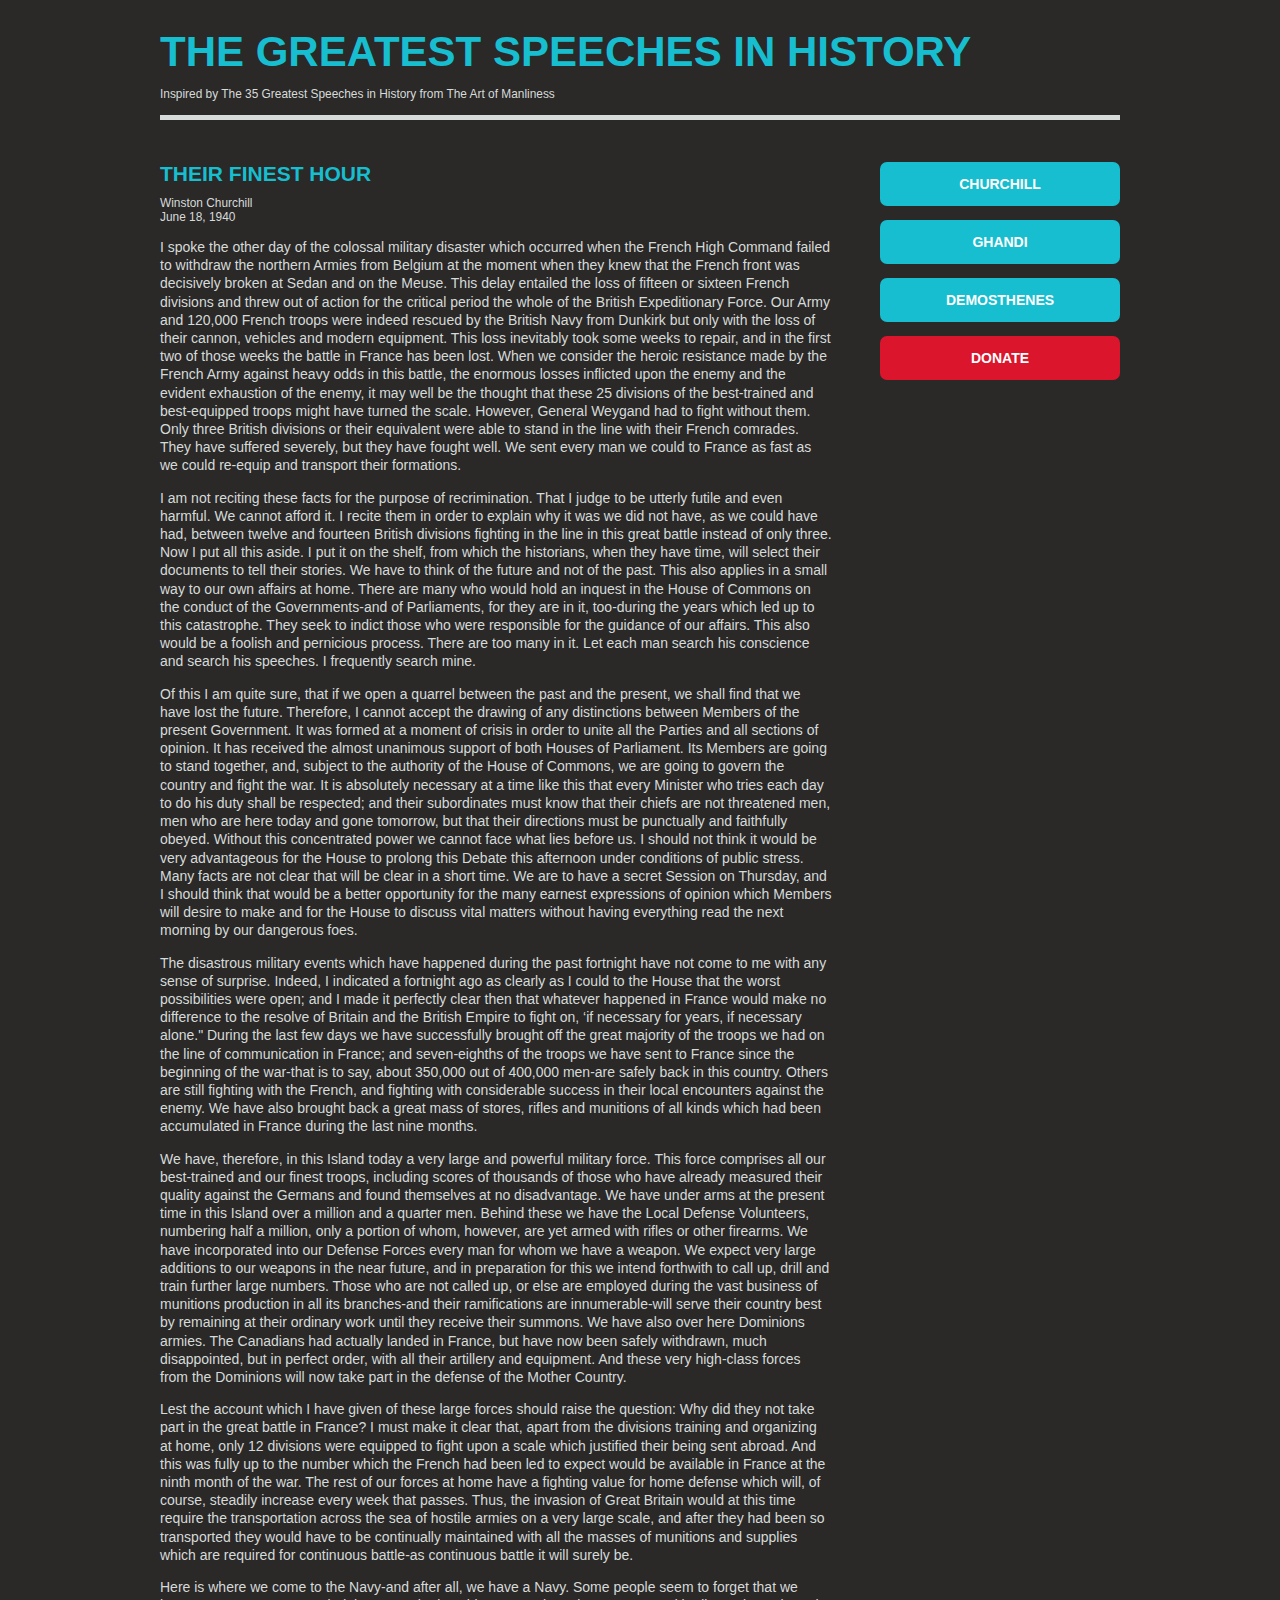
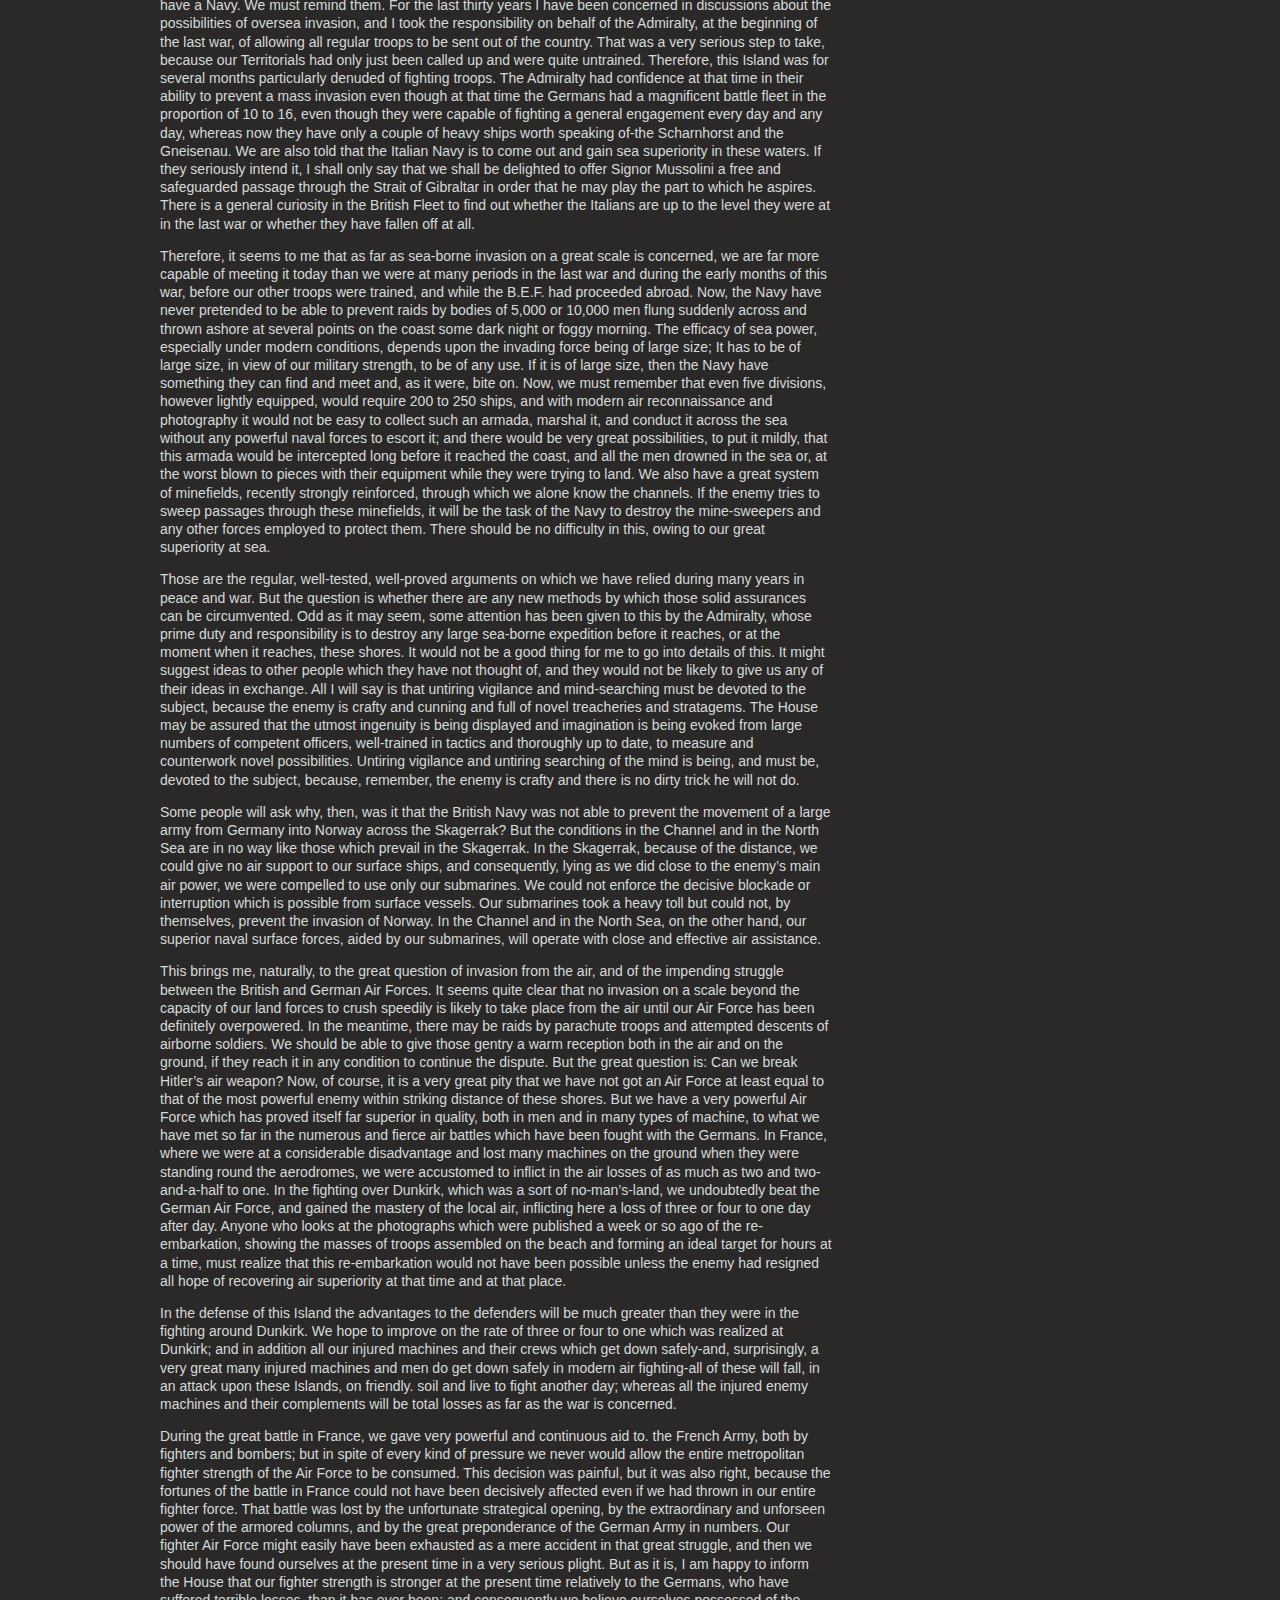
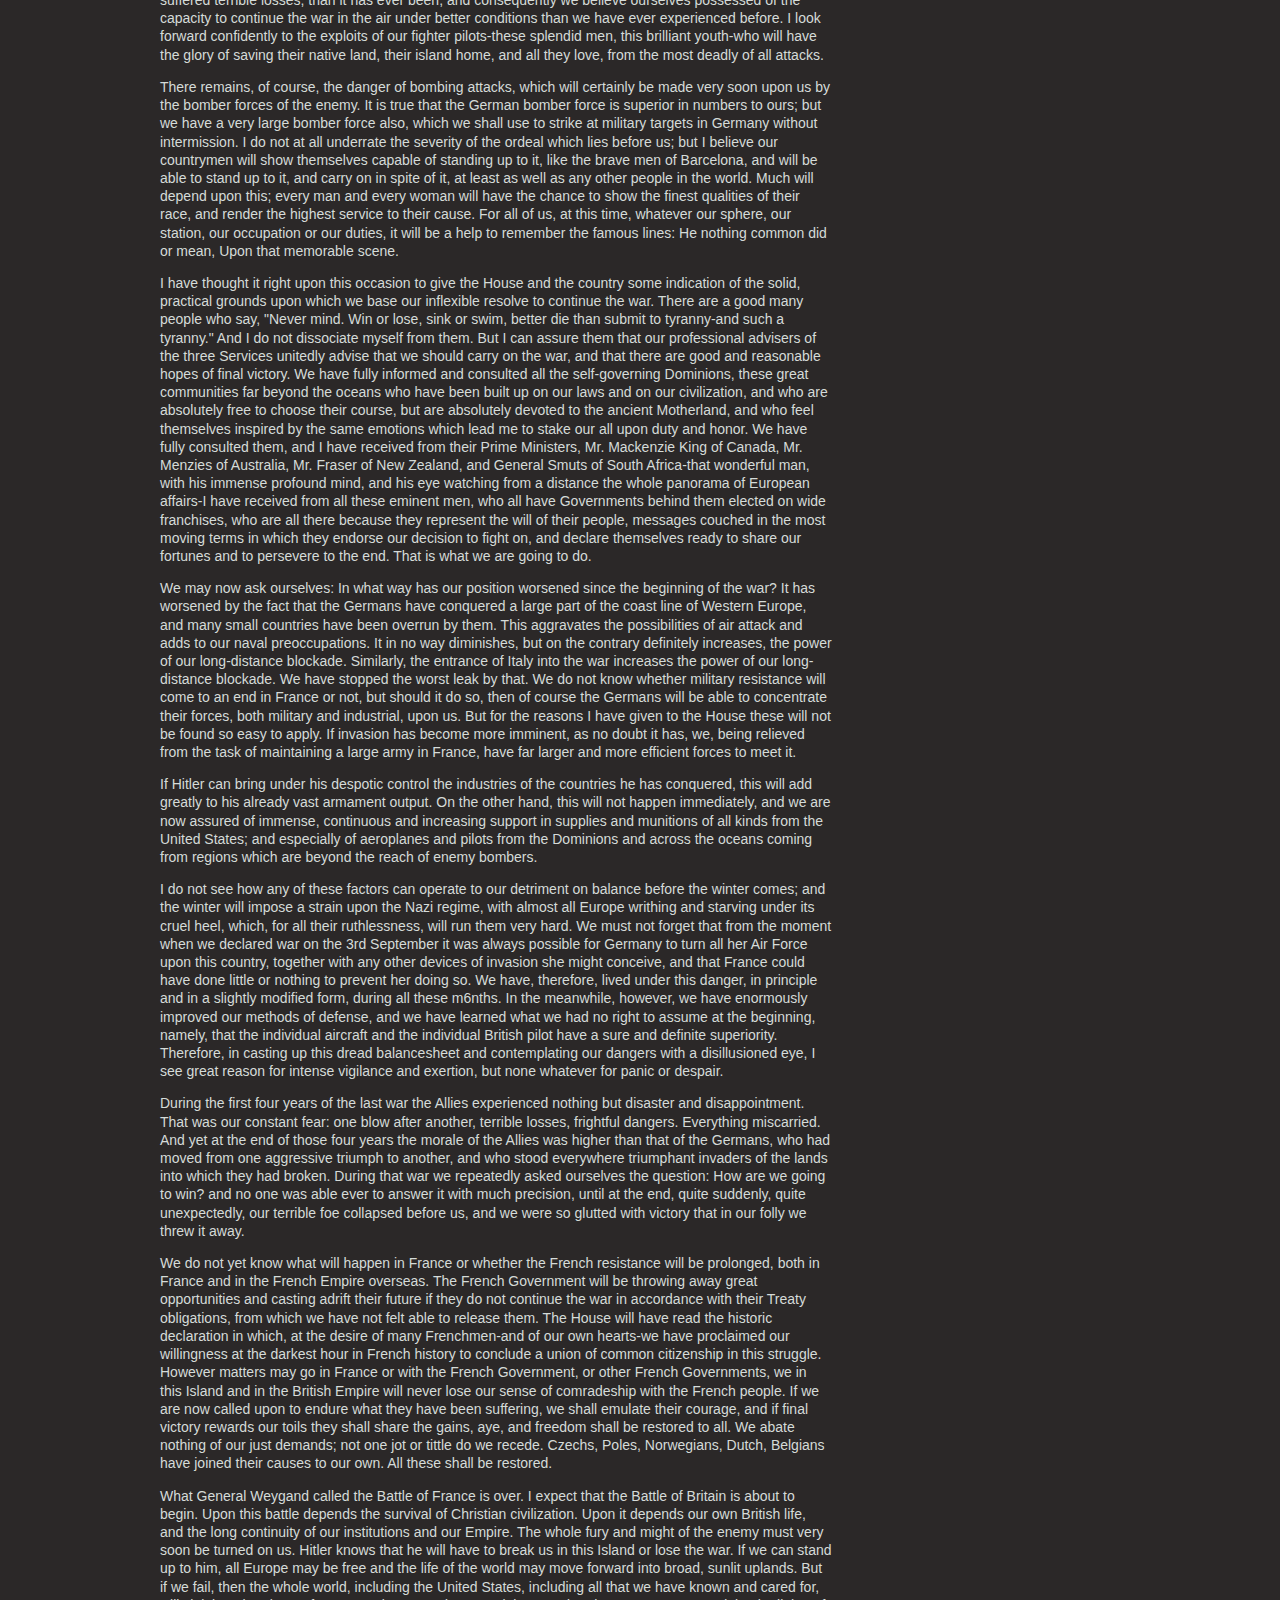
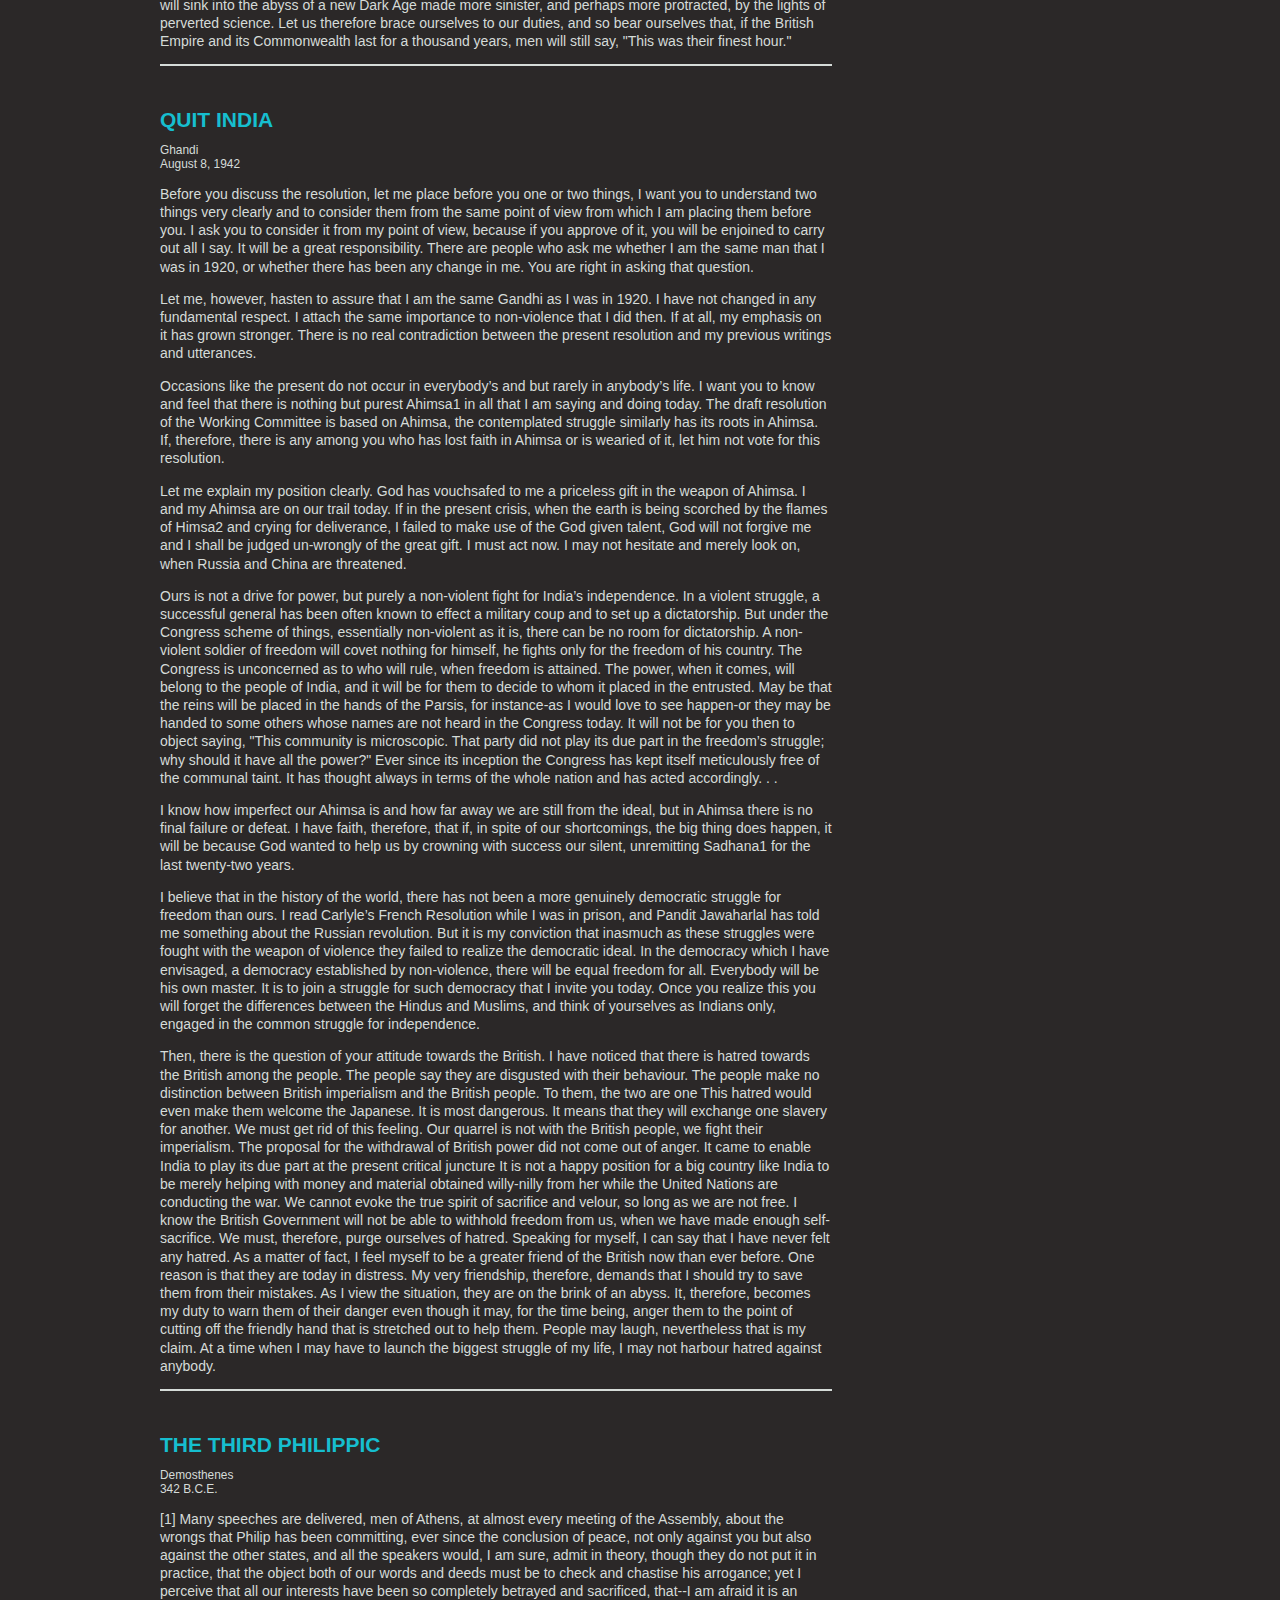
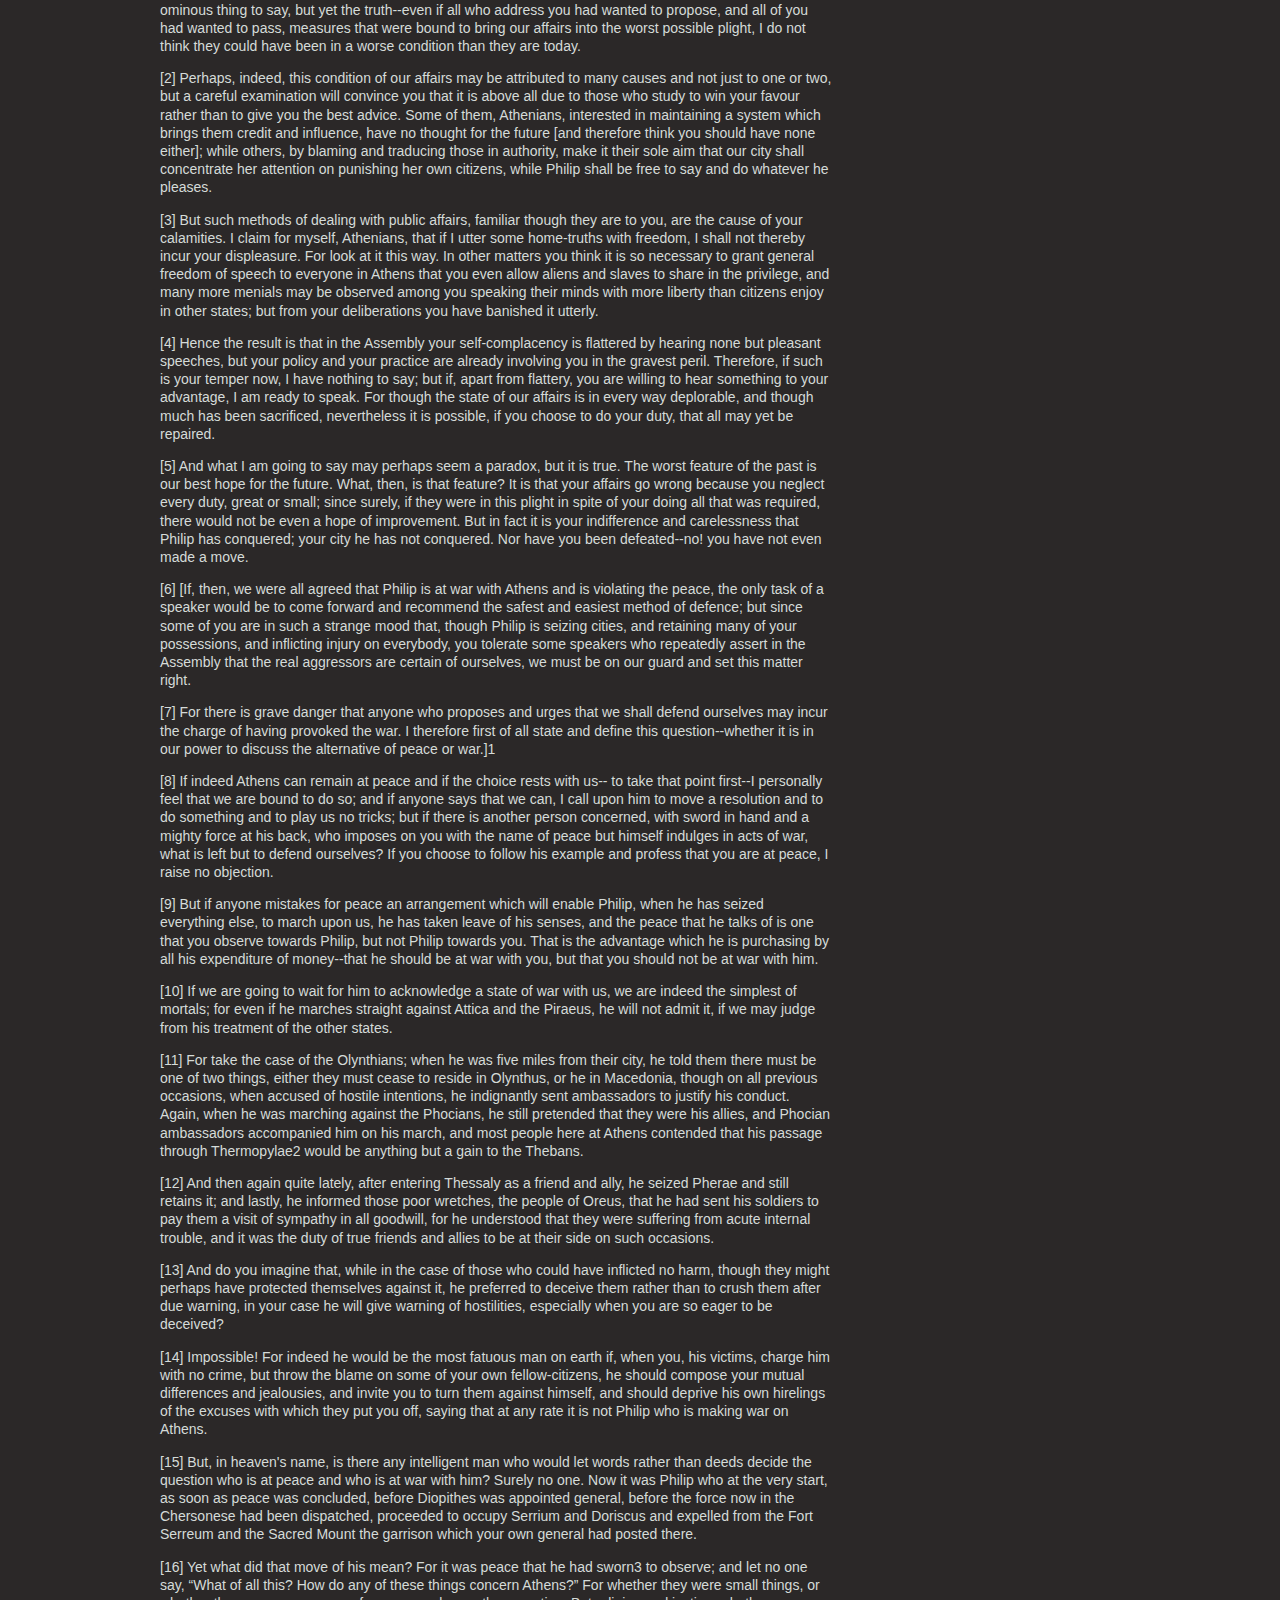
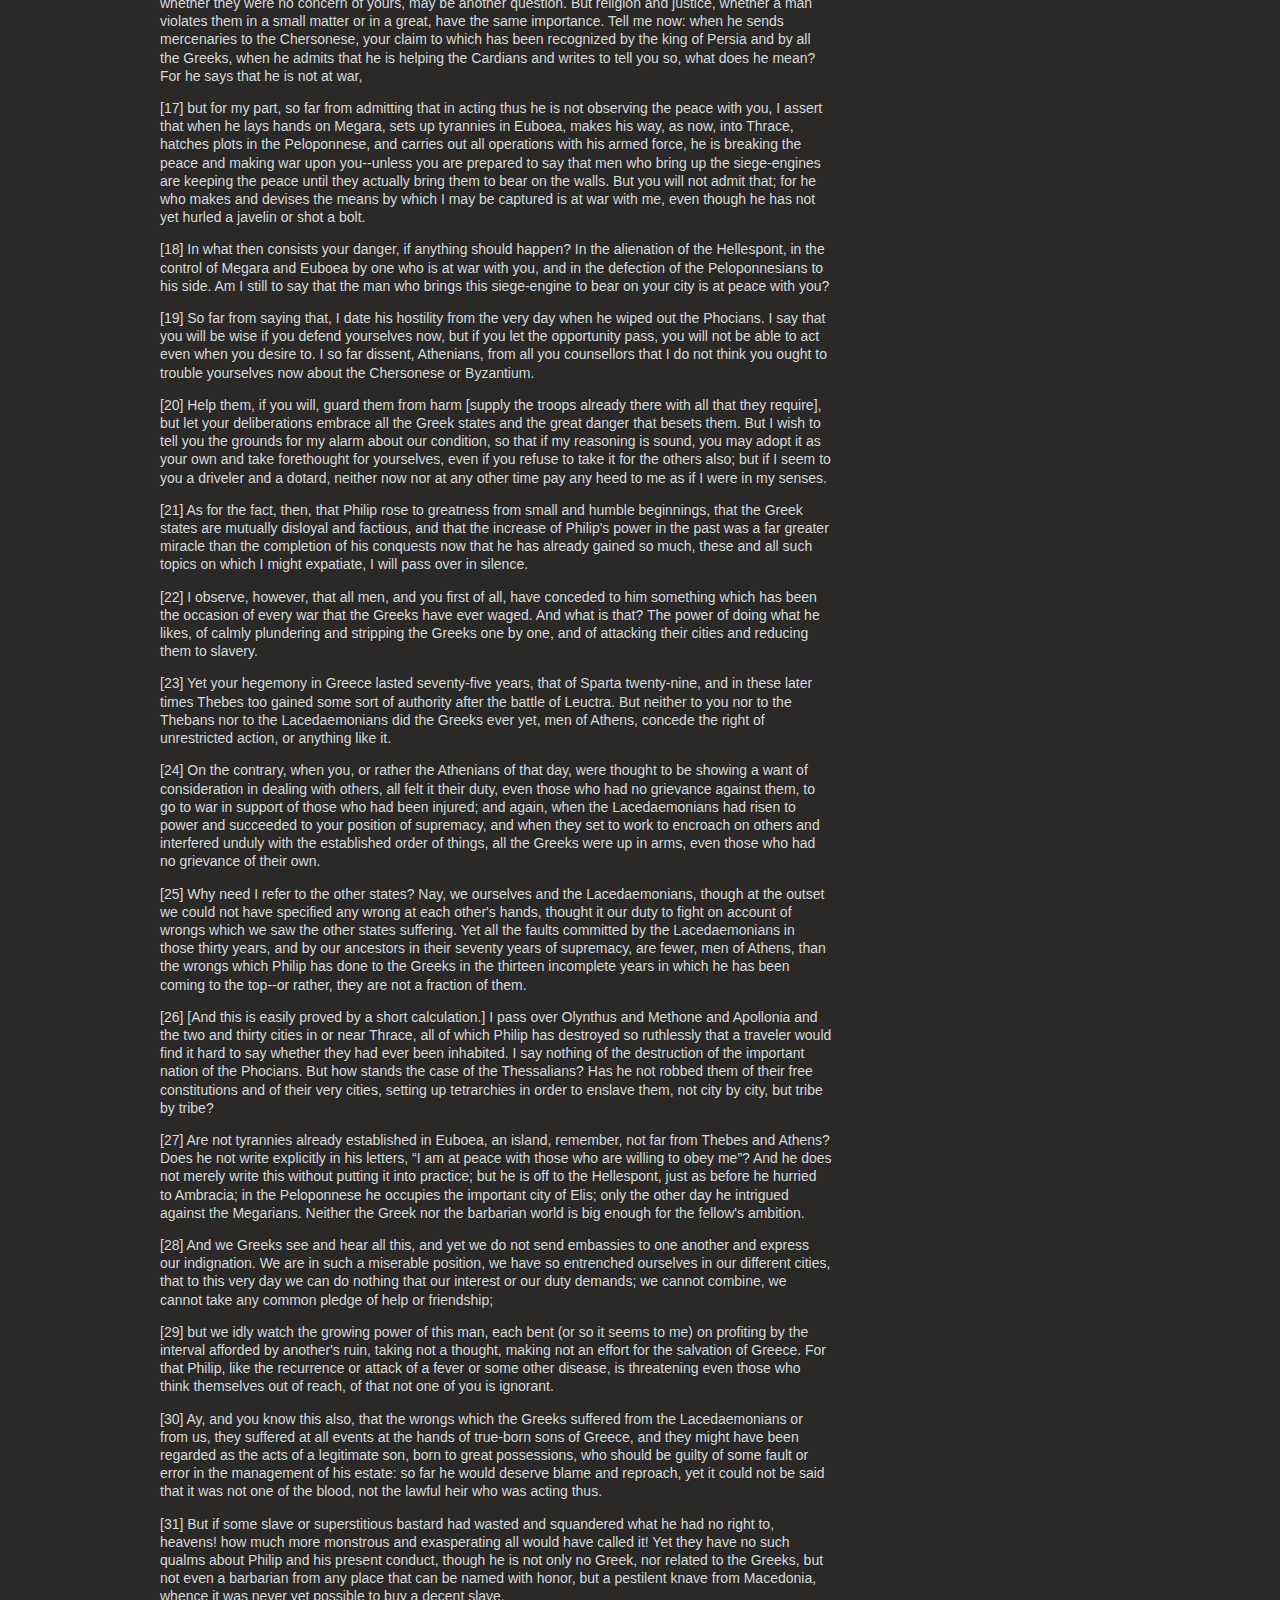
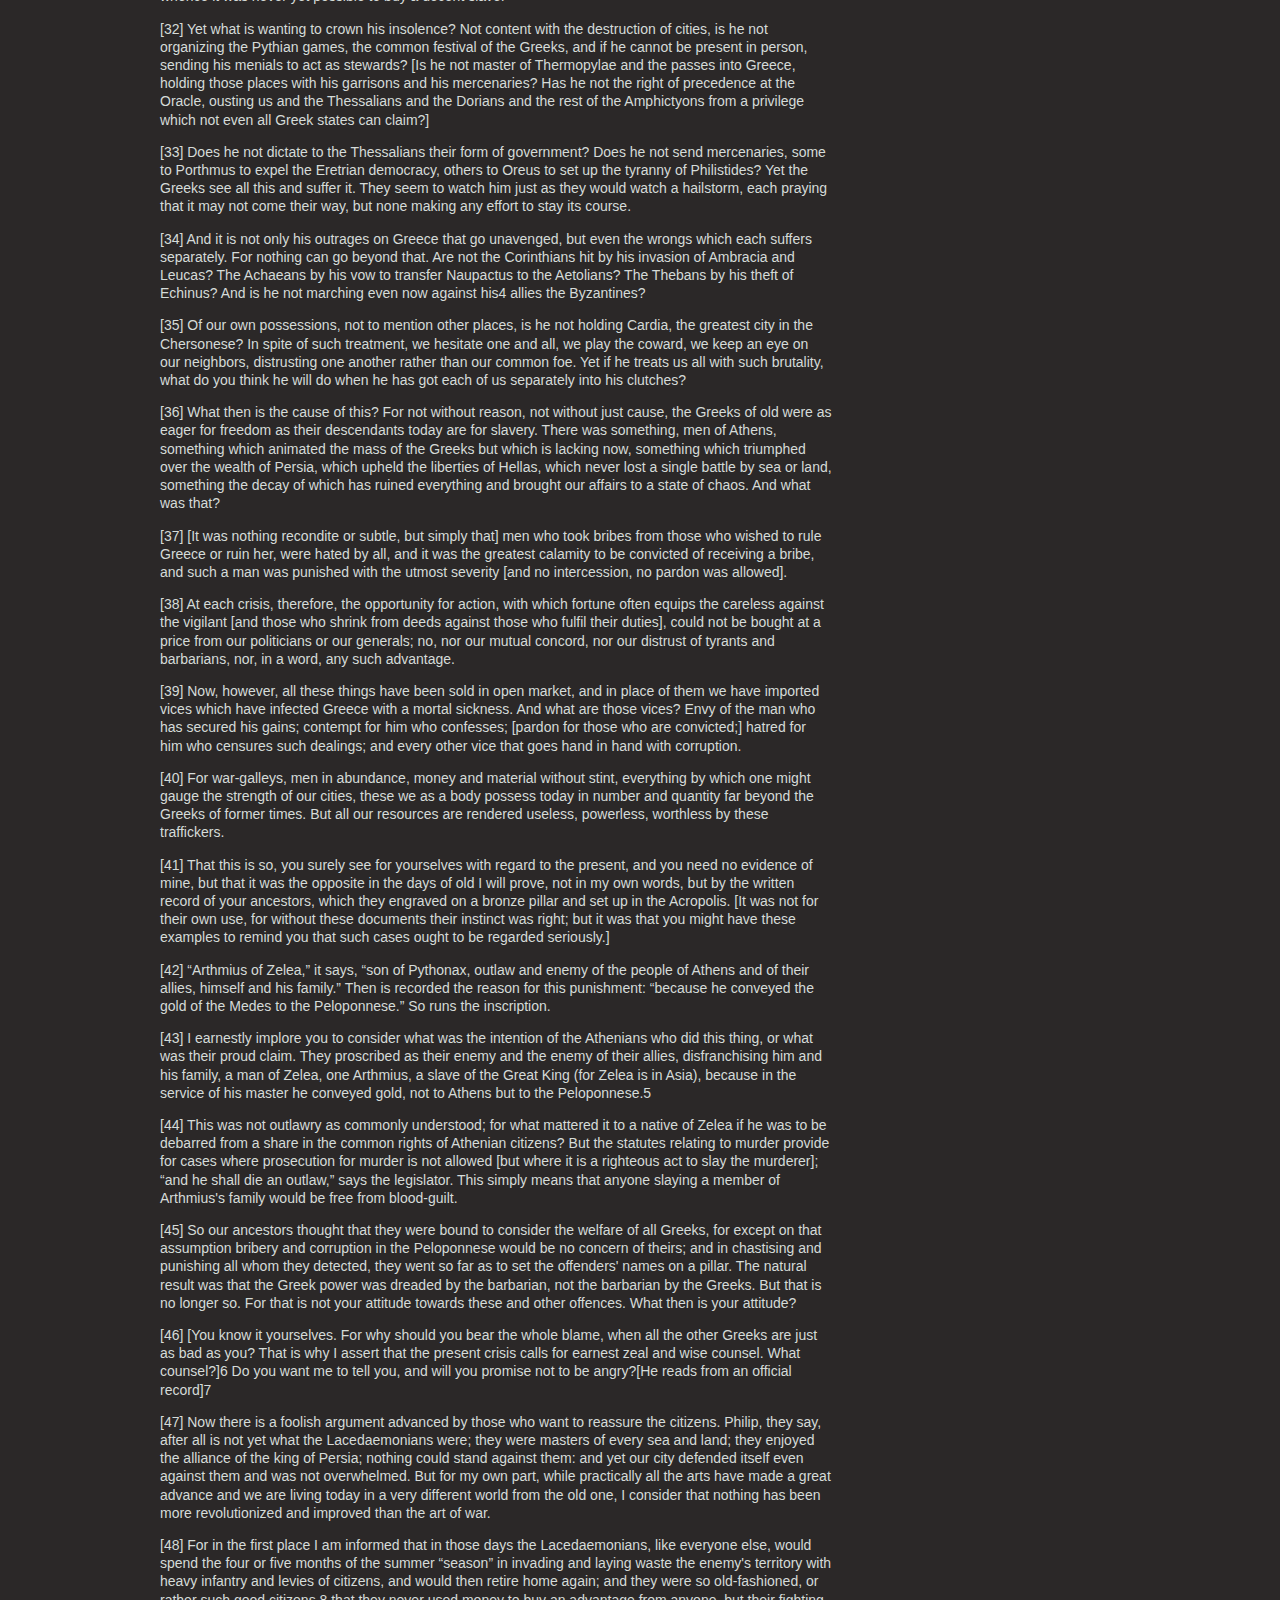
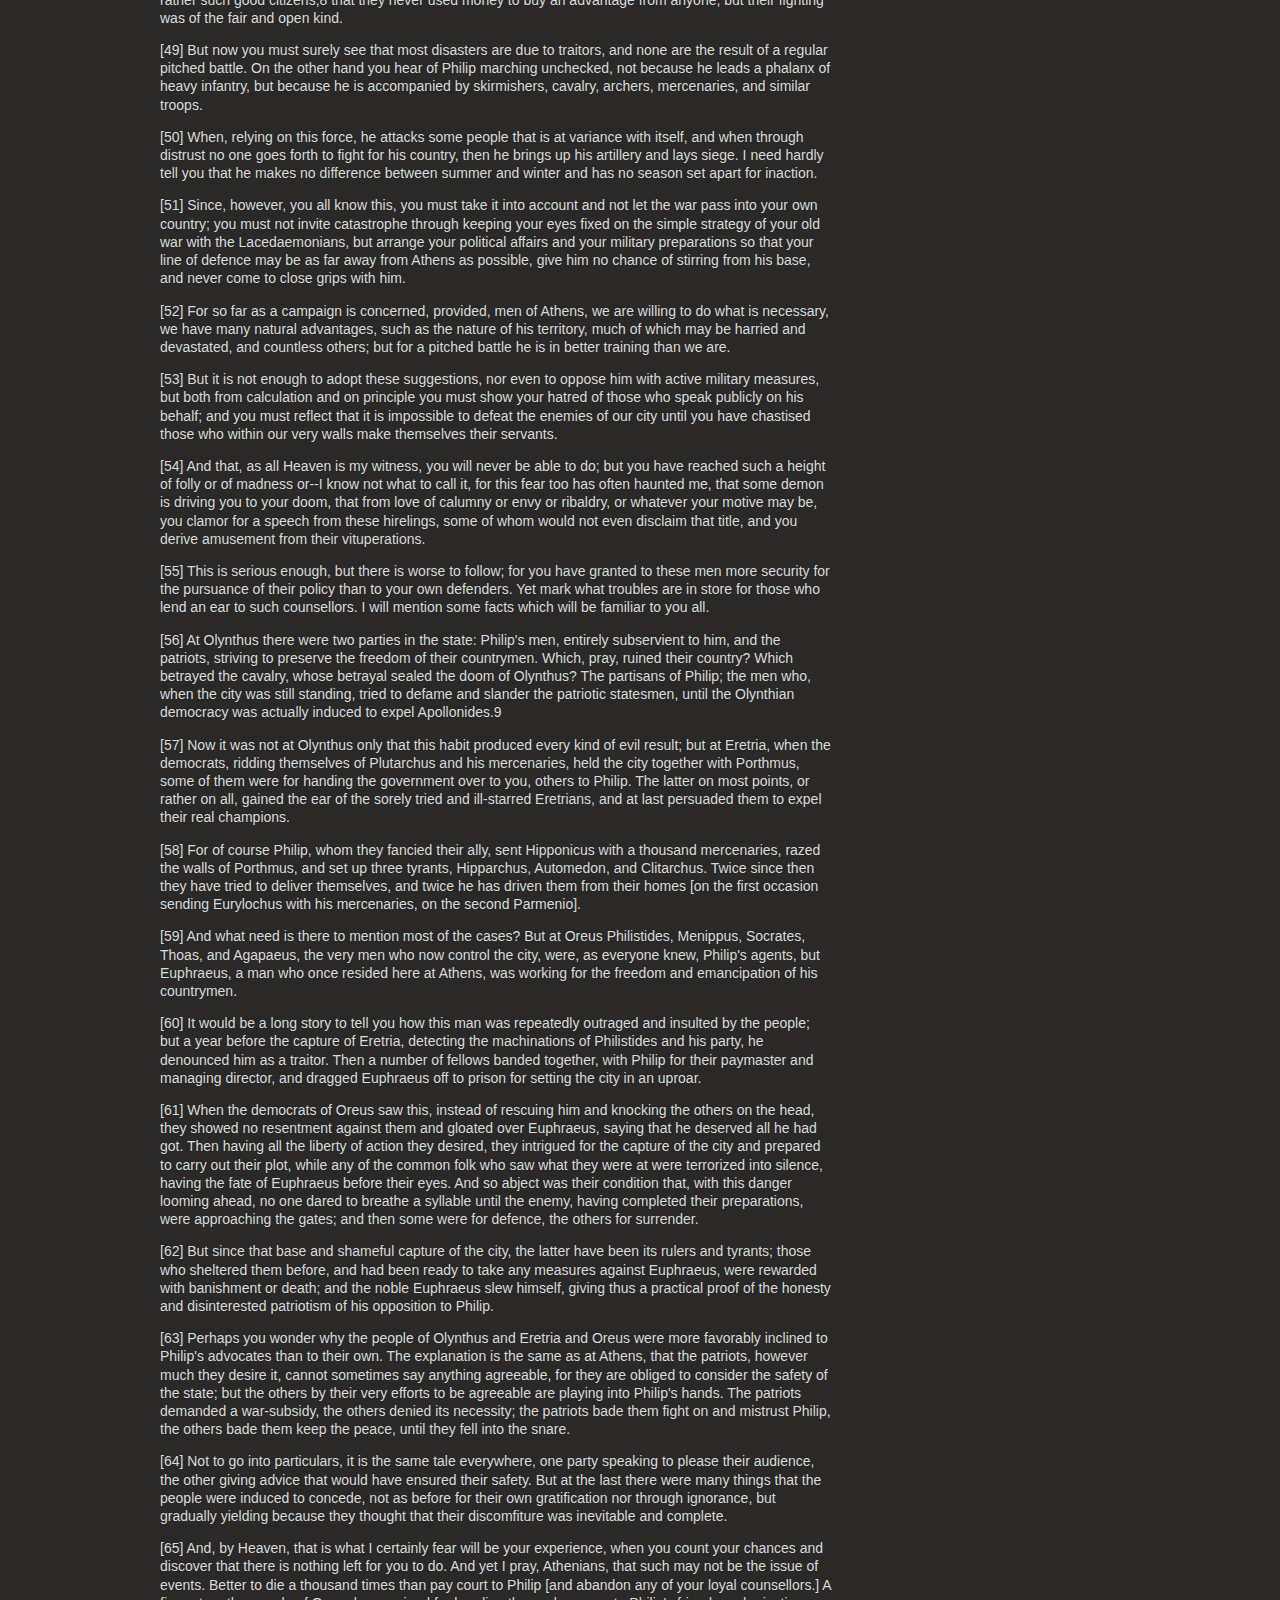
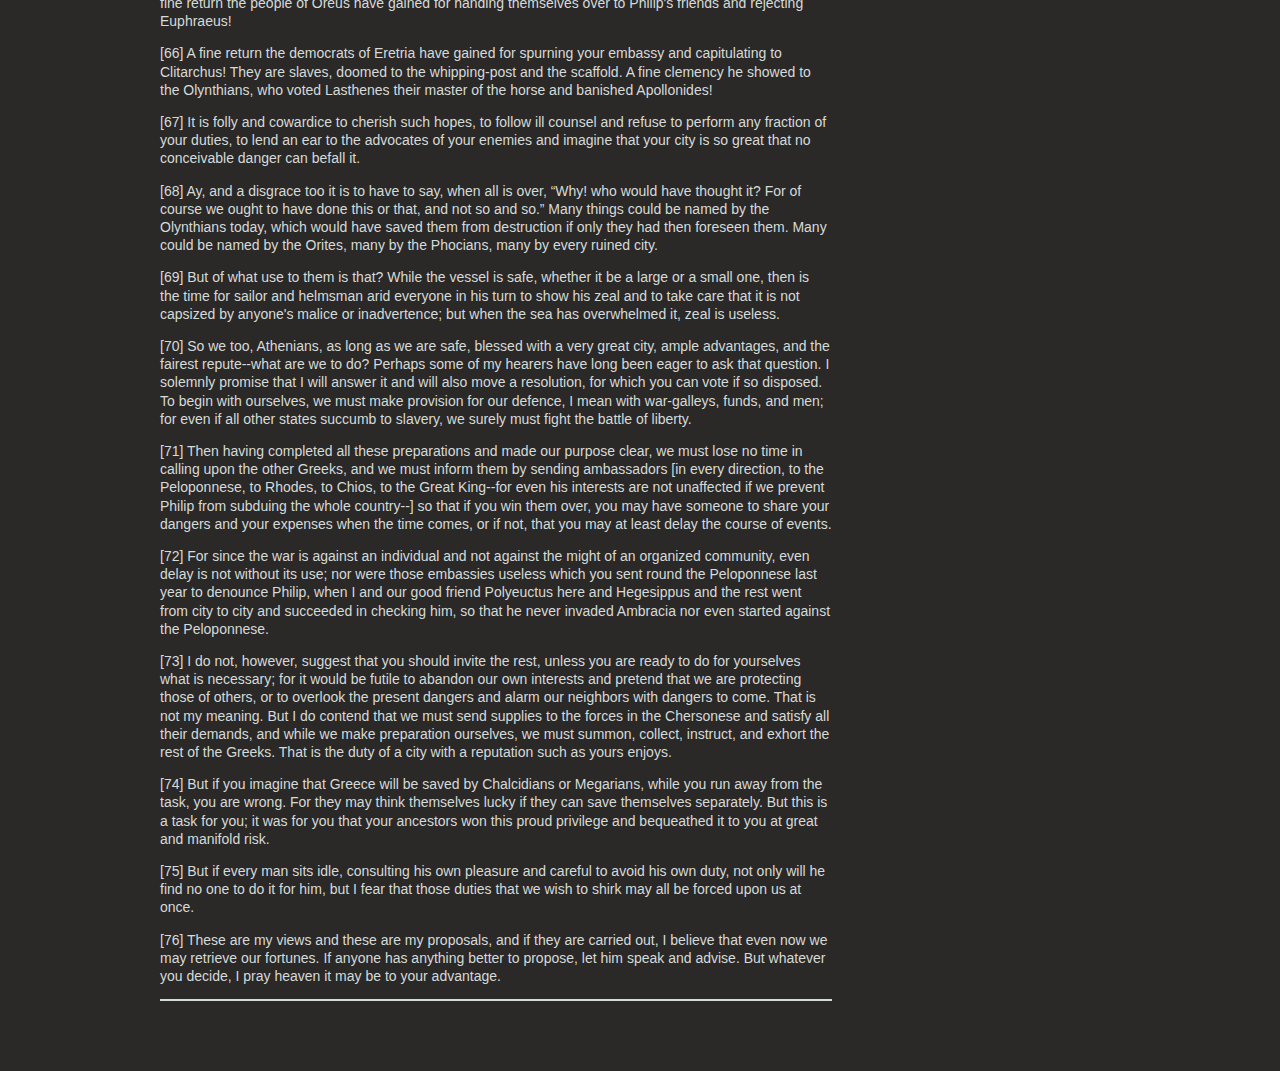
<file: 5/index.htm>
<html>
  <head>
    <meta http-equiv="Content-Type" content="text/html; charset=UTF-8" />
    <title>The Greatest Speeches in History</title>
    <link href="css/main.css" rel="stylesheet" type="text/css" />
  </head>
  <body>
    <div class="wrapper group">
      <header class="main-header">
        <h1>The Greatest Speeches in History</h1>
        <span class="citation">Inspired by <a href="http://www.artofmanliness.com/2008/08/01/the-35-greatest-speeches-in-history/" target="_blank">The 35 Greatest Speeches in History</a> from The Art of Manliness</span>
      </header>
      <section class="main-content">
        <article id="Churchill">
          <header>
            <h2>Their Finest Hour</h2>
            <span class="author">Winston Churchill</span>
            <span class="date">June 18, 1940</span>
          </header>
          <p>I spoke the other day of the colossal military disaster which occurred when the French High Command failed to withdraw the northern Armies from Belgium at the moment when they knew that the French front was decisively broken at Sedan and on the Meuse. This delay entailed the loss of fifteen or sixteen French divisions and threw out of action for the critical period the whole of the British Expeditionary Force. Our Army and 120,000 French troops were indeed rescued by the British Navy from Dunkirk but only with the loss of their cannon, vehicles and modern equipment. This loss inevitably took some weeks to repair, and in the first two of those weeks the battle in France has been lost. When we consider the heroic resistance made by the French Army against heavy odds in this battle, the enormous losses inflicted upon the enemy and the evident exhaustion of the enemy, it may well be the thought that these 25 divisions of the best-trained and best-equipped troops might have turned the scale. However, General Weygand had to fight without them. Only three British divisions or their equivalent were able to stand in the line with their French comrades. They have suffered severely, but they have fought well. We sent every man we could to France as fast as we could re-equip and transport their formations.</p>
          <p>I am not reciting these facts for the purpose of recrimination. That I judge to be utterly futile and even harmful. We cannot afford it. I recite them in order to explain why it was we did not have, as we could have had, between twelve and fourteen British divisions fighting in the line in this great battle instead of only three. Now I put all this aside. I put it on the shelf, from which the historians, when they have time, will select their documents to tell their stories. We have to think of the future and not of the past. This also applies in a small way to our own affairs at home. There are many who would hold an inquest in the House of Commons on the conduct of the Governments-and of Parliaments, for they are in it, too-during the years which led up to this catastrophe. They seek to indict those who were responsible for the guidance of our affairs. This also would be a foolish and pernicious process. There are too many in it. Let each man search his conscience and search his speeches. I frequently search mine.</p>
          <p>Of this I am quite sure, that if we open a quarrel between the past and the present, we shall find that we have lost the future. Therefore, I cannot accept the drawing of any distinctions between Members of the present Government. It was formed at a moment of crisis in order to unite all the Parties and all sections of opinion. It has received the almost unanimous support of both Houses of Parliament. Its Members are going to stand together, and, subject to the authority of the House of Commons, we are going to govern the country and fight the war. It is absolutely necessary at a time like this that every Minister who tries each day to do his duty shall be respected; and their subordinates must know that their chiefs are not threatened men, men who are here today and gone tomorrow, but that their directions must be punctually and faithfully obeyed. Without this concentrated power we cannot face what lies before us. I should not think it would be very advantageous for the House to prolong this Debate this afternoon under conditions of public stress. Many facts are not clear that will be clear in a short time. We are to have a secret Session on Thursday, and I should think that would be a better opportunity for the many earnest expressions of opinion which Members will desire to make and for the House to discuss vital matters without having everything read the next morning by our dangerous foes.</p>
          <p>The disastrous military events which have happened during the past fortnight have not come to me with any sense of surprise. Indeed, I indicated a fortnight ago as clearly as I could to the House that the worst possibilities were open; and I made it perfectly clear then that whatever happened in France would make no difference to the resolve of Britain and the British Empire to fight on, ‘if necessary for years, if necessary alone." During the last few days we have successfully brought off the great majority of the troops we had on the line of communication in France; and seven-eighths of the troops we have sent to France since the beginning of the war-that is to say, about 350,000 out of 400,000 men-are safely back in this country. Others are still fighting with the French, and fighting with considerable success in their local encounters against the enemy. We have also brought back a great mass of stores, rifles and munitions of all kinds which had been accumulated in France during the last nine months.</p>
          <p>We have, therefore, in this Island today a very large and powerful military force. This force comprises all our best-trained and our finest troops, including scores of thousands of those who have already measured their quality against the Germans and found themselves at no disadvantage. We have under arms at the present time in this Island over a million and a quarter men. Behind these we have the Local Defense Volunteers, numbering half a million, only a portion of whom, however, are yet armed with rifles or other firearms. We have incorporated into our Defense Forces every man for whom we have a weapon. We expect very large additions to our weapons in the near future, and in preparation for this we intend forthwith to call up, drill and train further large numbers. Those who are not called up, or else are employed during the vast business of munitions production in all its branches-and their ramifications are innumerable-will serve their country best by remaining at their ordinary work until they receive their summons. We have also over here Dominions armies. The Canadians had actually landed in France, but have now been safely withdrawn, much disappointed, but in perfect order, with all their artillery and equipment. And these very high-class forces from the Dominions will now take part in the defense of the Mother Country.</p>
          <p>Lest the account which I have given of these large forces should raise the question: Why did they not take part in the great battle in France? I must make it clear that, apart from the divisions training and organizing at home, only 12 divisions were equipped to fight upon a scale which justified their being sent abroad. And this was fully up to the number which the French had been led to expect would be available in France at the ninth month of the war. The rest of our forces at home have a fighting value for home defense which will, of course, steadily increase every week that passes. Thus, the invasion of Great Britain would at this time require the transportation across the sea of hostile armies on a very large scale, and after they had been so transported they would have to be continually maintained with all the masses of munitions and supplies which are required for continuous battle-as continuous battle it will surely be.</p>
          <p>Here is where we come to the Navy-and after all, we have a Navy. Some people seem to forget that we have a Navy. We must remind them. For the last thirty years I have been concerned in discussions about the possibilities of oversea invasion, and I took the responsibility on behalf of the Admiralty, at the beginning of the last war, of allowing all regular troops to be sent out of the country. That was a very serious step to take, because our Territorials had only just been called up and were quite untrained. Therefore, this Island was for several months particularly denuded of fighting troops. The Admiralty had confidence at that time in their ability to prevent a mass invasion even though at that time the Germans had a magnificent battle fleet in the proportion of 10 to 16, even though they were capable of fighting a general engagement every day and any day, whereas now they have only a couple of heavy ships worth speaking of-the Scharnhorst and the Gneisenau. We are also told that the Italian Navy is to come out and gain sea superiority in these waters. If they seriously intend it, I shall only say that we shall be delighted to offer Signor Mussolini a free and safeguarded passage through the Strait of Gibraltar in order that he may play the part to which he aspires. There is a general curiosity in the British Fleet to find out whether the Italians are up to the level they were at in the last war or whether they have fallen off at all.</p>
          <p>Therefore, it seems to me that as far as sea-borne invasion on a great scale is concerned, we are far more capable of meeting it today than we were at many periods in the last war and during the early months of this war, before our other troops were trained, and while the B.E.F. had proceeded abroad. Now, the Navy have never pretended to be able to prevent raids by bodies of 5,000 or 10,000 men flung suddenly across and thrown ashore at several points on the coast some dark night or foggy morning. The efficacy of sea power, especially under modern conditions, depends upon the invading force being of large size; It has to be of large size, in view of our military strength, to be of any use. If it is of large size, then the Navy have something they can find and meet and, as it were, bite on. Now, we must remember that even five divisions, however lightly equipped, would require 200 to 250 ships, and with modern air reconnaissance and photography it would not be easy to collect such an armada, marshal it, and conduct it across the sea without any powerful naval forces to escort it; and there would be very great possibilities, to put it mildly, that this armada would be intercepted long before it reached the coast, and all the men drowned in the sea or, at the worst blown to pieces with their equipment while they were trying to land. We also have a great system of minefields, recently strongly reinforced, through which we alone know the channels. If the enemy tries to sweep passages through these minefields, it will be the task of the Navy to destroy the mine-sweepers and any other forces employed to protect them. There should be no difficulty in this, owing to our great superiority at sea.</p>
          <p>Those are the regular, well-tested, well-proved arguments on which we have relied during many years in peace and war. But the question is whether there are any new methods by which those solid assurances can be circumvented. Odd as it may seem, some attention has been given to this by the Admiralty, whose prime duty and responsibility is to destroy any large sea-borne expedition before it reaches, or at the moment when it reaches, these shores. It would not be a good thing for me to go into details of this. It might suggest ideas to other people which they have not thought of, and they would not be likely to give us any of their ideas in exchange. All I will say is that untiring vigilance and mind-searching must be devoted to the subject, because the enemy is crafty and cunning and full of novel treacheries and stratagems. The House may be assured that the utmost ingenuity is being displayed and imagination is being evoked from large numbers of competent officers, well-trained in tactics and thoroughly up to date, to measure and counterwork novel possibilities. Untiring vigilance and untiring searching of the mind is being, and must be, devoted to the subject, because, remember, the enemy is crafty and there is no dirty trick he will not do.</p>
          <p>Some people will ask why, then, was it that the British Navy was not able to prevent the movement of a large army from Germany into Norway across the Skagerrak? But the conditions in the Channel and in the North Sea are in no way like those which prevail in the Skagerrak. In the Skagerrak, because of the distance, we could give no air support to our surface ships, and consequently, lying as we did close to the enemy’s main air power, we were compelled to use only our submarines. We could not enforce the decisive blockade or interruption which is possible from surface vessels. Our submarines took a heavy toll but could not, by themselves, prevent the invasion of Norway. In the Channel and in the North Sea, on the other hand, our superior naval surface forces, aided by our submarines, will operate with close and effective air assistance.</p>
          <p>This brings me, naturally, to the great question of invasion from the air, and of the impending struggle between the British and German Air Forces. It seems quite clear that no invasion on a scale beyond the capacity of our land forces to crush speedily is likely to take place from the air until our Air Force has been definitely overpowered. In the meantime, there may be raids by parachute troops and attempted descents of airborne soldiers. We should be able to give those gentry a warm reception both in the air and on the ground, if they reach it in any condition to continue the dispute. But the great question is: Can we break Hitler’s air weapon? Now, of course, it is a very great pity that we have not got an Air Force at least equal to that of the most powerful enemy within striking distance of these shores. But we have a very powerful Air Force which has proved itself far superior in quality, both in men and in many types of machine, to what we have met so far in the numerous and fierce air battles which have been fought with the Germans. In France, where we were at a considerable disadvantage and lost many machines on the ground when they were standing round the aerodromes, we were accustomed to inflict in the air losses of as much as two and two-and-a-half to one. In the fighting over Dunkirk, which was a sort of no-man’s-land, we undoubtedly beat the German Air Force, and gained the mastery of the local air, inflicting here a loss of three or four to one day after day. Anyone who looks at the photographs which were published a week or so ago of the re-embarkation, showing the masses of troops assembled on the beach and forming an ideal target for hours at a time, must realize that this re-embarkation would not have been possible unless the enemy had resigned all hope of recovering air superiority at that time and at that place.</p>
          <p>In the defense of this Island the advantages to the defenders will be much greater than they were in the fighting around Dunkirk. We hope to improve on the rate of three or four to one which was realized at Dunkirk; and in addition all our injured machines and their crews which get down safely-and, surprisingly, a very great many injured machines and men do get down safely in modern air fighting-all of these will fall, in an attack upon these Islands, on friendly. soil and live to fight another day; whereas all the injured enemy machines and their complements will be total losses as far as the war is concerned.</p>
          <p>During the great battle in France, we gave very powerful and continuous aid to. the French Army, both by fighters and bombers; but in spite of every kind of pressure we never would allow the entire metropolitan fighter strength of the Air Force to be consumed. This decision was painful, but it was also right, because the fortunes of the battle in France could not have been decisively affected even if we had thrown in our entire fighter force. That battle was lost by the unfortunate strategical opening, by the extraordinary and unforseen power of the armored columns, and by the great preponderance of the German Army in numbers. Our fighter Air Force might easily have been exhausted as a mere accident in that great struggle, and then we should have found ourselves at the present time in a very serious plight. But as it is, I am happy to inform the House that our fighter strength is stronger at the present time relatively to the Germans, who have suffered terrible losses, than it has ever been; and consequently we believe ourselves possessed of the capacity to continue the war in the air under better conditions than we have ever experienced before. I look forward confidently to the exploits of our fighter pilots-these splendid men, this brilliant youth-who will have the glory of saving their native land, their island home, and all they love, from the most deadly of all attacks.</p>
          <p>There remains, of course, the danger of bombing attacks, which will certainly be made very soon upon us by the bomber forces of the enemy. It is true that the German bomber force is superior in numbers to ours; but we have a very large bomber force also, which we shall use to strike at military targets in Germany without intermission. I do not at all underrate the severity of the ordeal which lies before us; but I believe our countrymen will show themselves capable of standing up to it, like the brave men of Barcelona, and will be able to stand up to it, and carry on in spite of it, at least as well as any other people in the world. Much will depend upon this; every man and every woman will have the chance to show the finest qualities of their race, and render the highest service to their cause. For all of us, at this time, whatever our sphere, our station, our occupation or our duties, it will be a help to remember the famous lines: He nothing common did or mean, Upon that memorable scene.</p>
          <p>I have thought it right upon this occasion to give the House and the country some indication of the solid, practical grounds upon which we base our inflexible resolve to continue the war. There are a good many people who say, "Never mind. Win or lose, sink or swim, better die than submit to tyranny-and such a tyranny." And I do not dissociate myself from them. But I can assure them that our professional advisers of the three Services unitedly advise that we should carry on the war, and that there are good and reasonable hopes of final victory. We have fully informed and consulted all the self-governing Dominions, these great communities far beyond the oceans who have been built up on our laws and on our civilization, and who are absolutely free to choose their course, but are absolutely devoted to the ancient Motherland, and who feel themselves inspired by the same emotions which lead me to stake our all upon duty and honor. We have fully consulted them, and I have received from their Prime Ministers, Mr. Mackenzie King of Canada, Mr. Menzies of Australia, Mr. Fraser of New Zealand, and General Smuts of South Africa-that wonderful man, with his immense profound mind, and his eye watching from a distance the whole panorama of European affairs-I have received from all these eminent men, who all have Governments behind them elected on wide franchises, who are all there because they represent the will of their people, messages couched in the most moving terms in which they endorse our decision to fight on, and declare themselves ready to share our fortunes and to persevere to the end. That is what we are going to do.</p>
          <p>We may now ask ourselves: In what way has our position worsened since the beginning of the war? It has worsened by the fact that the Germans have conquered a large part of the coast line of Western Europe, and many small countries have been overrun by them. This aggravates the possibilities of air attack and adds to our naval preoccupations. It in no way diminishes, but on the contrary definitely increases, the power of our long-distance blockade. Similarly, the entrance of Italy into the war increases the power of our long-distance blockade. We have stopped the worst leak by that. We do not know whether military resistance will come to an end in France or not, but should it do so, then of course the Germans will be able to concentrate their forces, both military and industrial, upon us. But for the reasons I have given to the House these will not be found so easy to apply. If invasion has become more imminent, as no doubt it has, we, being relieved from the task of maintaining a large army in France, have far larger and more efficient forces to meet it.</p>
          <p>If Hitler can bring under his despotic control the industries of the countries he has conquered, this will add greatly to his already vast armament output. On the other hand, this will not happen immediately, and we are now assured of immense, continuous and increasing support in supplies and munitions of all kinds from the United States; and especially of aeroplanes and pilots from the Dominions and across the oceans coming from regions which are beyond the reach of enemy bombers.</p>
          <p>I do not see how any of these factors can operate to our detriment on balance before the winter comes; and the winter will impose a strain upon the Nazi regime, with almost all Europe writhing and starving under its cruel heel, which, for all their ruthlessness, will run them very hard. We must not forget that from the moment when we declared war on the 3rd September it was always possible for Germany to turn all her Air Force upon this country, together with any other devices of invasion she might conceive, and that France could have done little or nothing to prevent her doing so. We have, therefore, lived under this danger, in principle and in a slightly modified form, during all these m6nths. In the meanwhile, however, we have enormously improved our methods of defense, and we have learned what we had no right to assume at the beginning, namely, that the individual aircraft and the individual British pilot have a sure and definite superiority. Therefore, in casting up this dread balancesheet and contemplating our dangers with a disillusioned eye, I see great reason for intense vigilance and exertion, but none whatever for panic or despair.</p>
          <p>During the first four years of the last war the Allies experienced nothing but disaster and disappointment. That was our constant fear: one blow after another, terrible losses, frightful dangers. Everything miscarried. And yet at the end of those four years the morale of the Allies was higher than that of the Germans, who had moved from one aggressive triumph to another, and who stood everywhere triumphant invaders of the lands into which they had broken. During that war we repeatedly asked ourselves the question: How are we going to win? and no one was able ever to answer it with much precision, until at the end, quite suddenly, quite unexpectedly, our terrible foe collapsed before us, and we were so glutted with victory that in our folly we threw it away.</p>
          <p>We do not yet know what will happen in France or whether the French resistance will be prolonged, both in France and in the French Empire overseas. The French Government will be throwing away great opportunities and casting adrift their future if they do not continue the war in accordance with their Treaty obligations, from which we have not felt able to release them. The House will have read the historic declaration in which, at the desire of many Frenchmen-and of our own hearts-we have proclaimed our willingness at the darkest hour in French history to conclude a union of common citizenship in this struggle. However matters may go in France or with the French Government, or other French Governments, we in this Island and in the British Empire will never lose our sense of comradeship with the French people. If we are now called upon to endure what they have been suffering, we shall emulate their courage, and if final victory rewards our toils they shall share the gains, aye, and freedom shall be restored to all. We abate nothing of our just demands; not one jot or tittle do we recede. Czechs, Poles, Norwegians, Dutch, Belgians have joined their causes to our own. All these shall be restored.</p>
          <p>What General Weygand called the Battle of France is over. I expect that the Battle of Britain is about to begin. Upon this battle depends the survival of Christian civilization. Upon it depends our own British life, and the long continuity of our institutions and our Empire. The whole fury and might of the enemy must very soon be turned on us. Hitler knows that he will have to break us in this Island or lose the war. If we can stand up to him, all Europe may be free and the life of the world may move forward into broad, sunlit uplands. But if we fail, then the whole world, including the United States, including all that we have known and cared for, will sink into the abyss of a new Dark Age made more sinister, and perhaps more protracted, by the lights of perverted science. Let us therefore brace ourselves to our duties, and so bear ourselves that, if the British Empire and its Commonwealth last for a thousand years, men will still say, "This was their finest hour."</p>
        </article>
        <article id="Ghandi">
          <header>
            <h2>Quit India</h2>
            <span class="author">Ghandi</span>
            <span class="date">August 8, 1942</span>
          </header>
          <p>Before you discuss the resolution, let me place before you one or two things, I want you to understand two things very clearly and to consider them from the same point of view from which I am placing them before you. I ask you to consider it from my point of view, because if you approve of it, you will be enjoined to carry out all I say. It will be a great responsibility. There are people who ask me whether I am the same man that I was in 1920, or whether there has been any change in me. You are right in asking that question.</p>
          <p>Let me, however, hasten to assure that I am the same Gandhi as I was in 1920. I have not changed in any fundamental respect. I attach the same importance to non-violence that I did then. If at all, my emphasis on it has grown stronger. There is no real contradiction between the present resolution and my previous writings and utterances.</p>
          <p>Occasions like the present do not occur in everybody’s and but rarely in anybody’s life. I want you to know and feel that there is nothing but purest Ahimsa1 in all that I am saying and doing today. The draft resolution of the Working Committee is based on Ahimsa, the contemplated struggle similarly has its roots in Ahimsa. If, therefore, there is any among you who has lost faith in Ahimsa or is wearied of it, let him not vote for this resolution.</p>
          <p>Let me explain my position clearly. God has vouchsafed to me a priceless gift in the weapon of Ahimsa. I and my Ahimsa are on our trail today. If in the present crisis, when the earth is being scorched by the flames of Himsa2 and crying for deliverance, I failed to make use of the God given talent, God will not forgive me and I shall be judged un-wrongly of the great gift. I must act now. I may not hesitate and merely look on, when Russia and China are threatened.</p>
          <p>Ours is not a drive for power, but purely a non-violent fight for India’s independence. In a violent struggle, a successful general has been often known to effect a military coup and to set up a dictatorship. But under the Congress scheme of things, essentially non-violent as it is, there can be no room for dictatorship. A non-violent soldier of freedom will covet nothing for himself, he fights only for the freedom of his country. The Congress is unconcerned as to who will rule, when freedom is attained. The power, when it comes, will belong to the people of India, and it will be for them to decide to whom it placed in the entrusted. May be that the reins will be placed in the hands of the Parsis, for instance-as I would love to see happen-or they may be handed to some others whose names are not heard in the Congress today. It will not be for you then to object saying, "This community is microscopic. That party did not play its due part in the freedom’s struggle; why should it have all the power?" Ever since its inception the Congress has kept itself meticulously free of the communal taint. It has thought always in terms of the whole nation and has acted accordingly. . .</p>
          <p>I know how imperfect our Ahimsa is and how far away we are still from the ideal, but in Ahimsa there is no final failure or defeat. I have faith, therefore, that if, in spite of our shortcomings, the big thing does happen, it will be because God wanted to help us by crowning with success our silent, unremitting Sadhana1 for the last twenty-two years.</p>
          <p>I believe that in the history of the world, there has not been a more genuinely democratic struggle for freedom than ours. I read Carlyle’s French Resolution while I was in prison, and Pandit Jawaharlal has told me something about the Russian revolution. But it is my conviction that inasmuch as these struggles were fought with the weapon of violence they failed to realize the democratic ideal. In the democracy which I have envisaged, a democracy established by non-violence, there will be equal freedom for all. Everybody will be his own master. It is to join a struggle for such democracy that I invite you today. Once you realize this you will forget the differences between the Hindus and Muslims, and think of yourselves as Indians only, engaged in the common struggle for independence.</p>
          <p>Then, there is the question of your attitude towards the British. I have noticed that there is hatred towards the British among the people. The people say they are disgusted with their behaviour. The people make no distinction between British imperialism and the British people. To them, the two are one This hatred would even make them welcome the Japanese. It is most dangerous. It means that they will exchange one slavery for another. We must get rid of this feeling. Our quarrel is not with the British people, we fight their imperialism. The proposal for the withdrawal of British power did not come out of anger. It came to enable India to play its due part at the present critical juncture It is not a happy position for a big country like India to be merely helping with money and material obtained willy-nilly from her while the United Nations are conducting the war. We cannot evoke the true spirit of sacrifice and velour, so long as we are not free. I know the British Government will not be able to withhold freedom from us, when we have made enough self-sacrifice. We must, therefore, purge ourselves of hatred. Speaking for myself, I can say that I have never felt any hatred. As a matter of fact, I feel myself to be a greater friend of the British now than ever before. One reason is that they are today in distress. My very friendship, therefore, demands that I should try to save them from their mistakes. As I view the situation, they are on the brink of an abyss. It, therefore, becomes my duty to warn them of their danger even though it may, for the time being, anger them to the point of cutting off the friendly hand that is stretched out to help them. People may laugh, nevertheless that is my claim. At a time when I may have to launch the biggest struggle of my life, I may not harbour hatred against anybody.</p>
        </article>
        <article id="Demosthenes">
          <header>
            <h2>The Third Philippic</h2>
            <span class="author">Demosthenes</span>
            <span class="date">342 B.C.E.</span>
          </header>
          <p>[1] Many speeches are delivered, men of Athens, at almost every meeting of the Assembly, about the wrongs that Philip has been committing, ever since the conclusion of peace, not only against you but also against the other states, and all the speakers would, I am sure, admit in theory, though they do not put it in practice, that the object both of our words and deeds must be to check and chastise his arrogance; yet I perceive that all our interests have been so completely betrayed and sacrificed, that--I am afraid it is an ominous thing to say, but yet the truth--even if all who address you had wanted to propose, and all of you had wanted to pass, measures that were bound to bring our affairs into the worst possible plight, I do not think they could have been in a worse condition than they are today.</p>
          <p>[2] Perhaps, indeed, this condition of our affairs may be attributed to many causes and not just to one or two, but a careful examination will convince you that it is above all due to those who study to win your favour rather than to give you the best advice. Some of them, Athenians, interested in maintaining a system which brings them credit and influence, have no thought for the future [and therefore think you should have none either]; while others, by blaming and traducing those in authority, make it their sole aim that our city shall concentrate her attention on punishing her own citizens, while Philip shall be free to say and do whatever he pleases.</p>
          <p>[3] But such methods of dealing with public affairs, familiar though they are to you, are the cause of your calamities. I claim for myself, Athenians, that if I utter some home-truths with freedom, I shall not thereby incur your displeasure. For look at it this way. In other matters you think it is so necessary to grant general freedom of speech to everyone in Athens that you even allow aliens and slaves to share in the privilege, and many more menials may be observed among you speaking their minds with more liberty than citizens enjoy in other states; but from your deliberations you have banished it utterly.</p>
          <p>[4] Hence the result is that in the Assembly your self-complacency is flattered by hearing none but pleasant speeches, but your policy and your practice are already involving you in the gravest peril. Therefore, if such is your temper now, I have nothing to say; but if, apart from flattery, you are willing to hear something to your advantage, I am ready to speak. For though the state of our affairs is in every way deplorable, and though much has been sacrificed, nevertheless it is possible, if you choose to do your duty, that all may yet be repaired.</p>
          <p>[5] And what I am going to say may perhaps seem a paradox, but it is true. The worst feature of the past is our best hope for the future. What, then, is that feature? It is that your affairs go wrong because you neglect every duty, great or small; since surely, if they were in this plight in spite of your doing all that was required, there would not be even a hope of improvement. But in fact it is your indifference and carelessness that Philip has conquered; your city he has not conquered. Nor have you been defeated--no! you have not even made a move.</p>
          <p>[6] [If, then, we were all agreed that Philip is at war with Athens and is violating the peace, the only task of a speaker would be to come forward and recommend the safest and easiest method of defence; but since some of you are in such a strange mood that, though Philip is seizing cities, and retaining many of your possessions, and inflicting injury on everybody, you tolerate some speakers who repeatedly assert in the Assembly that the real aggressors are certain of ourselves, we must be on our guard and set this matter right.</p>
          <p>[7] For there is grave danger that anyone who proposes and urges that we shall defend ourselves may incur the charge of having provoked the war. I therefore first of all state and define this question--whether it is in our power to discuss the alternative of peace or war.]1</p>
          <p>[8] If indeed Athens can remain at peace and if the choice rests with us-- to take that point first--I personally feel that we are bound to do so; and if anyone says that we can, I call upon him to move a resolution and to do something and to play us no tricks; but if there is another person concerned, with sword in hand and a mighty force at his back, who imposes on you with the name of peace but himself indulges in acts of war, what is left but to defend ourselves? If you choose to follow his example and profess that you are at peace, I raise no objection.</p>
          <p>[9] But if anyone mistakes for peace an arrangement which will enable Philip, when he has seized everything else, to march upon us, he has taken leave of his senses, and the peace that he talks of is one that you observe towards Philip, but not Philip towards you. That is the advantage which he is purchasing by all his expenditure of money--that he should be at war with you, but that you should not be at war with him.</p>
          <p>[10] If we are going to wait for him to acknowledge a state of war with us, we are indeed the simplest of mortals; for even if he marches straight against Attica and the Piraeus, he will not admit it, if we may judge from his treatment of the other states.</p>
          <p>[11] For take the case of the Olynthians; when he was five miles from their city, he told them there must be one of two things, either they must cease to reside in Olynthus, or he in Macedonia, though on all previous occasions, when accused of hostile intentions, he indignantly sent ambassadors to justify his conduct. Again, when he was marching against the Phocians, he still pretended that they were his allies, and Phocian ambassadors accompanied him on his march, and most people here at Athens contended that his passage through Thermopylae2 would be anything but a gain to the Thebans.</p>
          <p>[12] And then again quite lately, after entering Thessaly as a friend and ally, he seized Pherae and still retains it; and lastly, he informed those poor wretches, the people of Oreus, that he had sent his soldiers to pay them a visit of sympathy in all goodwill, for he understood that they were suffering from acute internal trouble, and it was the duty of true friends and allies to be at their side on such occasions.</p>
          <p>[13] And do you imagine that, while in the case of those who could have inflicted no harm, though they might perhaps have protected themselves against it, he preferred to deceive them rather than to crush them after due warning, in your case he will give warning of hostilities, especially when you are so eager to be deceived?</p>
          <p>[14] Impossible! For indeed he would be the most fatuous man on earth if, when you, his victims, charge him with no crime, but throw the blame on some of your own fellow-citizens, he should compose your mutual differences and jealousies, and invite you to turn them against himself, and should deprive his own hirelings of the excuses with which they put you off, saying that at any rate it is not Philip who is making war on Athens.</p>
          <p>[15] But, in heaven's name, is there any intelligent man who would let words rather than deeds decide the question who is at peace and who is at war with him? Surely no one. Now it was Philip who at the very start, as soon as peace was concluded, before Diopithes was appointed general, before the force now in the Chersonese had been dispatched, proceeded to occupy Serrium and Doriscus and expelled from the Fort Serreum and the Sacred Mount the garrison which your own general had posted there.</p>
          <p>[16] Yet what did that move of his mean? For it was peace that he had sworn3 to observe; and let no one say, “What of all this? How do any of these things concern Athens?” For whether they were small things, or whether they were no concern of yours, may be another question. But religion and justice, whether a man violates them in a small matter or in a great, have the same importance. Tell me now: when he sends mercenaries to the Chersonese, your claim to which has been recognized by the king of Persia and by all the Greeks, when he admits that he is helping the Cardians and writes to tell you so, what does he mean? For he says that he is not at war,</p>
          <p>[17] but for my part, so far from admitting that in acting thus he is not observing the peace with you, I assert that when he lays hands on Megara, sets up tyrannies in Euboea, makes his way, as now, into Thrace, hatches plots in the Peloponnese, and carries out all operations with his armed force, he is breaking the peace and making war upon you--unless you are prepared to say that men who bring up the siege-engines are keeping the peace until they actually bring them to bear on the walls. But you will not admit that; for he who makes and devises the means by which I may be captured is at war with me, even though he has not yet hurled a javelin or shot a bolt.</p>
          <p>[18] In what then consists your danger, if anything should happen? In the alienation of the Hellespont, in the control of Megara and Euboea by one who is at war with you, and in the defection of the Peloponnesians to his side. Am I still to say that the man who brings this siege-engine to bear on your city is at peace with you?</p>
          <p>[19] So far from saying that, I date his hostility from the very day when he wiped out the Phocians. I say that you will be wise if you defend yourselves now, but if you let the opportunity pass, you will not be able to act even when you desire to. I so far dissent, Athenians, from all you counsellors that I do not think you ought to trouble yourselves now about the Chersonese or Byzantium.</p>
          <p>[20] Help them, if you will, guard them from harm [supply the troops already there with all that they require], but let your deliberations embrace all the Greek states and the great danger that besets them. But I wish to tell you the grounds for my alarm about our condition, so that if my reasoning is sound, you may adopt it as your own and take forethought for yourselves, even if you refuse to take it for the others also; but if I seem to you a driveler and a dotard, neither now nor at any other time pay any heed to me as if I were in my senses.</p>
          <p>[21] As for the fact, then, that Philip rose to greatness from small and humble beginnings, that the Greek states are mutually disloyal and factious, and that the increase of Philip's power in the past was a far greater miracle than the completion of his conquests now that he has already gained so much, these and all such topics on which I might expatiate, I will pass over in silence.</p>
          <p>[22] I observe, however, that all men, and you first of all, have conceded to him something which has been the occasion of every war that the Greeks have ever waged. And what is that? The power of doing what he likes, of calmly plundering and stripping the Greeks one by one, and of attacking their cities and reducing them to slavery.</p>
          <p>[23] Yet your hegemony in Greece lasted seventy-five years, that of Sparta twenty-nine, and in these later times Thebes too gained some sort of authority after the battle of Leuctra. But neither to you nor to the Thebans nor to the Lacedaemonians did the Greeks ever yet, men of Athens, concede the right of unrestricted action, or anything like it.</p>
          <p>[24] On the contrary, when you, or rather the Athenians of that day, were thought to be showing a want of consideration in dealing with others, all felt it their duty, even those who had no grievance against them, to go to war in support of those who had been injured; and again, when the Lacedaemonians had risen to power and succeeded to your position of supremacy, and when they set to work to encroach on others and interfered unduly with the established order of things, all the Greeks were up in arms, even those who had no grievance of their own.</p>
          <p>[25] Why need I refer to the other states? Nay, we ourselves and the Lacedaemonians, though at the outset we could not have specified any wrong at each other's hands, thought it our duty to fight on account of wrongs which we saw the other states suffering. Yet all the faults committed by the Lacedaemonians in those thirty years, and by our ancestors in their seventy years of supremacy, are fewer, men of Athens, than the wrongs which Philip has done to the Greeks in the thirteen incomplete years in which he has been coming to the top--or rather, they are not a fraction of them.</p>
          <p>[26] [And this is easily proved by a short calculation.] I pass over Olynthus and Methone and Apollonia and the two and thirty cities in or near Thrace, all of which Philip has destroyed so ruthlessly that a traveler would find it hard to say whether they had ever been inhabited. I say nothing of the destruction of the important nation of the Phocians. But how stands the case of the Thessalians? Has he not robbed them of their free constitutions and of their very cities, setting up tetrarchies in order to enslave them, not city by city, but tribe by tribe?</p>
          <p>[27] Are not tyrannies already established in Euboea, an island, remember, not far from Thebes and Athens? Does he not write explicitly in his letters, “I am at peace with those who are willing to obey me”? And he does not merely write this without putting it into practice; but he is off to the Hellespont, just as before he hurried to Ambracia; in the Peloponnese he occupies the important city of Elis; only the other day he intrigued against the Megarians. Neither the Greek nor the barbarian world is big enough for the fellow's ambition.</p>
          <p>[28] And we Greeks see and hear all this, and yet we do not send embassies to one another and express our indignation. We are in such a miserable position, we have so entrenched ourselves in our different cities, that to this very day we can do nothing that our interest or our duty demands; we cannot combine, we cannot take any common pledge of help or friendship;</p>
          <p>[29] but we idly watch the growing power of this man, each bent (or so it seems to me) on profiting by the interval afforded by another's ruin, taking not a thought, making not an effort for the salvation of Greece. For that Philip, like the recurrence or attack of a fever or some other disease, is threatening even those who think themselves out of reach, of that not one of you is ignorant.</p>
          <p>[30] Ay, and you know this also, that the wrongs which the Greeks suffered from the Lacedaemonians or from us, they suffered at all events at the hands of true-born sons of Greece, and they might have been regarded as the acts of a legitimate son, born to great possessions, who should be guilty of some fault or error in the management of his estate: so far he would deserve blame and reproach, yet it could not be said that it was not one of the blood, not the lawful heir who was acting thus.</p>
          <p>[31] But if some slave or superstitious bastard had wasted and squandered what he had no right to, heavens! how much more monstrous and exasperating all would have called it! Yet they have no such qualms about Philip and his present conduct, though he is not only no Greek, nor related to the Greeks, but not even a barbarian from any place that can be named with honor, but a pestilent knave from Macedonia, whence it was never yet possible to buy a decent slave.</p>
          <p>[32] Yet what is wanting to crown his insolence? Not content with the destruction of cities, is he not organizing the Pythian games, the common festival of the Greeks, and if he cannot be present in person, sending his menials to act as stewards? [Is he not master of Thermopylae and the passes into Greece, holding those places with his garrisons and his mercenaries? Has he not the right of precedence at the Oracle, ousting us and the Thessalians and the Dorians and the rest of the Amphictyons from a privilege which not even all Greek states can claim?]</p>
          <p>[33] Does he not dictate to the Thessalians their form of government? Does he not send mercenaries, some to Porthmus to expel the Eretrian democracy, others to Oreus to set up the tyranny of Philistides? Yet the Greeks see all this and suffer it. They seem to watch him just as they would watch a hailstorm, each praying that it may not come their way, but none making any effort to stay its course.</p>
          <p>[34] And it is not only his outrages on Greece that go unavenged, but even the wrongs which each suffers separately. For nothing can go beyond that. Are not the Corinthians hit by his invasion of Ambracia and Leucas? The Achaeans by his vow to transfer Naupactus to the Aetolians? The Thebans by his theft of Echinus? And is he not marching even now against his4 allies the Byzantines?</p>
          <p>[35] Of our own possessions, not to mention other places, is he not holding Cardia, the greatest city in the Chersonese? In spite of such treatment, we hesitate one and all, we play the coward, we keep an eye on our neighbors, distrusting one another rather than our common foe. Yet if he treats us all with such brutality, what do you think he will do when he has got each of us separately into his clutches?</p>
          <p>[36] What then is the cause of this? For not without reason, not without just cause, the Greeks of old were as eager for freedom as their descendants today are for slavery. There was something, men of Athens, something which animated the mass of the Greeks but which is lacking now, something which triumphed over the wealth of Persia, which upheld the liberties of Hellas, which never lost a single battle by sea or land, something the decay of which has ruined everything and brought our affairs to a state of chaos. And what was that?</p>
          <p>[37] [It was nothing recondite or subtle, but simply that] men who took bribes from those who wished to rule Greece or ruin her, were hated by all, and it was the greatest calamity to be convicted of receiving a bribe, and such a man was punished with the utmost severity [and no intercession, no pardon was allowed].</p>
          <p>[38] At each crisis, therefore, the opportunity for action, with which fortune often equips the careless against the vigilant [and those who shrink from deeds against those who fulfil their duties], could not be bought at a price from our politicians or our generals; no, nor our mutual concord, nor our distrust of tyrants and barbarians, nor, in a word, any such advantage.</p>
          <p>[39] Now, however, all these things have been sold in open market, and in place of them we have imported vices which have infected Greece with a mortal sickness. And what are those vices? Envy of the man who has secured his gains; contempt for him who confesses; [pardon for those who are convicted;] hatred for him who censures such dealings; and every other vice that goes hand in hand with corruption.</p>
          <p>[40] For war-galleys, men in abundance, money and material without stint, everything by which one might gauge the strength of our cities, these we as a body possess today in number and quantity far beyond the Greeks of former times. But all our resources are rendered useless, powerless, worthless by these traffickers.</p>
          <p>[41] That this is so, you surely see for yourselves with regard to the present, and you need no evidence of mine, but that it was the opposite in the days of old I will prove, not in my own words, but by the written record of your ancestors, which they engraved on a bronze pillar and set up in the Acropolis. [It was not for their own use, for without these documents their instinct was right; but it was that you might have these examples to remind you that such cases ought to be regarded seriously.]</p>
          <p>[42] “Arthmius of Zelea,” it says, “son of Pythonax, outlaw and enemy of the people of Athens and of their allies, himself and his family.” Then is recorded the reason for this punishment: “because he conveyed the gold of the Medes to the Peloponnese.” So runs the inscription.</p>
          <p>[43] I earnestly implore you to consider what was the intention of the Athenians who did this thing, or what was their proud claim. They proscribed as their enemy and the enemy of their allies, disfranchising him and his family, a man of Zelea, one Arthmius, a slave of the Great King (for Zelea is in Asia), because in the service of his master he conveyed gold, not to Athens but to the Peloponnese.5</p>
          <p>[44] This was not outlawry as commonly understood; for what mattered it to a native of Zelea if he was to be debarred from a share in the common rights of Athenian citizens? But the statutes relating to murder provide for cases where prosecution for murder is not allowed [but where it is a righteous act to slay the murderer]; “and he shall die an outlaw,” says the legislator. This simply means that anyone slaying a member of Arthmius's family would be free from blood-guilt.</p>
          <p>[45] So our ancestors thought that they were bound to consider the welfare of all Greeks, for except on that assumption bribery and corruption in the Peloponnese would be no concern of theirs; and in chastising and punishing all whom they detected, they went so far as to set the offenders' names on a pillar. The natural result was that the Greek power was dreaded by the barbarian, not the barbarian by the Greeks. But that is no longer so. For that is not your attitude towards these and other offences. What then is your attitude?</p>
          <p>[46] [You know it yourselves. For why should you bear the whole blame, when all the other Greeks are just as bad as you? That is why I assert that the present crisis calls for earnest zeal and wise counsel. What counsel?]6 Do you want me to tell you, and will you promise not to be angry?[He reads from an official record]7</p>
          <p>[47] Now there is a foolish argument advanced by those who want to reassure the citizens. Philip, they say, after all is not yet what the Lacedaemonians were; they were masters of every sea and land; they enjoyed the alliance of the king of Persia; nothing could stand against them: and yet our city defended itself even against them and was not overwhelmed. But for my own part, while practically all the arts have made a great advance and we are living today in a very different world from the old one, I consider that nothing has been more revolutionized and improved than the art of war.</p>
          <p>[48] For in the first place I am informed that in those days the Lacedaemonians, like everyone else, would spend the four or five months of the summer “season” in invading and laying waste the enemy's territory with heavy infantry and levies of citizens, and would then retire home again; and they were so old-fashioned, or rather such good citizens,8 that they never used money to buy an advantage from anyone, but their fighting was of the fair and open kind.</p>
          <p>[49] But now you must surely see that most disasters are due to traitors, and none are the result of a regular pitched battle. On the other hand you hear of Philip marching unchecked, not because he leads a phalanx of heavy infantry, but because he is accompanied by skirmishers, cavalry, archers, mercenaries, and similar troops.</p>
          <p>[50] When, relying on this force, he attacks some people that is at variance with itself, and when through distrust no one goes forth to fight for his country, then he brings up his artillery and lays siege. I need hardly tell you that he makes no difference between summer and winter and has no season set apart for inaction.</p>
          <p>[51] Since, however, you all know this, you must take it into account and not let the war pass into your own country; you must not invite catastrophe through keeping your eyes fixed on the simple strategy of your old war with the Lacedaemonians, but arrange your political affairs and your military preparations so that your line of defence may be as far away from Athens as possible, give him no chance of stirring from his base, and never come to close grips with him.</p>
          <p>[52] For so far as a campaign is concerned, provided, men of Athens, we are willing to do what is necessary, we have many natural advantages, such as the nature of his territory, much of which may be harried and devastated, and countless others; but for a pitched battle he is in better training than we are.</p>
          <p>[53] But it is not enough to adopt these suggestions, nor even to oppose him with active military measures, but both from calculation and on principle you must show your hatred of those who speak publicly on his behalf; and you must reflect that it is impossible to defeat the enemies of our city until you have chastised those who within our very walls make themselves their servants.</p>
          <p>[54] And that, as all Heaven is my witness, you will never be able to do; but you have reached such a height of folly or of madness or--I know not what to call it, for this fear too has often haunted me, that some demon is driving you to your doom, that from love of calumny or envy or ribaldry, or whatever your motive may be, you clamor for a speech from these hirelings, some of whom would not even disclaim that title, and you derive amusement from their vituperations.</p>
          <p>[55] This is serious enough, but there is worse to follow; for you have granted to these men more security for the pursuance of their policy than to your own defenders. Yet mark what troubles are in store for those who lend an ear to such counsellors. I will mention some facts which will be familiar to you all.</p>
          <p>[56] At Olynthus there were two parties in the state: Philip's men, entirely subservient to him, and the patriots, striving to preserve the freedom of their countrymen. Which, pray, ruined their country? Which betrayed the cavalry, whose betrayal sealed the doom of Olynthus? The partisans of Philip; the men who, when the city was still standing, tried to defame and slander the patriotic statesmen, until the Olynthian democracy was actually induced to expel Apollonides.9</p>
          <p>[57] Now it was not at Olynthus only that this habit produced every kind of evil result; but at Eretria, when the democrats, ridding themselves of Plutarchus and his mercenaries, held the city together with Porthmus, some of them were for handing the government over to you, others to Philip. The latter on most points, or rather on all, gained the ear of the sorely tried and ill-starred Eretrians, and at last persuaded them to expel their real champions.</p>
          <p>[58] For of course Philip, whom they fancied their ally, sent Hipponicus with a thousand mercenaries, razed the walls of Porthmus, and set up three tyrants, Hipparchus, Automedon, and Clitarchus. Twice since then they have tried to deliver themselves, and twice he has driven them from their homes [on the first occasion sending Eurylochus with his mercenaries, on the second Parmenio].</p>
          <p>[59] And what need is there to mention most of the cases? But at Oreus Philistides, Menippus, Socrates, Thoas, and Agapaeus, the very men who now control the city, were, as everyone knew, Philip's agents, but Euphraeus, a man who once resided here at Athens, was working for the freedom and emancipation of his countrymen.</p>
          <p>[60] It would be a long story to tell you how this man was repeatedly outraged and insulted by the people; but a year before the capture of Eretria, detecting the machinations of Philistides and his party, he denounced him as a traitor. Then a number of fellows banded together, with Philip for their paymaster and managing director, and dragged Euphraeus off to prison for setting the city in an uproar.</p>
          <p>[61] When the democrats of Oreus saw this, instead of rescuing him and knocking the others on the head, they showed no resentment against them and gloated over Euphraeus, saying that he deserved all he had got. Then having all the liberty of action they desired, they intrigued for the capture of the city and prepared to carry out their plot, while any of the common folk who saw what they were at were terrorized into silence, having the fate of Euphraeus before their eyes. And so abject was their condition that, with this danger looming ahead, no one dared to breathe a syllable until the enemy, having completed their preparations, were approaching the gates; and then some were for defence, the others for surrender.</p>
          <p>[62] But since that base and shameful capture of the city, the latter have been its rulers and tyrants; those who sheltered them before, and had been ready to take any measures against Euphraeus, were rewarded with banishment or death; and the noble Euphraeus slew himself, giving thus a practical proof of the honesty and disinterested patriotism of his opposition to Philip.</p>
          <p>[63] Perhaps you wonder why the people of Olynthus and Eretria and Oreus were more favorably inclined to Philip's advocates than to their own. The explanation is the same as at Athens, that the patriots, however much they desire it, cannot sometimes say anything agreeable, for they are obliged to consider the safety of the state; but the others by their very efforts to be agreeable are playing into Philip's hands. The patriots demanded a war-subsidy, the others denied its necessity; the patriots bade them fight on and mistrust Philip, the others bade them keep the peace, until they fell into the snare.</p>
          <p>[64] Not to go into particulars, it is the same tale everywhere, one party speaking to please their audience, the other giving advice that would have ensured their safety. But at the last there were many things that the people were induced to concede, not as before for their own gratification nor through ignorance, but gradually yielding because they thought that their discomfiture was inevitable and complete.</p>
          <p>[65] And, by Heaven, that is what I certainly fear will be your experience, when you count your chances and discover that there is nothing left for you to do. And yet I pray, Athenians, that such may not be the issue of events. Better to die a thousand times than pay court to Philip [and abandon any of your loyal counsellors.] A fine return the people of Oreus have gained for handing themselves over to Philip's friends and rejecting Euphraeus!</p>
          <p>[66] A fine return the democrats of Eretria have gained for spurning your embassy and capitulating to Clitarchus! They are slaves, doomed to the whipping-post and the scaffold. A fine clemency he showed to the Olynthians, who voted Lasthenes their master of the horse and banished Apollonides!</p>
          <p>[67] It is folly and cowardice to cherish such hopes, to follow ill counsel and refuse to perform any fraction of your duties, to lend an ear to the advocates of your enemies and imagine that your city is so great that no conceivable danger can befall it.</p>
          <p>[68] Ay, and a disgrace too it is to have to say, when all is over, “Why! who would have thought it? For of course we ought to have done this or that, and not so and so.” Many things could be named by the Olynthians today, which would have saved them from destruction if only they had then foreseen them. Many could be named by the Orites, many by the Phocians, many by every ruined city.</p>
          <p>[69] But of what use to them is that? While the vessel is safe, whether it be a large or a small one, then is the time for sailor and helmsman arid everyone in his turn to show his zeal and to take care that it is not capsized by anyone's malice or inadvertence; but when the sea has overwhelmed it, zeal is useless.</p>
          <p>[70] So we too, Athenians, as long as we are safe, blessed with a very great city, ample advantages, and the fairest repute--what are we to do? Perhaps some of my hearers have long been eager to ask that question. I solemnly promise that I will answer it and will also move a resolution, for which you can vote if so disposed. To begin with ourselves, we must make provision for our defence, I mean with war-galleys, funds, and men; for even if all other states succumb to slavery, we surely must fight the battle of liberty.</p>
          <p>[71] Then having completed all these preparations and made our purpose clear, we must lose no time in calling upon the other Greeks, and we must inform them by sending ambassadors [in every direction, to the Peloponnese, to Rhodes, to Chios, to the Great King--for even his interests are not unaffected if we prevent Philip from subduing the whole country--] so that if you win them over, you may have someone to share your dangers and your expenses when the time comes, or if not, that you may at least delay the course of events.</p>
          <p>[72] For since the war is against an individual and not against the might of an organized community, even delay is not without its use; nor were those embassies useless which you sent round the Peloponnese last year to denounce Philip, when I and our good friend Polyeuctus here and Hegesippus and the rest went from city to city and succeeded in checking him, so that he never invaded Ambracia nor even started against the Peloponnese.</p>
          <p>[73] I do not, however, suggest that you should invite the rest, unless you are ready to do for yourselves what is necessary; for it would be futile to abandon our own interests and pretend that we are protecting those of others, or to overlook the present dangers and alarm our neighbors with dangers to come. That is not my meaning. But I do contend that we must send supplies to the forces in the Chersonese and satisfy all their demands, and while we make preparation ourselves, we must summon, collect, instruct, and exhort the rest of the Greeks. That is the duty of a city with a reputation such as yours enjoys.</p>
          <p>[74] But if you imagine that Greece will be saved by Chalcidians or Megarians, while you run away from the task, you are wrong. For they may think themselves lucky if they can save themselves separately. But this is a task for you; it was for you that your ancestors won this proud privilege and bequeathed it to you at great and manifold risk.</p>
          <p>[75] But if every man sits idle, consulting his own pleasure and careful to avoid his own duty, not only will he find no one to do it for him, but I fear that those duties that we wish to shirk may all be forced upon us at once.</p>
          <p>[76] These are my views and these are my proposals, and if they are carried out, I believe that even now we may retrieve our fortunes. If anyone has anything better to propose, let him speak and advise. But whatever you decide, I pray heaven it may be to your advantage.</p>
        </article>
      </section>
      <nav class="side-nav">
        <a href="#Churchill" id="BtnChurchill" class="nav-button">Churchill</a>
        <a href="#Ghandi" id="BtnGhandi" class="nav-button">Ghandi</a>
        <a href="#Demosthenes" id="BtnDemosthenes" class="nav-button">Demosthenes</a>
        <a href="#" id="BtnDonate" class="nav-button donate">Donate</a>
      </nav>
    </div>
    <script src="script.js"></script>
  </body>
</html>
</file>
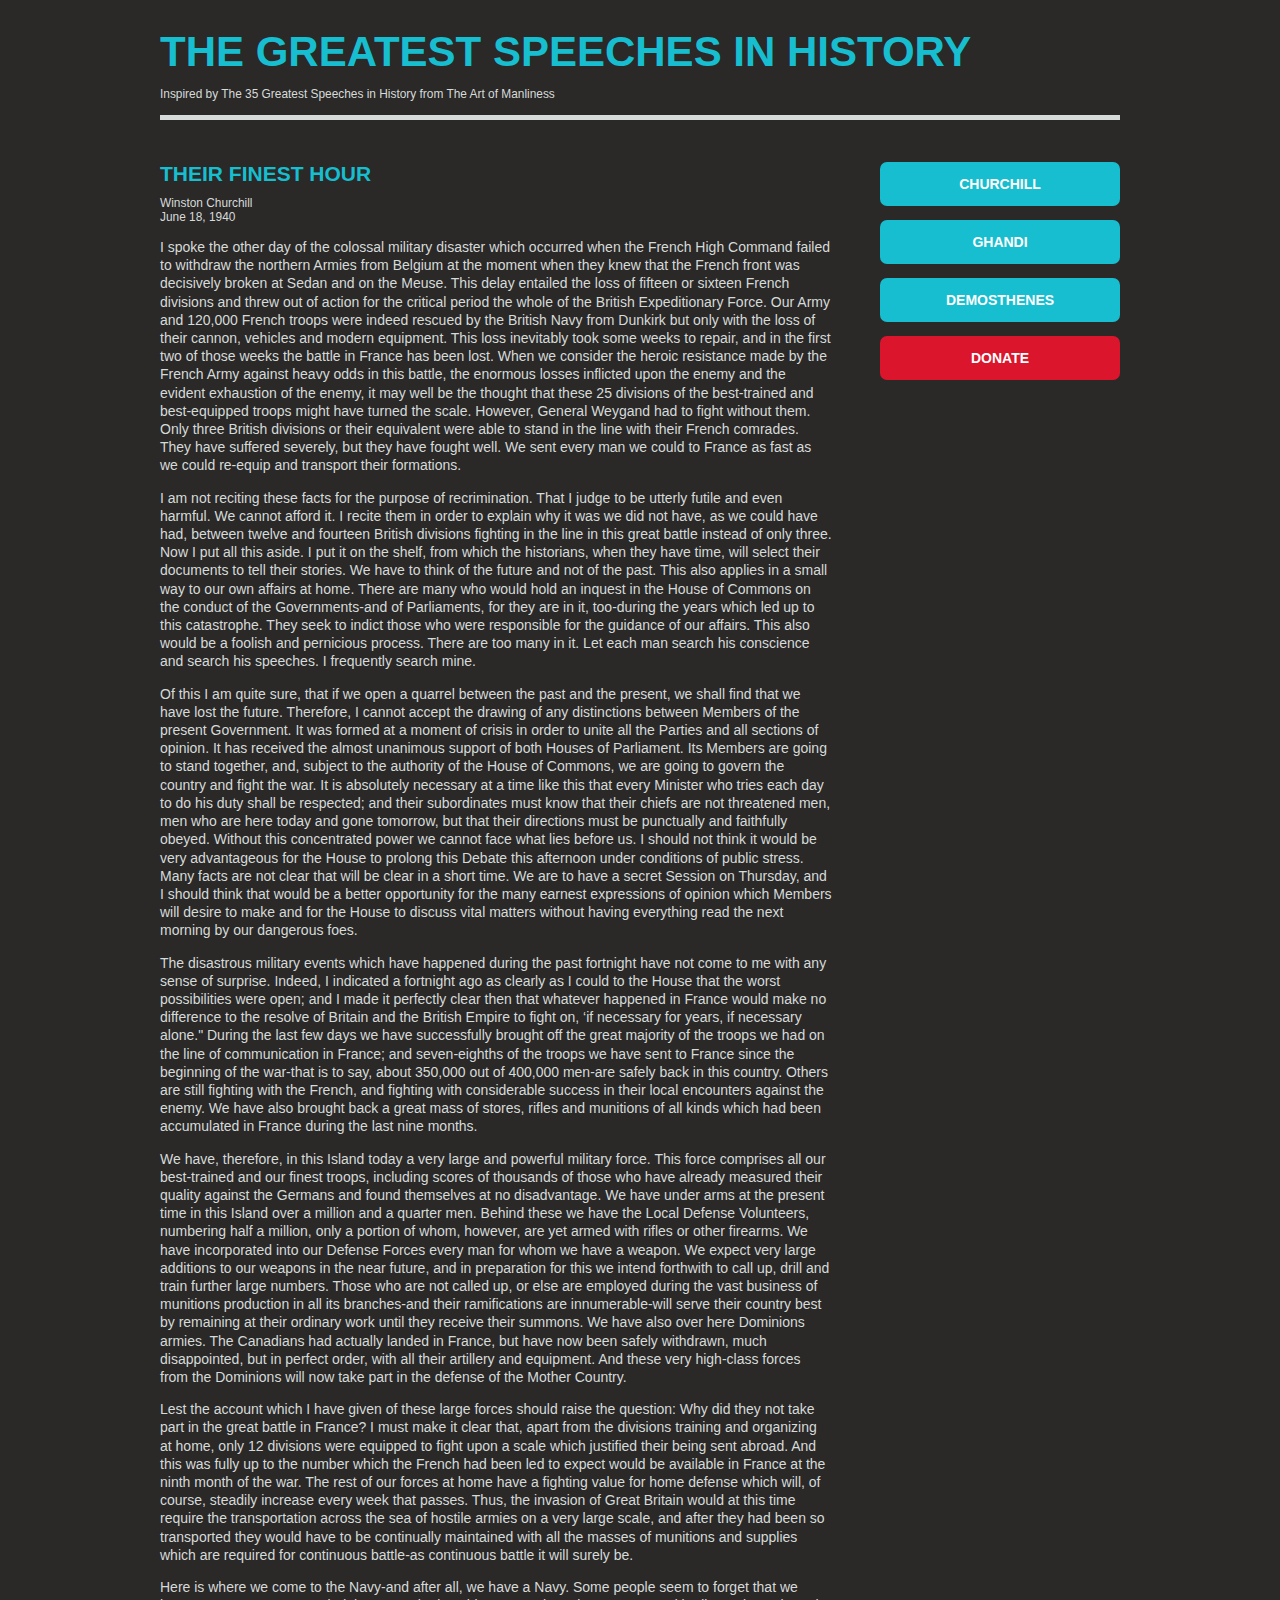
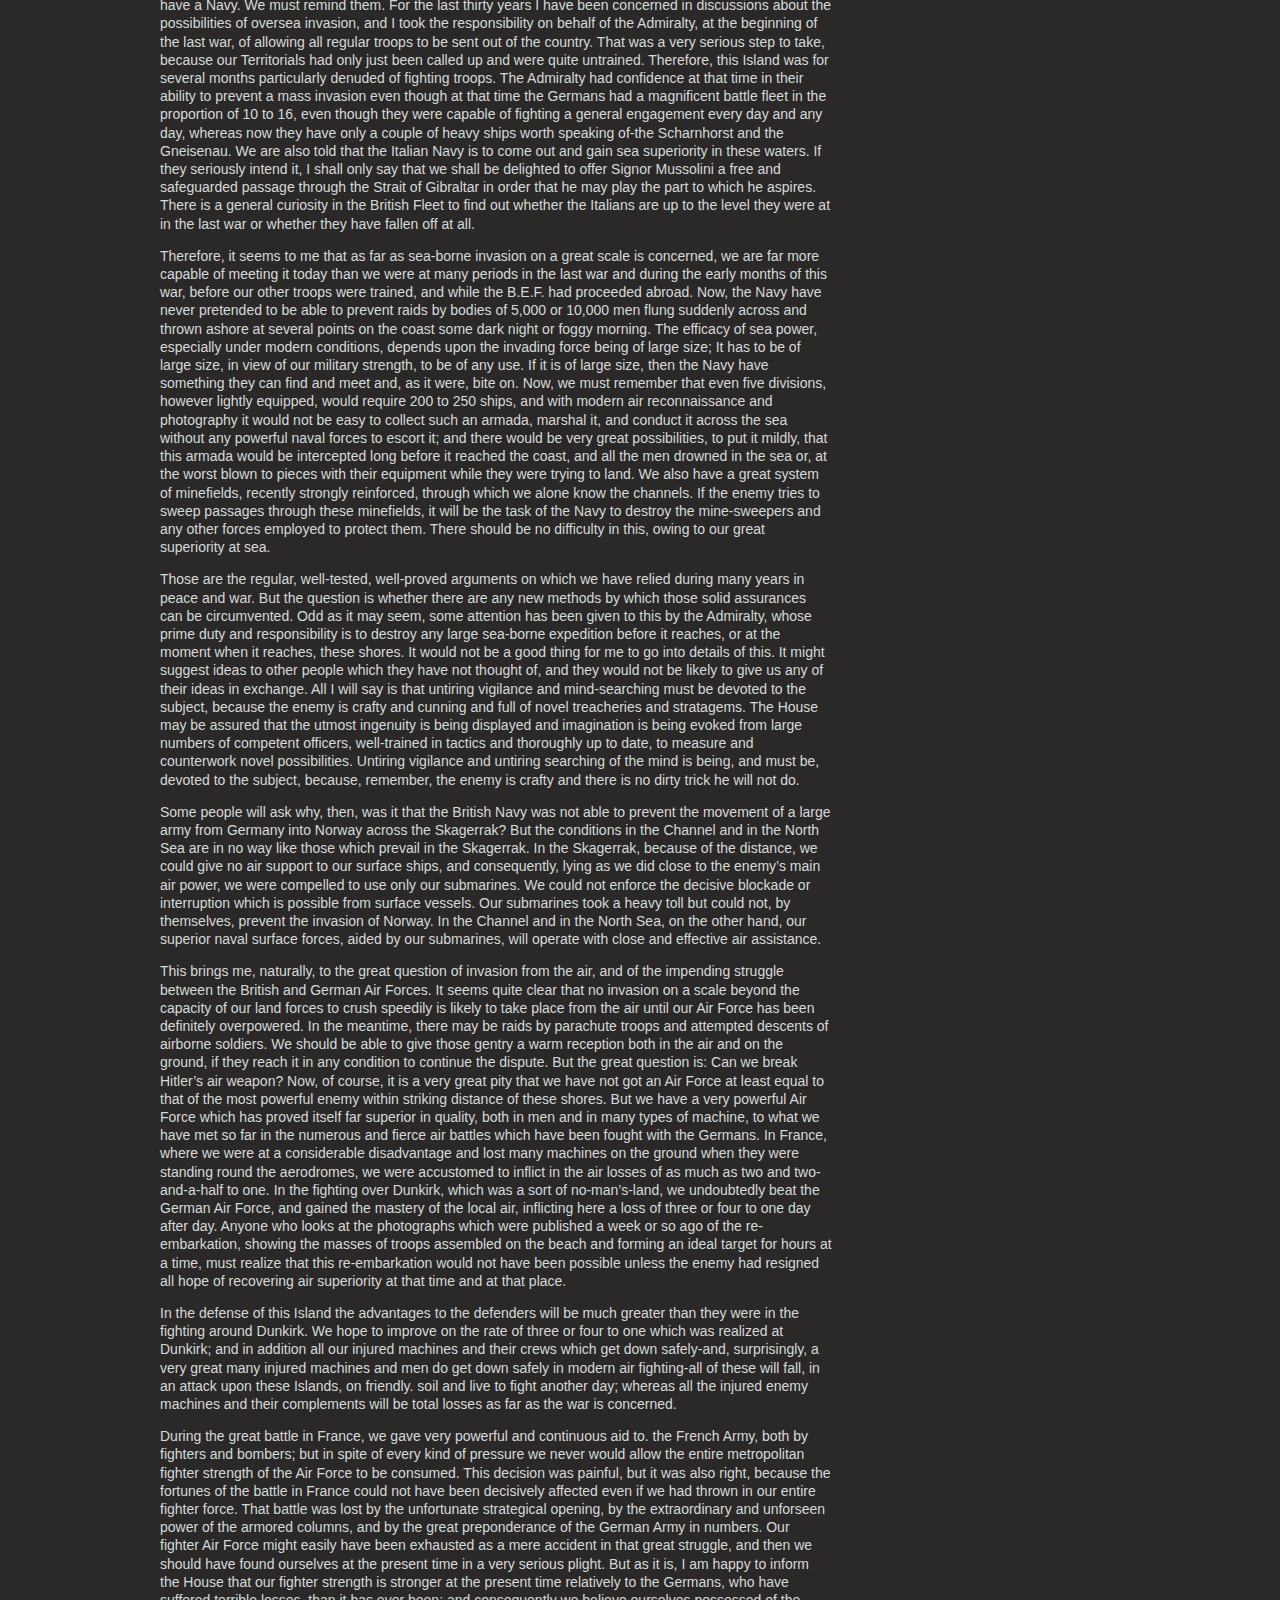
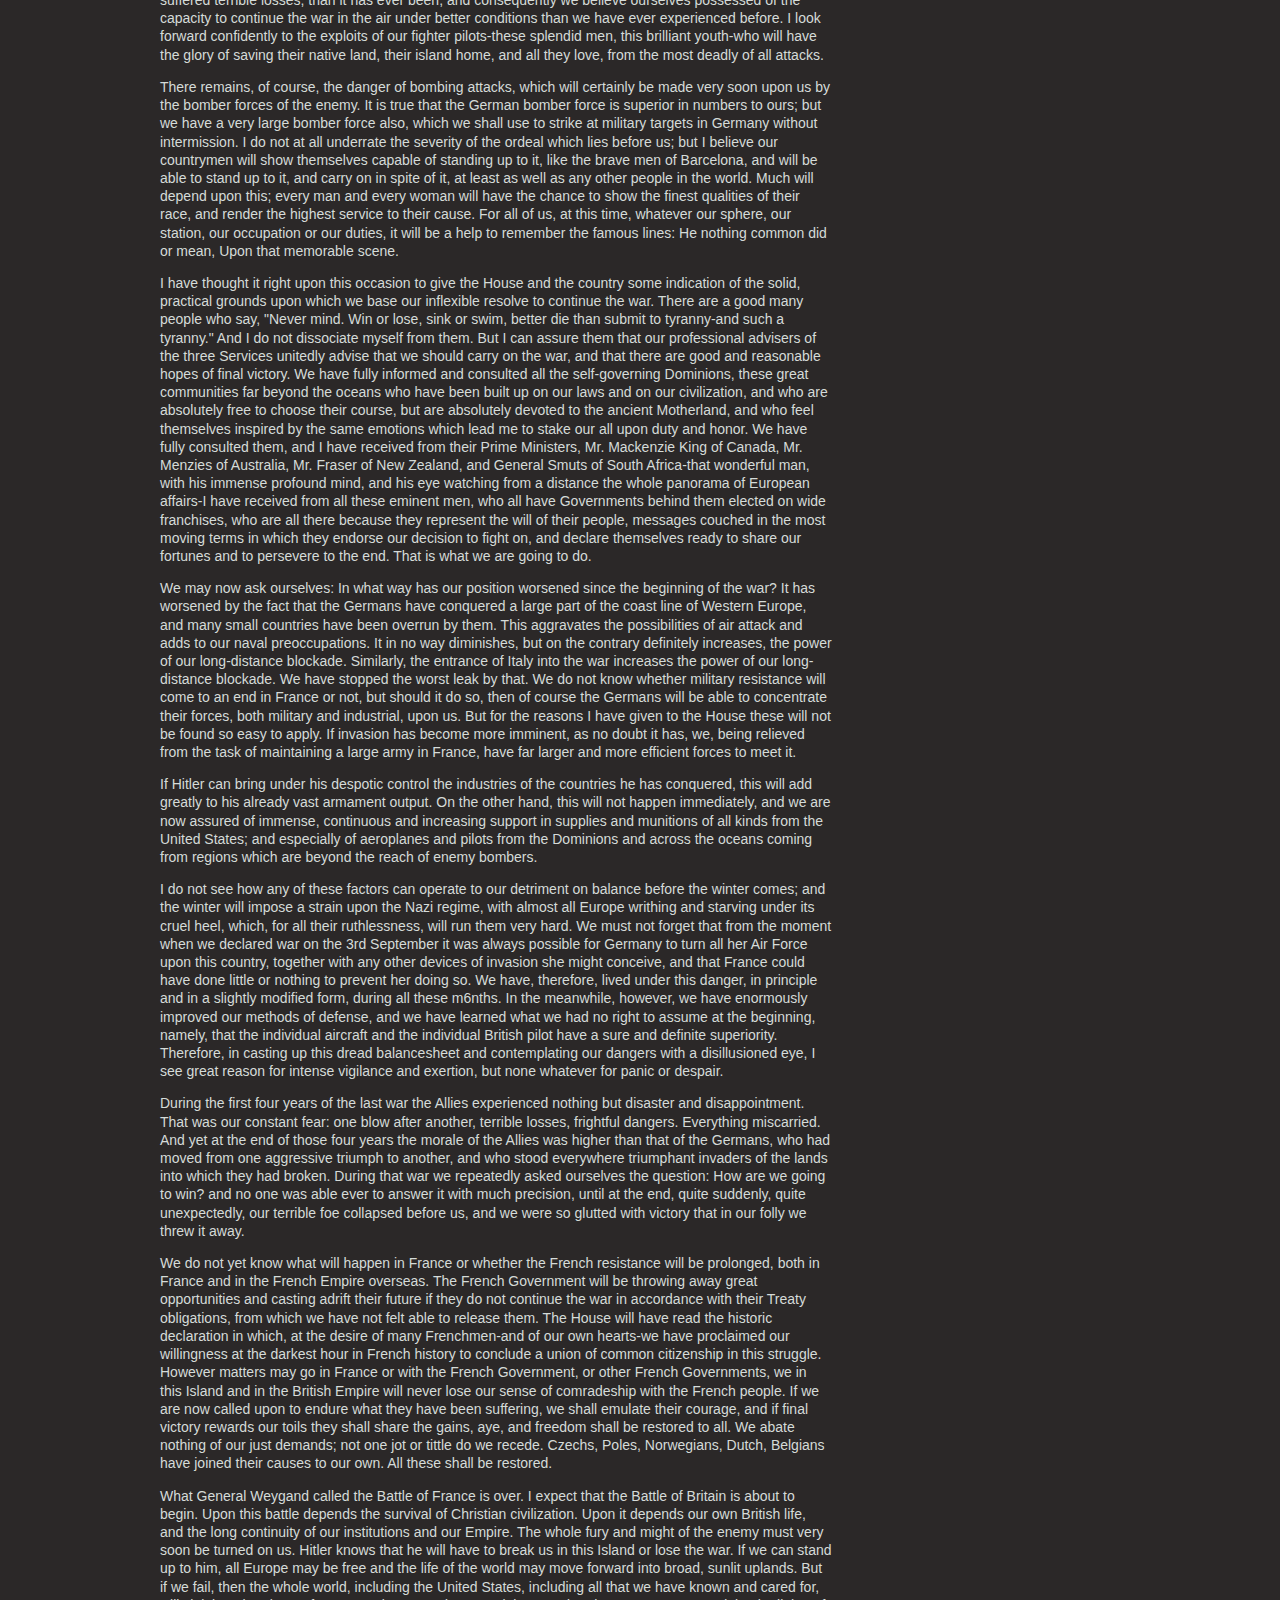
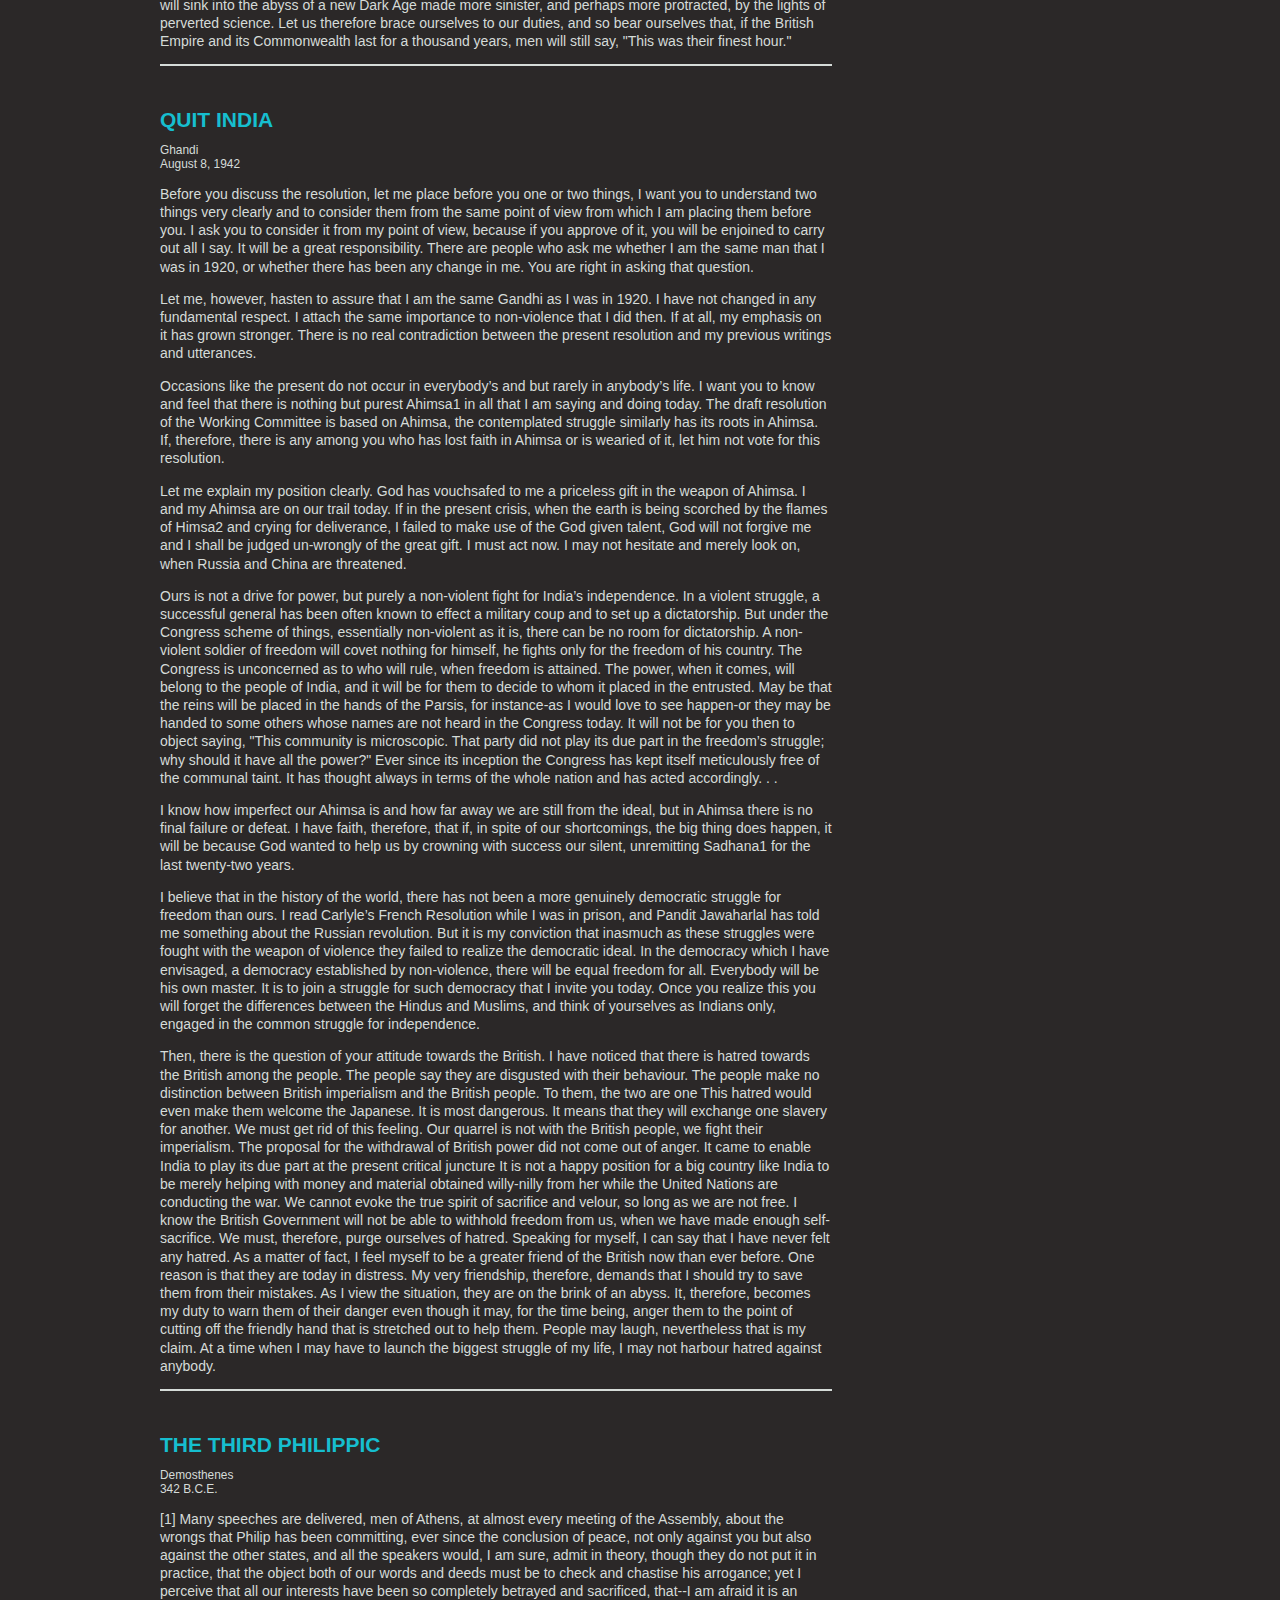
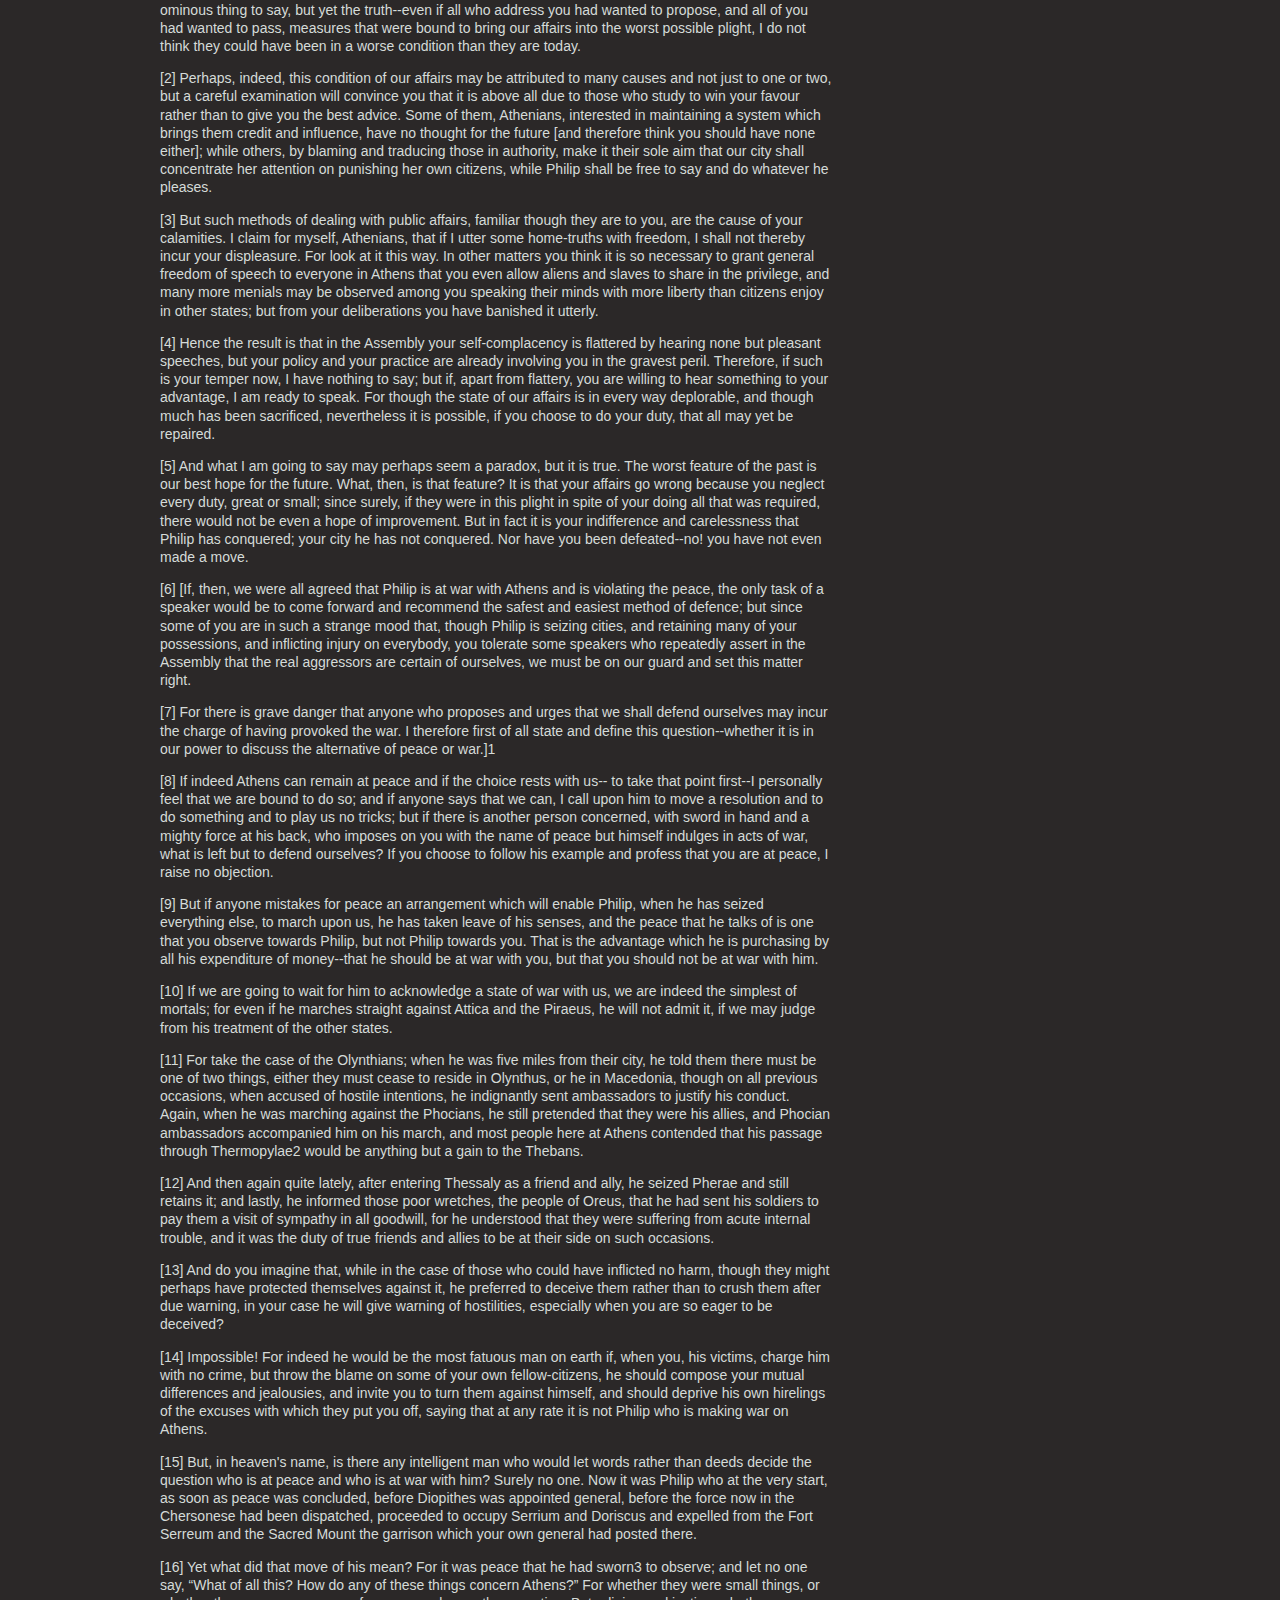
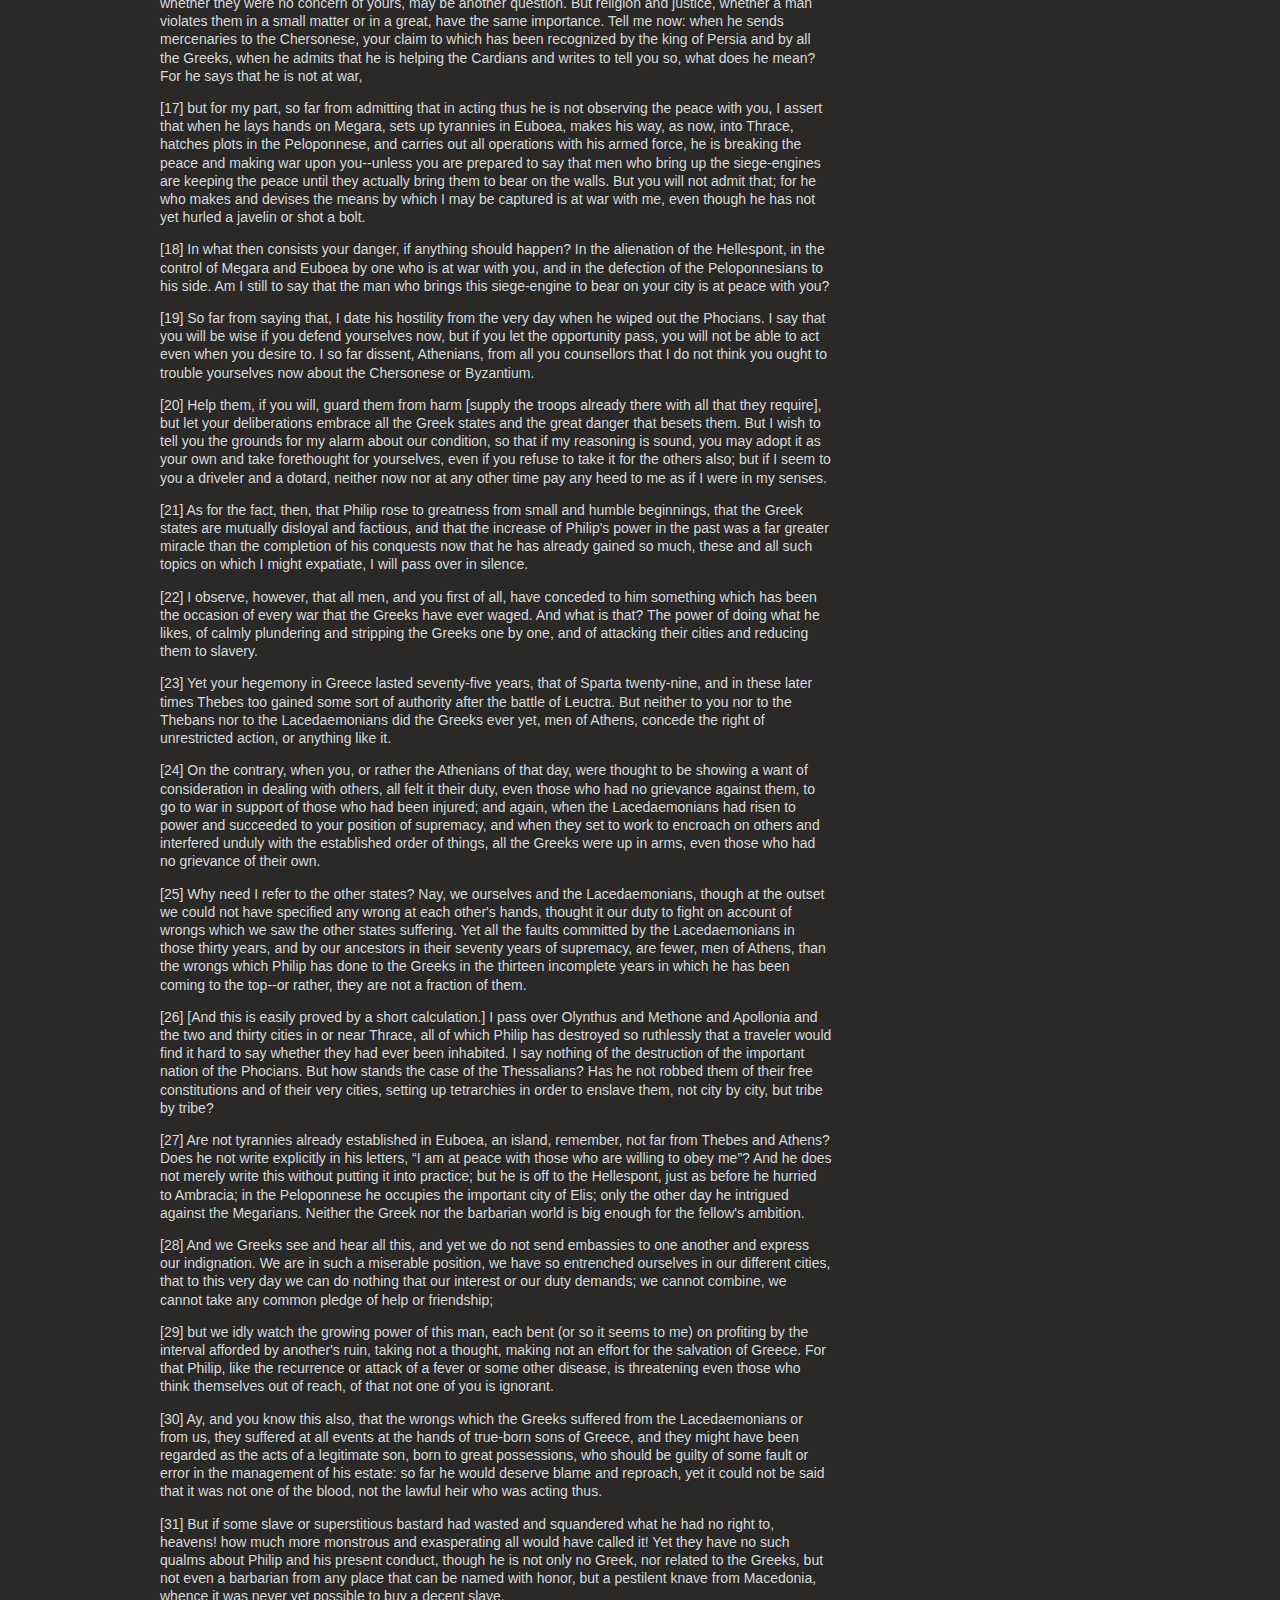
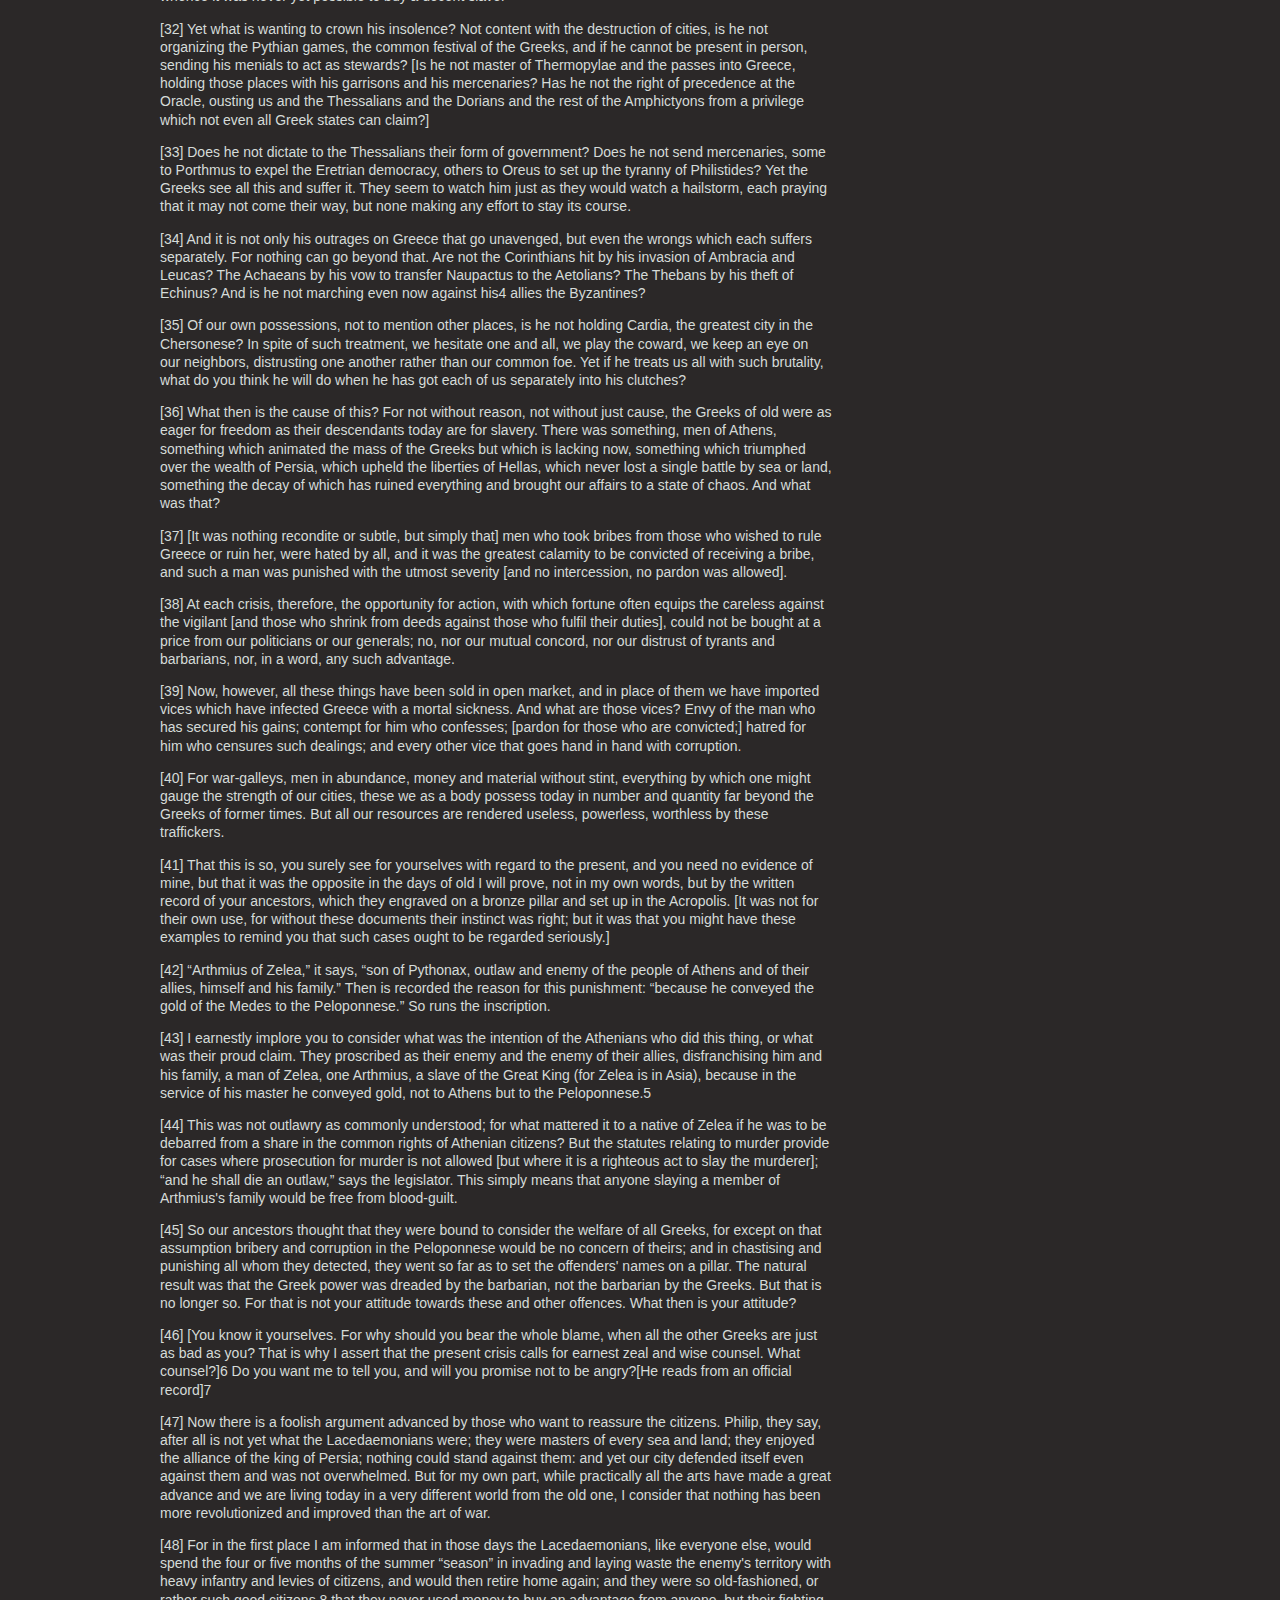
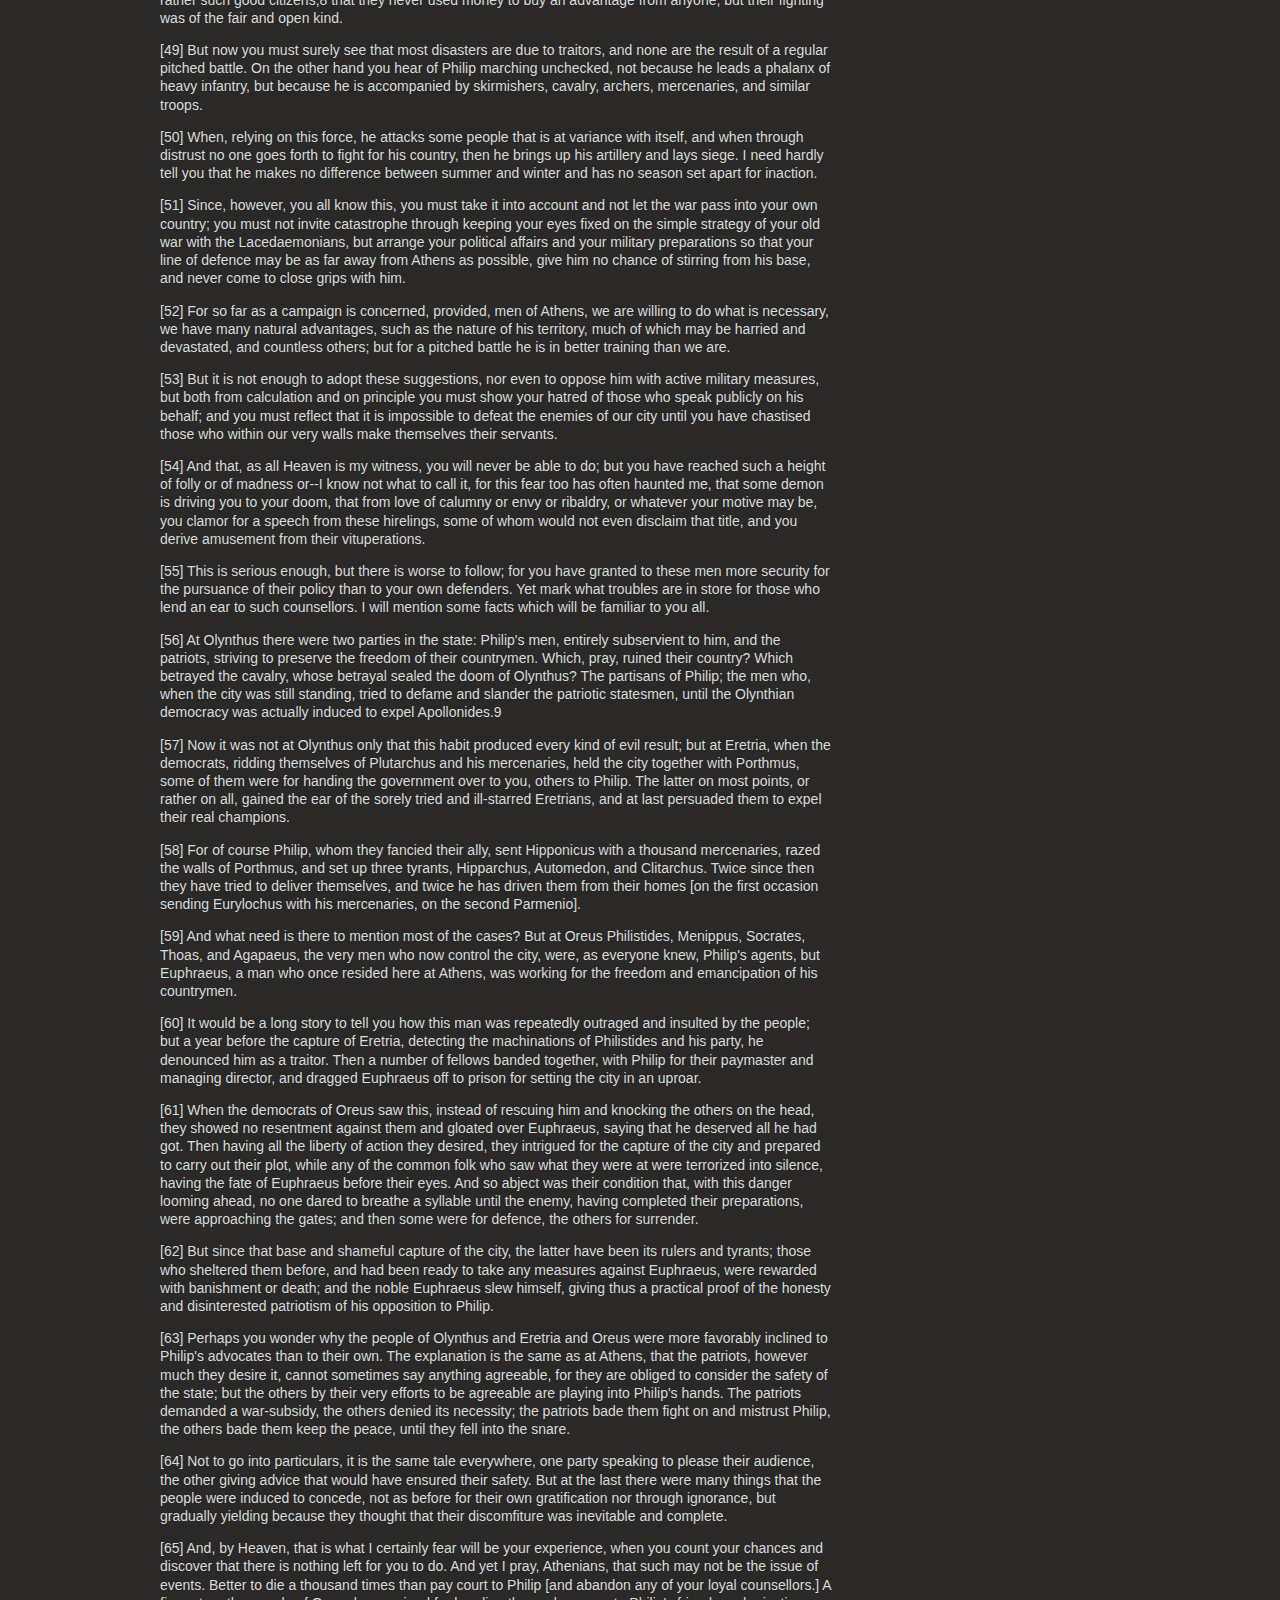
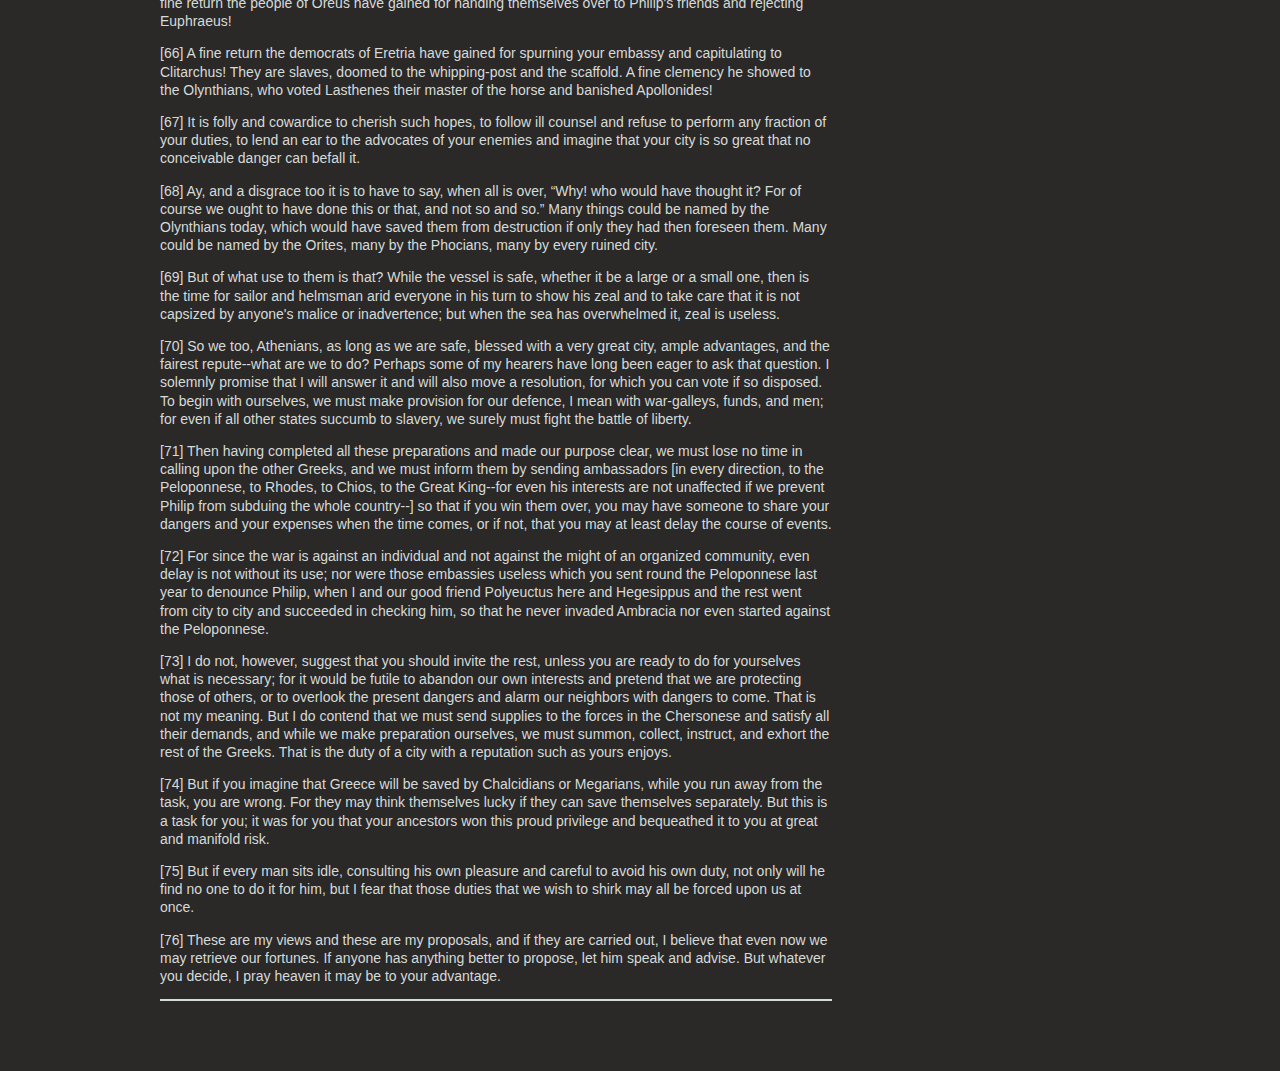
<file: Assignment2_start/index.htm>
<html>
  <head>
    <meta http-equiv="Content-Type" content="text/html; charset=UTF-8" />
    <title>The Greatest Speeches in History</title>
    <link href="css/main.css" rel="stylesheet" type="text/css" />

  </head>
  <body>
    
    <div class="wrapper group">
      <header class="main-header">
        <h1>The Greatest Speeches in History</h1>
        <span class="citation">Inspired by <a href="http://www.artofmanliness.com/2008/08/01/the-35-greatest-speeches-in-history/" target="_blank">The 35 Greatest Speeches in History</a> from The Art of Manliness</span>
      </header>
      <section class="main-content">
        <article id="Churchill">
          <header>
            <h2>Their Finest Hour</h2>
            <span class="author">Winston Churchill</span>
            <span class="date">June 18, 1940</span>
          </header>
          <p>I spoke the other day of the colossal military disaster which occurred when the French High Command failed to withdraw the northern Armies from Belgium at the moment when they knew that the French front was decisively broken at Sedan and on the Meuse. This delay entailed the loss of fifteen or sixteen French divisions and threw out of action for the critical period the whole of the British Expeditionary Force. Our Army and 120,000 French troops were indeed rescued by the British Navy from Dunkirk but only with the loss of their cannon, vehicles and modern equipment. This loss inevitably took some weeks to repair, and in the first two of those weeks the battle in France has been lost. When we consider the heroic resistance made by the French Army against heavy odds in this battle, the enormous losses inflicted upon the enemy and the evident exhaustion of the enemy, it may well be the thought that these 25 divisions of the best-trained and best-equipped troops might have turned the scale. However, General Weygand had to fight without them. Only three British divisions or their equivalent were able to stand in the line with their French comrades. They have suffered severely, but they have fought well. We sent every man we could to France as fast as we could re-equip and transport their formations.</p>
          <p>I am not reciting these facts for the purpose of recrimination. That I judge to be utterly futile and even harmful. We cannot afford it. I recite them in order to explain why it was we did not have, as we could have had, between twelve and fourteen British divisions fighting in the line in this great battle instead of only three. Now I put all this aside. I put it on the shelf, from which the historians, when they have time, will select their documents to tell their stories. We have to think of the future and not of the past. This also applies in a small way to our own affairs at home. There are many who would hold an inquest in the House of Commons on the conduct of the Governments-and of Parliaments, for they are in it, too-during the years which led up to this catastrophe. They seek to indict those who were responsible for the guidance of our affairs. This also would be a foolish and pernicious process. There are too many in it. Let each man search his conscience and search his speeches. I frequently search mine.</p>
          <p>Of this I am quite sure, that if we open a quarrel between the past and the present, we shall find that we have lost the future. Therefore, I cannot accept the drawing of any distinctions between Members of the present Government. It was formed at a moment of crisis in order to unite all the Parties and all sections of opinion. It has received the almost unanimous support of both Houses of Parliament. Its Members are going to stand together, and, subject to the authority of the House of Commons, we are going to govern the country and fight the war. It is absolutely necessary at a time like this that every Minister who tries each day to do his duty shall be respected; and their subordinates must know that their chiefs are not threatened men, men who are here today and gone tomorrow, but that their directions must be punctually and faithfully obeyed. Without this concentrated power we cannot face what lies before us. I should not think it would be very advantageous for the House to prolong this Debate this afternoon under conditions of public stress. Many facts are not clear that will be clear in a short time. We are to have a secret Session on Thursday, and I should think that would be a better opportunity for the many earnest expressions of opinion which Members will desire to make and for the House to discuss vital matters without having everything read the next morning by our dangerous foes.</p>
          <p>The disastrous military events which have happened during the past fortnight have not come to me with any sense of surprise. Indeed, I indicated a fortnight ago as clearly as I could to the House that the worst possibilities were open; and I made it perfectly clear then that whatever happened in France would make no difference to the resolve of Britain and the British Empire to fight on, ‘if necessary for years, if necessary alone." During the last few days we have successfully brought off the great majority of the troops we had on the line of communication in France; and seven-eighths of the troops we have sent to France since the beginning of the war-that is to say, about 350,000 out of 400,000 men-are safely back in this country. Others are still fighting with the French, and fighting with considerable success in their local encounters against the enemy. We have also brought back a great mass of stores, rifles and munitions of all kinds which had been accumulated in France during the last nine months.</p>
          <p>We have, therefore, in this Island today a very large and powerful military force. This force comprises all our best-trained and our finest troops, including scores of thousands of those who have already measured their quality against the Germans and found themselves at no disadvantage. We have under arms at the present time in this Island over a million and a quarter men. Behind these we have the Local Defense Volunteers, numbering half a million, only a portion of whom, however, are yet armed with rifles or other firearms. We have incorporated into our Defense Forces every man for whom we have a weapon. We expect very large additions to our weapons in the near future, and in preparation for this we intend forthwith to call up, drill and train further large numbers. Those who are not called up, or else are employed during the vast business of munitions production in all its branches-and their ramifications are innumerable-will serve their country best by remaining at their ordinary work until they receive their summons. We have also over here Dominions armies. The Canadians had actually landed in France, but have now been safely withdrawn, much disappointed, but in perfect order, with all their artillery and equipment. And these very high-class forces from the Dominions will now take part in the defense of the Mother Country.</p>
          <p>Lest the account which I have given of these large forces should raise the question: Why did they not take part in the great battle in France? I must make it clear that, apart from the divisions training and organizing at home, only 12 divisions were equipped to fight upon a scale which justified their being sent abroad. And this was fully up to the number which the French had been led to expect would be available in France at the ninth month of the war. The rest of our forces at home have a fighting value for home defense which will, of course, steadily increase every week that passes. Thus, the invasion of Great Britain would at this time require the transportation across the sea of hostile armies on a very large scale, and after they had been so transported they would have to be continually maintained with all the masses of munitions and supplies which are required for continuous battle-as continuous battle it will surely be.</p>
          <p>Here is where we come to the Navy-and after all, we have a Navy. Some people seem to forget that we have a Navy. We must remind them. For the last thirty years I have been concerned in discussions about the possibilities of oversea invasion, and I took the responsibility on behalf of the Admiralty, at the beginning of the last war, of allowing all regular troops to be sent out of the country. That was a very serious step to take, because our Territorials had only just been called up and were quite untrained. Therefore, this Island was for several months particularly denuded of fighting troops. The Admiralty had confidence at that time in their ability to prevent a mass invasion even though at that time the Germans had a magnificent battle fleet in the proportion of 10 to 16, even though they were capable of fighting a general engagement every day and any day, whereas now they have only a couple of heavy ships worth speaking of-the Scharnhorst and the Gneisenau. We are also told that the Italian Navy is to come out and gain sea superiority in these waters. If they seriously intend it, I shall only say that we shall be delighted to offer Signor Mussolini a free and safeguarded passage through the Strait of Gibraltar in order that he may play the part to which he aspires. There is a general curiosity in the British Fleet to find out whether the Italians are up to the level they were at in the last war or whether they have fallen off at all.</p>
          <p>Therefore, it seems to me that as far as sea-borne invasion on a great scale is concerned, we are far more capable of meeting it today than we were at many periods in the last war and during the early months of this war, before our other troops were trained, and while the B.E.F. had proceeded abroad. Now, the Navy have never pretended to be able to prevent raids by bodies of 5,000 or 10,000 men flung suddenly across and thrown ashore at several points on the coast some dark night or foggy morning. The efficacy of sea power, especially under modern conditions, depends upon the invading force being of large size; It has to be of large size, in view of our military strength, to be of any use. If it is of large size, then the Navy have something they can find and meet and, as it were, bite on. Now, we must remember that even five divisions, however lightly equipped, would require 200 to 250 ships, and with modern air reconnaissance and photography it would not be easy to collect such an armada, marshal it, and conduct it across the sea without any powerful naval forces to escort it; and there would be very great possibilities, to put it mildly, that this armada would be intercepted long before it reached the coast, and all the men drowned in the sea or, at the worst blown to pieces with their equipment while they were trying to land. We also have a great system of minefields, recently strongly reinforced, through which we alone know the channels. If the enemy tries to sweep passages through these minefields, it will be the task of the Navy to destroy the mine-sweepers and any other forces employed to protect them. There should be no difficulty in this, owing to our great superiority at sea.</p>
          <p>Those are the regular, well-tested, well-proved arguments on which we have relied during many years in peace and war. But the question is whether there are any new methods by which those solid assurances can be circumvented. Odd as it may seem, some attention has been given to this by the Admiralty, whose prime duty and responsibility is to destroy any large sea-borne expedition before it reaches, or at the moment when it reaches, these shores. It would not be a good thing for me to go into details of this. It might suggest ideas to other people which they have not thought of, and they would not be likely to give us any of their ideas in exchange. All I will say is that untiring vigilance and mind-searching must be devoted to the subject, because the enemy is crafty and cunning and full of novel treacheries and stratagems. The House may be assured that the utmost ingenuity is being displayed and imagination is being evoked from large numbers of competent officers, well-trained in tactics and thoroughly up to date, to measure and counterwork novel possibilities. Untiring vigilance and untiring searching of the mind is being, and must be, devoted to the subject, because, remember, the enemy is crafty and there is no dirty trick he will not do.</p>
          <p>Some people will ask why, then, was it that the British Navy was not able to prevent the movement of a large army from Germany into Norway across the Skagerrak? But the conditions in the Channel and in the North Sea are in no way like those which prevail in the Skagerrak. In the Skagerrak, because of the distance, we could give no air support to our surface ships, and consequently, lying as we did close to the enemy’s main air power, we were compelled to use only our submarines. We could not enforce the decisive blockade or interruption which is possible from surface vessels. Our submarines took a heavy toll but could not, by themselves, prevent the invasion of Norway. In the Channel and in the North Sea, on the other hand, our superior naval surface forces, aided by our submarines, will operate with close and effective air assistance.</p>
          <p>This brings me, naturally, to the great question of invasion from the air, and of the impending struggle between the British and German Air Forces. It seems quite clear that no invasion on a scale beyond the capacity of our land forces to crush speedily is likely to take place from the air until our Air Force has been definitely overpowered. In the meantime, there may be raids by parachute troops and attempted descents of airborne soldiers. We should be able to give those gentry a warm reception both in the air and on the ground, if they reach it in any condition to continue the dispute. But the great question is: Can we break Hitler’s air weapon? Now, of course, it is a very great pity that we have not got an Air Force at least equal to that of the most powerful enemy within striking distance of these shores. But we have a very powerful Air Force which has proved itself far superior in quality, both in men and in many types of machine, to what we have met so far in the numerous and fierce air battles which have been fought with the Germans. In France, where we were at a considerable disadvantage and lost many machines on the ground when they were standing round the aerodromes, we were accustomed to inflict in the air losses of as much as two and two-and-a-half to one. In the fighting over Dunkirk, which was a sort of no-man’s-land, we undoubtedly beat the German Air Force, and gained the mastery of the local air, inflicting here a loss of three or four to one day after day. Anyone who looks at the photographs which were published a week or so ago of the re-embarkation, showing the masses of troops assembled on the beach and forming an ideal target for hours at a time, must realize that this re-embarkation would not have been possible unless the enemy had resigned all hope of recovering air superiority at that time and at that place.</p>
          <p>In the defense of this Island the advantages to the defenders will be much greater than they were in the fighting around Dunkirk. We hope to improve on the rate of three or four to one which was realized at Dunkirk; and in addition all our injured machines and their crews which get down safely-and, surprisingly, a very great many injured machines and men do get down safely in modern air fighting-all of these will fall, in an attack upon these Islands, on friendly. soil and live to fight another day; whereas all the injured enemy machines and their complements will be total losses as far as the war is concerned.</p>
          <p>During the great battle in France, we gave very powerful and continuous aid to. the French Army, both by fighters and bombers; but in spite of every kind of pressure we never would allow the entire metropolitan fighter strength of the Air Force to be consumed. This decision was painful, but it was also right, because the fortunes of the battle in France could not have been decisively affected even if we had thrown in our entire fighter force. That battle was lost by the unfortunate strategical opening, by the extraordinary and unforseen power of the armored columns, and by the great preponderance of the German Army in numbers. Our fighter Air Force might easily have been exhausted as a mere accident in that great struggle, and then we should have found ourselves at the present time in a very serious plight. But as it is, I am happy to inform the House that our fighter strength is stronger at the present time relatively to the Germans, who have suffered terrible losses, than it has ever been; and consequently we believe ourselves possessed of the capacity to continue the war in the air under better conditions than we have ever experienced before. I look forward confidently to the exploits of our fighter pilots-these splendid men, this brilliant youth-who will have the glory of saving their native land, their island home, and all they love, from the most deadly of all attacks.</p>
          <p>There remains, of course, the danger of bombing attacks, which will certainly be made very soon upon us by the bomber forces of the enemy. It is true that the German bomber force is superior in numbers to ours; but we have a very large bomber force also, which we shall use to strike at military targets in Germany without intermission. I do not at all underrate the severity of the ordeal which lies before us; but I believe our countrymen will show themselves capable of standing up to it, like the brave men of Barcelona, and will be able to stand up to it, and carry on in spite of it, at least as well as any other people in the world. Much will depend upon this; every man and every woman will have the chance to show the finest qualities of their race, and render the highest service to their cause. For all of us, at this time, whatever our sphere, our station, our occupation or our duties, it will be a help to remember the famous lines: He nothing common did or mean, Upon that memorable scene.</p>
          <p>I have thought it right upon this occasion to give the House and the country some indication of the solid, practical grounds upon which we base our inflexible resolve to continue the war. There are a good many people who say, "Never mind. Win or lose, sink or swim, better die than submit to tyranny-and such a tyranny." And I do not dissociate myself from them. But I can assure them that our professional advisers of the three Services unitedly advise that we should carry on the war, and that there are good and reasonable hopes of final victory. We have fully informed and consulted all the self-governing Dominions, these great communities far beyond the oceans who have been built up on our laws and on our civilization, and who are absolutely free to choose their course, but are absolutely devoted to the ancient Motherland, and who feel themselves inspired by the same emotions which lead me to stake our all upon duty and honor. We have fully consulted them, and I have received from their Prime Ministers, Mr. Mackenzie King of Canada, Mr. Menzies of Australia, Mr. Fraser of New Zealand, and General Smuts of South Africa-that wonderful man, with his immense profound mind, and his eye watching from a distance the whole panorama of European affairs-I have received from all these eminent men, who all have Governments behind them elected on wide franchises, who are all there because they represent the will of their people, messages couched in the most moving terms in which they endorse our decision to fight on, and declare themselves ready to share our fortunes and to persevere to the end. That is what we are going to do.</p>
          <p>We may now ask ourselves: In what way has our position worsened since the beginning of the war? It has worsened by the fact that the Germans have conquered a large part of the coast line of Western Europe, and many small countries have been overrun by them. This aggravates the possibilities of air attack and adds to our naval preoccupations. It in no way diminishes, but on the contrary definitely increases, the power of our long-distance blockade. Similarly, the entrance of Italy into the war increases the power of our long-distance blockade. We have stopped the worst leak by that. We do not know whether military resistance will come to an end in France or not, but should it do so, then of course the Germans will be able to concentrate their forces, both military and industrial, upon us. But for the reasons I have given to the House these will not be found so easy to apply. If invasion has become more imminent, as no doubt it has, we, being relieved from the task of maintaining a large army in France, have far larger and more efficient forces to meet it.</p>
          <p>If Hitler can bring under his despotic control the industries of the countries he has conquered, this will add greatly to his already vast armament output. On the other hand, this will not happen immediately, and we are now assured of immense, continuous and increasing support in supplies and munitions of all kinds from the United States; and especially of aeroplanes and pilots from the Dominions and across the oceans coming from regions which are beyond the reach of enemy bombers.</p>
          <p>I do not see how any of these factors can operate to our detriment on balance before the winter comes; and the winter will impose a strain upon the Nazi regime, with almost all Europe writhing and starving under its cruel heel, which, for all their ruthlessness, will run them very hard. We must not forget that from the moment when we declared war on the 3rd September it was always possible for Germany to turn all her Air Force upon this country, together with any other devices of invasion she might conceive, and that France could have done little or nothing to prevent her doing so. We have, therefore, lived under this danger, in principle and in a slightly modified form, during all these m6nths. In the meanwhile, however, we have enormously improved our methods of defense, and we have learned what we had no right to assume at the beginning, namely, that the individual aircraft and the individual British pilot have a sure and definite superiority. Therefore, in casting up this dread balancesheet and contemplating our dangers with a disillusioned eye, I see great reason for intense vigilance and exertion, but none whatever for panic or despair.</p>
          <p>During the first four years of the last war the Allies experienced nothing but disaster and disappointment. That was our constant fear: one blow after another, terrible losses, frightful dangers. Everything miscarried. And yet at the end of those four years the morale of the Allies was higher than that of the Germans, who had moved from one aggressive triumph to another, and who stood everywhere triumphant invaders of the lands into which they had broken. During that war we repeatedly asked ourselves the question: How are we going to win? and no one was able ever to answer it with much precision, until at the end, quite suddenly, quite unexpectedly, our terrible foe collapsed before us, and we were so glutted with victory that in our folly we threw it away.</p>
          <p>We do not yet know what will happen in France or whether the French resistance will be prolonged, both in France and in the French Empire overseas. The French Government will be throwing away great opportunities and casting adrift their future if they do not continue the war in accordance with their Treaty obligations, from which we have not felt able to release them. The House will have read the historic declaration in which, at the desire of many Frenchmen-and of our own hearts-we have proclaimed our willingness at the darkest hour in French history to conclude a union of common citizenship in this struggle. However matters may go in France or with the French Government, or other French Governments, we in this Island and in the British Empire will never lose our sense of comradeship with the French people. If we are now called upon to endure what they have been suffering, we shall emulate their courage, and if final victory rewards our toils they shall share the gains, aye, and freedom shall be restored to all. We abate nothing of our just demands; not one jot or tittle do we recede. Czechs, Poles, Norwegians, Dutch, Belgians have joined their causes to our own. All these shall be restored.</p>
          <p>What General Weygand called the Battle of France is over. I expect that the Battle of Britain is about to begin. Upon this battle depends the survival of Christian civilization. Upon it depends our own British life, and the long continuity of our institutions and our Empire. The whole fury and might of the enemy must very soon be turned on us. Hitler knows that he will have to break us in this Island or lose the war. If we can stand up to him, all Europe may be free and the life of the world may move forward into broad, sunlit uplands. But if we fail, then the whole world, including the United States, including all that we have known and cared for, will sink into the abyss of a new Dark Age made more sinister, and perhaps more protracted, by the lights of perverted science. Let us therefore brace ourselves to our duties, and so bear ourselves that, if the British Empire and its Commonwealth last for a thousand years, men will still say, "This was their finest hour."</p>
        </article>
        <article id="Ghandi">
          <header>
            <h2>Quit India</h2>
            <span class="author">Ghandi</span>
            <span class="date">August 8, 1942</span>
          </header>
          <p>Before you discuss the resolution, let me place before you one or two things, I want you to understand two things very clearly and to consider them from the same point of view from which I am placing them before you. I ask you to consider it from my point of view, because if you approve of it, you will be enjoined to carry out all I say. It will be a great responsibility. There are people who ask me whether I am the same man that I was in 1920, or whether there has been any change in me. You are right in asking that question.</p>
          <p>Let me, however, hasten to assure that I am the same Gandhi as I was in 1920. I have not changed in any fundamental respect. I attach the same importance to non-violence that I did then. If at all, my emphasis on it has grown stronger. There is no real contradiction between the present resolution and my previous writings and utterances.</p>
          <p>Occasions like the present do not occur in everybody’s and but rarely in anybody’s life. I want you to know and feel that there is nothing but purest Ahimsa1 in all that I am saying and doing today. The draft resolution of the Working Committee is based on Ahimsa, the contemplated struggle similarly has its roots in Ahimsa. If, therefore, there is any among you who has lost faith in Ahimsa or is wearied of it, let him not vote for this resolution.</p>
          <p>Let me explain my position clearly. God has vouchsafed to me a priceless gift in the weapon of Ahimsa. I and my Ahimsa are on our trail today. If in the present crisis, when the earth is being scorched by the flames of Himsa2 and crying for deliverance, I failed to make use of the God given talent, God will not forgive me and I shall be judged un-wrongly of the great gift. I must act now. I may not hesitate and merely look on, when Russia and China are threatened.</p>
          <p>Ours is not a drive for power, but purely a non-violent fight for India’s independence. In a violent struggle, a successful general has been often known to effect a military coup and to set up a dictatorship. But under the Congress scheme of things, essentially non-violent as it is, there can be no room for dictatorship. A non-violent soldier of freedom will covet nothing for himself, he fights only for the freedom of his country. The Congress is unconcerned as to who will rule, when freedom is attained. The power, when it comes, will belong to the people of India, and it will be for them to decide to whom it placed in the entrusted. May be that the reins will be placed in the hands of the Parsis, for instance-as I would love to see happen-or they may be handed to some others whose names are not heard in the Congress today. It will not be for you then to object saying, "This community is microscopic. That party did not play its due part in the freedom’s struggle; why should it have all the power?" Ever since its inception the Congress has kept itself meticulously free of the communal taint. It has thought always in terms of the whole nation and has acted accordingly. . .</p>
          <p>I know how imperfect our Ahimsa is and how far away we are still from the ideal, but in Ahimsa there is no final failure or defeat. I have faith, therefore, that if, in spite of our shortcomings, the big thing does happen, it will be because God wanted to help us by crowning with success our silent, unremitting Sadhana1 for the last twenty-two years.</p>
          <p>I believe that in the history of the world, there has not been a more genuinely democratic struggle for freedom than ours. I read Carlyle’s French Resolution while I was in prison, and Pandit Jawaharlal has told me something about the Russian revolution. But it is my conviction that inasmuch as these struggles were fought with the weapon of violence they failed to realize the democratic ideal. In the democracy which I have envisaged, a democracy established by non-violence, there will be equal freedom for all. Everybody will be his own master. It is to join a struggle for such democracy that I invite you today. Once you realize this you will forget the differences between the Hindus and Muslims, and think of yourselves as Indians only, engaged in the common struggle for independence.</p>
          <p>Then, there is the question of your attitude towards the British. I have noticed that there is hatred towards the British among the people. The people say they are disgusted with their behaviour. The people make no distinction between British imperialism and the British people. To them, the two are one This hatred would even make them welcome the Japanese. It is most dangerous. It means that they will exchange one slavery for another. We must get rid of this feeling. Our quarrel is not with the British people, we fight their imperialism. The proposal for the withdrawal of British power did not come out of anger. It came to enable India to play its due part at the present critical juncture It is not a happy position for a big country like India to be merely helping with money and material obtained willy-nilly from her while the United Nations are conducting the war. We cannot evoke the true spirit of sacrifice and velour, so long as we are not free. I know the British Government will not be able to withhold freedom from us, when we have made enough self-sacrifice. We must, therefore, purge ourselves of hatred. Speaking for myself, I can say that I have never felt any hatred. As a matter of fact, I feel myself to be a greater friend of the British now than ever before. One reason is that they are today in distress. My very friendship, therefore, demands that I should try to save them from their mistakes. As I view the situation, they are on the brink of an abyss. It, therefore, becomes my duty to warn them of their danger even though it may, for the time being, anger them to the point of cutting off the friendly hand that is stretched out to help them. People may laugh, nevertheless that is my claim. At a time when I may have to launch the biggest struggle of my life, I may not harbour hatred against anybody.</p>
        </article>
        <article id="Demosthenes">
          <header>
            <h2>The Third Philippic</h2>
            <span class="author">Demosthenes</span>
            <span class="date">342 B.C.E.</span>
          </header>
          <p>[1] Many speeches are delivered, men of Athens, at almost every meeting of the Assembly, about the wrongs that Philip has been committing, ever since the conclusion of peace, not only against you but also against the other states, and all the speakers would, I am sure, admit in theory, though they do not put it in practice, that the object both of our words and deeds must be to check and chastise his arrogance; yet I perceive that all our interests have been so completely betrayed and sacrificed, that--I am afraid it is an ominous thing to say, but yet the truth--even if all who address you had wanted to propose, and all of you had wanted to pass, measures that were bound to bring our affairs into the worst possible plight, I do not think they could have been in a worse condition than they are today.</p>
          <p>[2] Perhaps, indeed, this condition of our affairs may be attributed to many causes and not just to one or two, but a careful examination will convince you that it is above all due to those who study to win your favour rather than to give you the best advice. Some of them, Athenians, interested in maintaining a system which brings them credit and influence, have no thought for the future [and therefore think you should have none either]; while others, by blaming and traducing those in authority, make it their sole aim that our city shall concentrate her attention on punishing her own citizens, while Philip shall be free to say and do whatever he pleases.</p>
          <p>[3] But such methods of dealing with public affairs, familiar though they are to you, are the cause of your calamities. I claim for myself, Athenians, that if I utter some home-truths with freedom, I shall not thereby incur your displeasure. For look at it this way. In other matters you think it is so necessary to grant general freedom of speech to everyone in Athens that you even allow aliens and slaves to share in the privilege, and many more menials may be observed among you speaking their minds with more liberty than citizens enjoy in other states; but from your deliberations you have banished it utterly.</p>
          <p>[4] Hence the result is that in the Assembly your self-complacency is flattered by hearing none but pleasant speeches, but your policy and your practice are already involving you in the gravest peril. Therefore, if such is your temper now, I have nothing to say; but if, apart from flattery, you are willing to hear something to your advantage, I am ready to speak. For though the state of our affairs is in every way deplorable, and though much has been sacrificed, nevertheless it is possible, if you choose to do your duty, that all may yet be repaired.</p>
          <p>[5] And what I am going to say may perhaps seem a paradox, but it is true. The worst feature of the past is our best hope for the future. What, then, is that feature? It is that your affairs go wrong because you neglect every duty, great or small; since surely, if they were in this plight in spite of your doing all that was required, there would not be even a hope of improvement. But in fact it is your indifference and carelessness that Philip has conquered; your city he has not conquered. Nor have you been defeated--no! you have not even made a move.</p>
          <p>[6] [If, then, we were all agreed that Philip is at war with Athens and is violating the peace, the only task of a speaker would be to come forward and recommend the safest and easiest method of defence; but since some of you are in such a strange mood that, though Philip is seizing cities, and retaining many of your possessions, and inflicting injury on everybody, you tolerate some speakers who repeatedly assert in the Assembly that the real aggressors are certain of ourselves, we must be on our guard and set this matter right.</p>
          <p>[7] For there is grave danger that anyone who proposes and urges that we shall defend ourselves may incur the charge of having provoked the war. I therefore first of all state and define this question--whether it is in our power to discuss the alternative of peace or war.]1</p>
          <p>[8] If indeed Athens can remain at peace and if the choice rests with us-- to take that point first--I personally feel that we are bound to do so; and if anyone says that we can, I call upon him to move a resolution and to do something and to play us no tricks; but if there is another person concerned, with sword in hand and a mighty force at his back, who imposes on you with the name of peace but himself indulges in acts of war, what is left but to defend ourselves? If you choose to follow his example and profess that you are at peace, I raise no objection.</p>
          <p>[9] But if anyone mistakes for peace an arrangement which will enable Philip, when he has seized everything else, to march upon us, he has taken leave of his senses, and the peace that he talks of is one that you observe towards Philip, but not Philip towards you. That is the advantage which he is purchasing by all his expenditure of money--that he should be at war with you, but that you should not be at war with him.</p>
          <p>[10] If we are going to wait for him to acknowledge a state of war with us, we are indeed the simplest of mortals; for even if he marches straight against Attica and the Piraeus, he will not admit it, if we may judge from his treatment of the other states.</p>
          <p>[11] For take the case of the Olynthians; when he was five miles from their city, he told them there must be one of two things, either they must cease to reside in Olynthus, or he in Macedonia, though on all previous occasions, when accused of hostile intentions, he indignantly sent ambassadors to justify his conduct. Again, when he was marching against the Phocians, he still pretended that they were his allies, and Phocian ambassadors accompanied him on his march, and most people here at Athens contended that his passage through Thermopylae2 would be anything but a gain to the Thebans.</p>
          <p>[12] And then again quite lately, after entering Thessaly as a friend and ally, he seized Pherae and still retains it; and lastly, he informed those poor wretches, the people of Oreus, that he had sent his soldiers to pay them a visit of sympathy in all goodwill, for he understood that they were suffering from acute internal trouble, and it was the duty of true friends and allies to be at their side on such occasions.</p>
          <p>[13] And do you imagine that, while in the case of those who could have inflicted no harm, though they might perhaps have protected themselves against it, he preferred to deceive them rather than to crush them after due warning, in your case he will give warning of hostilities, especially when you are so eager to be deceived?</p>
          <p>[14] Impossible! For indeed he would be the most fatuous man on earth if, when you, his victims, charge him with no crime, but throw the blame on some of your own fellow-citizens, he should compose your mutual differences and jealousies, and invite you to turn them against himself, and should deprive his own hirelings of the excuses with which they put you off, saying that at any rate it is not Philip who is making war on Athens.</p>
          <p>[15] But, in heaven's name, is there any intelligent man who would let words rather than deeds decide the question who is at peace and who is at war with him? Surely no one. Now it was Philip who at the very start, as soon as peace was concluded, before Diopithes was appointed general, before the force now in the Chersonese had been dispatched, proceeded to occupy Serrium and Doriscus and expelled from the Fort Serreum and the Sacred Mount the garrison which your own general had posted there.</p>
          <p>[16] Yet what did that move of his mean? For it was peace that he had sworn3 to observe; and let no one say, “What of all this? How do any of these things concern Athens?” For whether they were small things, or whether they were no concern of yours, may be another question. But religion and justice, whether a man violates them in a small matter or in a great, have the same importance. Tell me now: when he sends mercenaries to the Chersonese, your claim to which has been recognized by the king of Persia and by all the Greeks, when he admits that he is helping the Cardians and writes to tell you so, what does he mean? For he says that he is not at war,</p>
          <p>[17] but for my part, so far from admitting that in acting thus he is not observing the peace with you, I assert that when he lays hands on Megara, sets up tyrannies in Euboea, makes his way, as now, into Thrace, hatches plots in the Peloponnese, and carries out all operations with his armed force, he is breaking the peace and making war upon you--unless you are prepared to say that men who bring up the siege-engines are keeping the peace until they actually bring them to bear on the walls. But you will not admit that; for he who makes and devises the means by which I may be captured is at war with me, even though he has not yet hurled a javelin or shot a bolt.</p>
          <p>[18] In what then consists your danger, if anything should happen? In the alienation of the Hellespont, in the control of Megara and Euboea by one who is at war with you, and in the defection of the Peloponnesians to his side. Am I still to say that the man who brings this siege-engine to bear on your city is at peace with you?</p>
          <p>[19] So far from saying that, I date his hostility from the very day when he wiped out the Phocians. I say that you will be wise if you defend yourselves now, but if you let the opportunity pass, you will not be able to act even when you desire to. I so far dissent, Athenians, from all you counsellors that I do not think you ought to trouble yourselves now about the Chersonese or Byzantium.</p>
          <p>[20] Help them, if you will, guard them from harm [supply the troops already there with all that they require], but let your deliberations embrace all the Greek states and the great danger that besets them. But I wish to tell you the grounds for my alarm about our condition, so that if my reasoning is sound, you may adopt it as your own and take forethought for yourselves, even if you refuse to take it for the others also; but if I seem to you a driveler and a dotard, neither now nor at any other time pay any heed to me as if I were in my senses.</p>
          <p>[21] As for the fact, then, that Philip rose to greatness from small and humble beginnings, that the Greek states are mutually disloyal and factious, and that the increase of Philip's power in the past was a far greater miracle than the completion of his conquests now that he has already gained so much, these and all such topics on which I might expatiate, I will pass over in silence.</p>
          <p>[22] I observe, however, that all men, and you first of all, have conceded to him something which has been the occasion of every war that the Greeks have ever waged. And what is that? The power of doing what he likes, of calmly plundering and stripping the Greeks one by one, and of attacking their cities and reducing them to slavery.</p>
          <p>[23] Yet your hegemony in Greece lasted seventy-five years, that of Sparta twenty-nine, and in these later times Thebes too gained some sort of authority after the battle of Leuctra. But neither to you nor to the Thebans nor to the Lacedaemonians did the Greeks ever yet, men of Athens, concede the right of unrestricted action, or anything like it.</p>
          <p>[24] On the contrary, when you, or rather the Athenians of that day, were thought to be showing a want of consideration in dealing with others, all felt it their duty, even those who had no grievance against them, to go to war in support of those who had been injured; and again, when the Lacedaemonians had risen to power and succeeded to your position of supremacy, and when they set to work to encroach on others and interfered unduly with the established order of things, all the Greeks were up in arms, even those who had no grievance of their own.</p>
          <p>[25] Why need I refer to the other states? Nay, we ourselves and the Lacedaemonians, though at the outset we could not have specified any wrong at each other's hands, thought it our duty to fight on account of wrongs which we saw the other states suffering. Yet all the faults committed by the Lacedaemonians in those thirty years, and by our ancestors in their seventy years of supremacy, are fewer, men of Athens, than the wrongs which Philip has done to the Greeks in the thirteen incomplete years in which he has been coming to the top--or rather, they are not a fraction of them.</p>
          <p>[26] [And this is easily proved by a short calculation.] I pass over Olynthus and Methone and Apollonia and the two and thirty cities in or near Thrace, all of which Philip has destroyed so ruthlessly that a traveler would find it hard to say whether they had ever been inhabited. I say nothing of the destruction of the important nation of the Phocians. But how stands the case of the Thessalians? Has he not robbed them of their free constitutions and of their very cities, setting up tetrarchies in order to enslave them, not city by city, but tribe by tribe?</p>
          <p>[27] Are not tyrannies already established in Euboea, an island, remember, not far from Thebes and Athens? Does he not write explicitly in his letters, “I am at peace with those who are willing to obey me”? And he does not merely write this without putting it into practice; but he is off to the Hellespont, just as before he hurried to Ambracia; in the Peloponnese he occupies the important city of Elis; only the other day he intrigued against the Megarians. Neither the Greek nor the barbarian world is big enough for the fellow's ambition.</p>
          <p>[28] And we Greeks see and hear all this, and yet we do not send embassies to one another and express our indignation. We are in such a miserable position, we have so entrenched ourselves in our different cities, that to this very day we can do nothing that our interest or our duty demands; we cannot combine, we cannot take any common pledge of help or friendship;</p>
          <p>[29] but we idly watch the growing power of this man, each bent (or so it seems to me) on profiting by the interval afforded by another's ruin, taking not a thought, making not an effort for the salvation of Greece. For that Philip, like the recurrence or attack of a fever or some other disease, is threatening even those who think themselves out of reach, of that not one of you is ignorant.</p>
          <p>[30] Ay, and you know this also, that the wrongs which the Greeks suffered from the Lacedaemonians or from us, they suffered at all events at the hands of true-born sons of Greece, and they might have been regarded as the acts of a legitimate son, born to great possessions, who should be guilty of some fault or error in the management of his estate: so far he would deserve blame and reproach, yet it could not be said that it was not one of the blood, not the lawful heir who was acting thus.</p>
          <p>[31] But if some slave or superstitious bastard had wasted and squandered what he had no right to, heavens! how much more monstrous and exasperating all would have called it! Yet they have no such qualms about Philip and his present conduct, though he is not only no Greek, nor related to the Greeks, but not even a barbarian from any place that can be named with honor, but a pestilent knave from Macedonia, whence it was never yet possible to buy a decent slave.</p>
          <p>[32] Yet what is wanting to crown his insolence? Not content with the destruction of cities, is he not organizing the Pythian games, the common festival of the Greeks, and if he cannot be present in person, sending his menials to act as stewards? [Is he not master of Thermopylae and the passes into Greece, holding those places with his garrisons and his mercenaries? Has he not the right of precedence at the Oracle, ousting us and the Thessalians and the Dorians and the rest of the Amphictyons from a privilege which not even all Greek states can claim?]</p>
          <p>[33] Does he not dictate to the Thessalians their form of government? Does he not send mercenaries, some to Porthmus to expel the Eretrian democracy, others to Oreus to set up the tyranny of Philistides? Yet the Greeks see all this and suffer it. They seem to watch him just as they would watch a hailstorm, each praying that it may not come their way, but none making any effort to stay its course.</p>
          <p>[34] And it is not only his outrages on Greece that go unavenged, but even the wrongs which each suffers separately. For nothing can go beyond that. Are not the Corinthians hit by his invasion of Ambracia and Leucas? The Achaeans by his vow to transfer Naupactus to the Aetolians? The Thebans by his theft of Echinus? And is he not marching even now against his4 allies the Byzantines?</p>
          <p>[35] Of our own possessions, not to mention other places, is he not holding Cardia, the greatest city in the Chersonese? In spite of such treatment, we hesitate one and all, we play the coward, we keep an eye on our neighbors, distrusting one another rather than our common foe. Yet if he treats us all with such brutality, what do you think he will do when he has got each of us separately into his clutches?</p>
          <p>[36] What then is the cause of this? For not without reason, not without just cause, the Greeks of old were as eager for freedom as their descendants today are for slavery. There was something, men of Athens, something which animated the mass of the Greeks but which is lacking now, something which triumphed over the wealth of Persia, which upheld the liberties of Hellas, which never lost a single battle by sea or land, something the decay of which has ruined everything and brought our affairs to a state of chaos. And what was that?</p>
          <p>[37] [It was nothing recondite or subtle, but simply that] men who took bribes from those who wished to rule Greece or ruin her, were hated by all, and it was the greatest calamity to be convicted of receiving a bribe, and such a man was punished with the utmost severity [and no intercession, no pardon was allowed].</p>
          <p>[38] At each crisis, therefore, the opportunity for action, with which fortune often equips the careless against the vigilant [and those who shrink from deeds against those who fulfil their duties], could not be bought at a price from our politicians or our generals; no, nor our mutual concord, nor our distrust of tyrants and barbarians, nor, in a word, any such advantage.</p>
          <p>[39] Now, however, all these things have been sold in open market, and in place of them we have imported vices which have infected Greece with a mortal sickness. And what are those vices? Envy of the man who has secured his gains; contempt for him who confesses; [pardon for those who are convicted;] hatred for him who censures such dealings; and every other vice that goes hand in hand with corruption.</p>
          <p>[40] For war-galleys, men in abundance, money and material without stint, everything by which one might gauge the strength of our cities, these we as a body possess today in number and quantity far beyond the Greeks of former times. But all our resources are rendered useless, powerless, worthless by these traffickers.</p>
          <p>[41] That this is so, you surely see for yourselves with regard to the present, and you need no evidence of mine, but that it was the opposite in the days of old I will prove, not in my own words, but by the written record of your ancestors, which they engraved on a bronze pillar and set up in the Acropolis. [It was not for their own use, for without these documents their instinct was right; but it was that you might have these examples to remind you that such cases ought to be regarded seriously.]</p>
          <p>[42] “Arthmius of Zelea,” it says, “son of Pythonax, outlaw and enemy of the people of Athens and of their allies, himself and his family.” Then is recorded the reason for this punishment: “because he conveyed the gold of the Medes to the Peloponnese.” So runs the inscription.</p>
          <p>[43] I earnestly implore you to consider what was the intention of the Athenians who did this thing, or what was their proud claim. They proscribed as their enemy and the enemy of their allies, disfranchising him and his family, a man of Zelea, one Arthmius, a slave of the Great King (for Zelea is in Asia), because in the service of his master he conveyed gold, not to Athens but to the Peloponnese.5</p>
          <p>[44] This was not outlawry as commonly understood; for what mattered it to a native of Zelea if he was to be debarred from a share in the common rights of Athenian citizens? But the statutes relating to murder provide for cases where prosecution for murder is not allowed [but where it is a righteous act to slay the murderer]; “and he shall die an outlaw,” says the legislator. This simply means that anyone slaying a member of Arthmius's family would be free from blood-guilt.</p>
          <p>[45] So our ancestors thought that they were bound to consider the welfare of all Greeks, for except on that assumption bribery and corruption in the Peloponnese would be no concern of theirs; and in chastising and punishing all whom they detected, they went so far as to set the offenders' names on a pillar. The natural result was that the Greek power was dreaded by the barbarian, not the barbarian by the Greeks. But that is no longer so. For that is not your attitude towards these and other offences. What then is your attitude?</p>
          <p>[46] [You know it yourselves. For why should you bear the whole blame, when all the other Greeks are just as bad as you? That is why I assert that the present crisis calls for earnest zeal and wise counsel. What counsel?]6 Do you want me to tell you, and will you promise not to be angry?[He reads from an official record]7</p>
          <p>[47] Now there is a foolish argument advanced by those who want to reassure the citizens. Philip, they say, after all is not yet what the Lacedaemonians were; they were masters of every sea and land; they enjoyed the alliance of the king of Persia; nothing could stand against them: and yet our city defended itself even against them and was not overwhelmed. But for my own part, while practically all the arts have made a great advance and we are living today in a very different world from the old one, I consider that nothing has been more revolutionized and improved than the art of war.</p>
          <p>[48] For in the first place I am informed that in those days the Lacedaemonians, like everyone else, would spend the four or five months of the summer “season” in invading and laying waste the enemy's territory with heavy infantry and levies of citizens, and would then retire home again; and they were so old-fashioned, or rather such good citizens,8 that they never used money to buy an advantage from anyone, but their fighting was of the fair and open kind.</p>
          <p>[49] But now you must surely see that most disasters are due to traitors, and none are the result of a regular pitched battle. On the other hand you hear of Philip marching unchecked, not because he leads a phalanx of heavy infantry, but because he is accompanied by skirmishers, cavalry, archers, mercenaries, and similar troops.</p>
          <p>[50] When, relying on this force, he attacks some people that is at variance with itself, and when through distrust no one goes forth to fight for his country, then he brings up his artillery and lays siege. I need hardly tell you that he makes no difference between summer and winter and has no season set apart for inaction.</p>
          <p>[51] Since, however, you all know this, you must take it into account and not let the war pass into your own country; you must not invite catastrophe through keeping your eyes fixed on the simple strategy of your old war with the Lacedaemonians, but arrange your political affairs and your military preparations so that your line of defence may be as far away from Athens as possible, give him no chance of stirring from his base, and never come to close grips with him.</p>
          <p>[52] For so far as a campaign is concerned, provided, men of Athens, we are willing to do what is necessary, we have many natural advantages, such as the nature of his territory, much of which may be harried and devastated, and countless others; but for a pitched battle he is in better training than we are.</p>
          <p>[53] But it is not enough to adopt these suggestions, nor even to oppose him with active military measures, but both from calculation and on principle you must show your hatred of those who speak publicly on his behalf; and you must reflect that it is impossible to defeat the enemies of our city until you have chastised those who within our very walls make themselves their servants.</p>
          <p>[54] And that, as all Heaven is my witness, you will never be able to do; but you have reached such a height of folly or of madness or--I know not what to call it, for this fear too has often haunted me, that some demon is driving you to your doom, that from love of calumny or envy or ribaldry, or whatever your motive may be, you clamor for a speech from these hirelings, some of whom would not even disclaim that title, and you derive amusement from their vituperations.</p>
          <p>[55] This is serious enough, but there is worse to follow; for you have granted to these men more security for the pursuance of their policy than to your own defenders. Yet mark what troubles are in store for those who lend an ear to such counsellors. I will mention some facts which will be familiar to you all.</p>
          <p>[56] At Olynthus there were two parties in the state: Philip's men, entirely subservient to him, and the patriots, striving to preserve the freedom of their countrymen. Which, pray, ruined their country? Which betrayed the cavalry, whose betrayal sealed the doom of Olynthus? The partisans of Philip; the men who, when the city was still standing, tried to defame and slander the patriotic statesmen, until the Olynthian democracy was actually induced to expel Apollonides.9</p>
          <p>[57] Now it was not at Olynthus only that this habit produced every kind of evil result; but at Eretria, when the democrats, ridding themselves of Plutarchus and his mercenaries, held the city together with Porthmus, some of them were for handing the government over to you, others to Philip. The latter on most points, or rather on all, gained the ear of the sorely tried and ill-starred Eretrians, and at last persuaded them to expel their real champions.</p>
          <p>[58] For of course Philip, whom they fancied their ally, sent Hipponicus with a thousand mercenaries, razed the walls of Porthmus, and set up three tyrants, Hipparchus, Automedon, and Clitarchus. Twice since then they have tried to deliver themselves, and twice he has driven them from their homes [on the first occasion sending Eurylochus with his mercenaries, on the second Parmenio].</p>
          <p>[59] And what need is there to mention most of the cases? But at Oreus Philistides, Menippus, Socrates, Thoas, and Agapaeus, the very men who now control the city, were, as everyone knew, Philip's agents, but Euphraeus, a man who once resided here at Athens, was working for the freedom and emancipation of his countrymen.</p>
          <p>[60] It would be a long story to tell you how this man was repeatedly outraged and insulted by the people; but a year before the capture of Eretria, detecting the machinations of Philistides and his party, he denounced him as a traitor. Then a number of fellows banded together, with Philip for their paymaster and managing director, and dragged Euphraeus off to prison for setting the city in an uproar.</p>
          <p>[61] When the democrats of Oreus saw this, instead of rescuing him and knocking the others on the head, they showed no resentment against them and gloated over Euphraeus, saying that he deserved all he had got. Then having all the liberty of action they desired, they intrigued for the capture of the city and prepared to carry out their plot, while any of the common folk who saw what they were at were terrorized into silence, having the fate of Euphraeus before their eyes. And so abject was their condition that, with this danger looming ahead, no one dared to breathe a syllable until the enemy, having completed their preparations, were approaching the gates; and then some were for defence, the others for surrender.</p>
          <p>[62] But since that base and shameful capture of the city, the latter have been its rulers and tyrants; those who sheltered them before, and had been ready to take any measures against Euphraeus, were rewarded with banishment or death; and the noble Euphraeus slew himself, giving thus a practical proof of the honesty and disinterested patriotism of his opposition to Philip.</p>
          <p>[63] Perhaps you wonder why the people of Olynthus and Eretria and Oreus were more favorably inclined to Philip's advocates than to their own. The explanation is the same as at Athens, that the patriots, however much they desire it, cannot sometimes say anything agreeable, for they are obliged to consider the safety of the state; but the others by their very efforts to be agreeable are playing into Philip's hands. The patriots demanded a war-subsidy, the others denied its necessity; the patriots bade them fight on and mistrust Philip, the others bade them keep the peace, until they fell into the snare.</p>
          <p>[64] Not to go into particulars, it is the same tale everywhere, one party speaking to please their audience, the other giving advice that would have ensured their safety. But at the last there were many things that the people were induced to concede, not as before for their own gratification nor through ignorance, but gradually yielding because they thought that their discomfiture was inevitable and complete.</p>
          <p>[65] And, by Heaven, that is what I certainly fear will be your experience, when you count your chances and discover that there is nothing left for you to do. And yet I pray, Athenians, that such may not be the issue of events. Better to die a thousand times than pay court to Philip [and abandon any of your loyal counsellors.] A fine return the people of Oreus have gained for handing themselves over to Philip's friends and rejecting Euphraeus!</p>
          <p>[66] A fine return the democrats of Eretria have gained for spurning your embassy and capitulating to Clitarchus! They are slaves, doomed to the whipping-post and the scaffold. A fine clemency he showed to the Olynthians, who voted Lasthenes their master of the horse and banished Apollonides!</p>
          <p>[67] It is folly and cowardice to cherish such hopes, to follow ill counsel and refuse to perform any fraction of your duties, to lend an ear to the advocates of your enemies and imagine that your city is so great that no conceivable danger can befall it.</p>
          <p>[68] Ay, and a disgrace too it is to have to say, when all is over, “Why! who would have thought it? For of course we ought to have done this or that, and not so and so.” Many things could be named by the Olynthians today, which would have saved them from destruction if only they had then foreseen them. Many could be named by the Orites, many by the Phocians, many by every ruined city.</p>
          <p>[69] But of what use to them is that? While the vessel is safe, whether it be a large or a small one, then is the time for sailor and helmsman arid everyone in his turn to show his zeal and to take care that it is not capsized by anyone's malice or inadvertence; but when the sea has overwhelmed it, zeal is useless.</p>
          <p>[70] So we too, Athenians, as long as we are safe, blessed with a very great city, ample advantages, and the fairest repute--what are we to do? Perhaps some of my hearers have long been eager to ask that question. I solemnly promise that I will answer it and will also move a resolution, for which you can vote if so disposed. To begin with ourselves, we must make provision for our defence, I mean with war-galleys, funds, and men; for even if all other states succumb to slavery, we surely must fight the battle of liberty.</p>
          <p>[71] Then having completed all these preparations and made our purpose clear, we must lose no time in calling upon the other Greeks, and we must inform them by sending ambassadors [in every direction, to the Peloponnese, to Rhodes, to Chios, to the Great King--for even his interests are not unaffected if we prevent Philip from subduing the whole country--] so that if you win them over, you may have someone to share your dangers and your expenses when the time comes, or if not, that you may at least delay the course of events.</p>
          <p>[72] For since the war is against an individual and not against the might of an organized community, even delay is not without its use; nor were those embassies useless which you sent round the Peloponnese last year to denounce Philip, when I and our good friend Polyeuctus here and Hegesippus and the rest went from city to city and succeeded in checking him, so that he never invaded Ambracia nor even started against the Peloponnese.</p>
          <p>[73] I do not, however, suggest that you should invite the rest, unless you are ready to do for yourselves what is necessary; for it would be futile to abandon our own interests and pretend that we are protecting those of others, or to overlook the present dangers and alarm our neighbors with dangers to come. That is not my meaning. But I do contend that we must send supplies to the forces in the Chersonese and satisfy all their demands, and while we make preparation ourselves, we must summon, collect, instruct, and exhort the rest of the Greeks. That is the duty of a city with a reputation such as yours enjoys.</p>
          <p>[74] But if you imagine that Greece will be saved by Chalcidians or Megarians, while you run away from the task, you are wrong. For they may think themselves lucky if they can save themselves separately. But this is a task for you; it was for you that your ancestors won this proud privilege and bequeathed it to you at great and manifold risk.</p>
          <p>[75] But if every man sits idle, consulting his own pleasure and careful to avoid his own duty, not only will he find no one to do it for him, but I fear that those duties that we wish to shirk may all be forced upon us at once.</p>
          <p>[76] These are my views and these are my proposals, and if they are carried out, I believe that even now we may retrieve our fortunes. If anyone has anything better to propose, let him speak and advise. But whatever you decide, I pray heaven it may be to your advantage.</p>
        </article>
      </section>
      <nav class="side-nav">
        <a href="#Churchill" id="BtnChurchill" class="nav-button">Churchill</a>
        <a href="#Ghandi" id="BtnGhandi" class="nav-button">Ghandi</a>
        <a href="#Demosthenes" id="BtnDemosthenes" class="nav-button">Demosthenes</a>
        <a href="#" id="BtnDonate" class="nav-button donate">Donate</a>
      </nav>
    </div>
     <script src="script.js"> </script>
  </body>
</html>
</file>
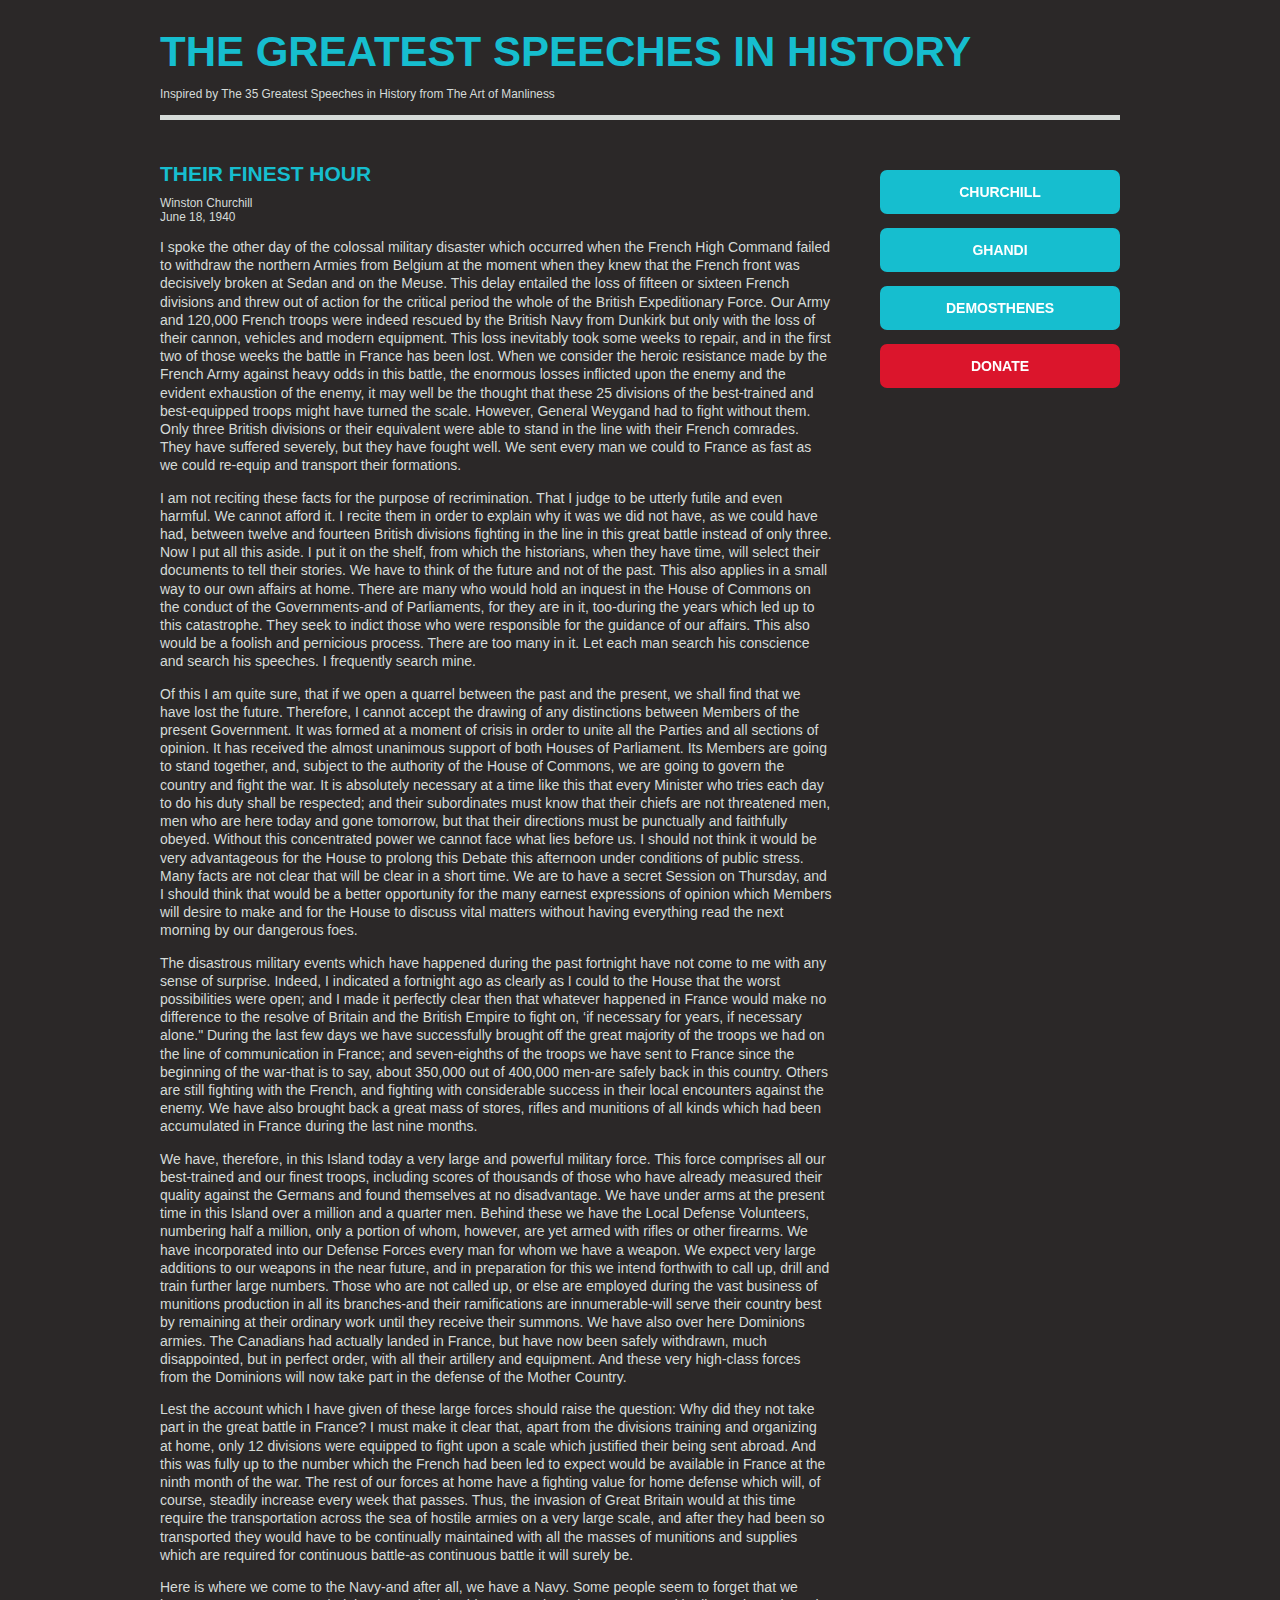
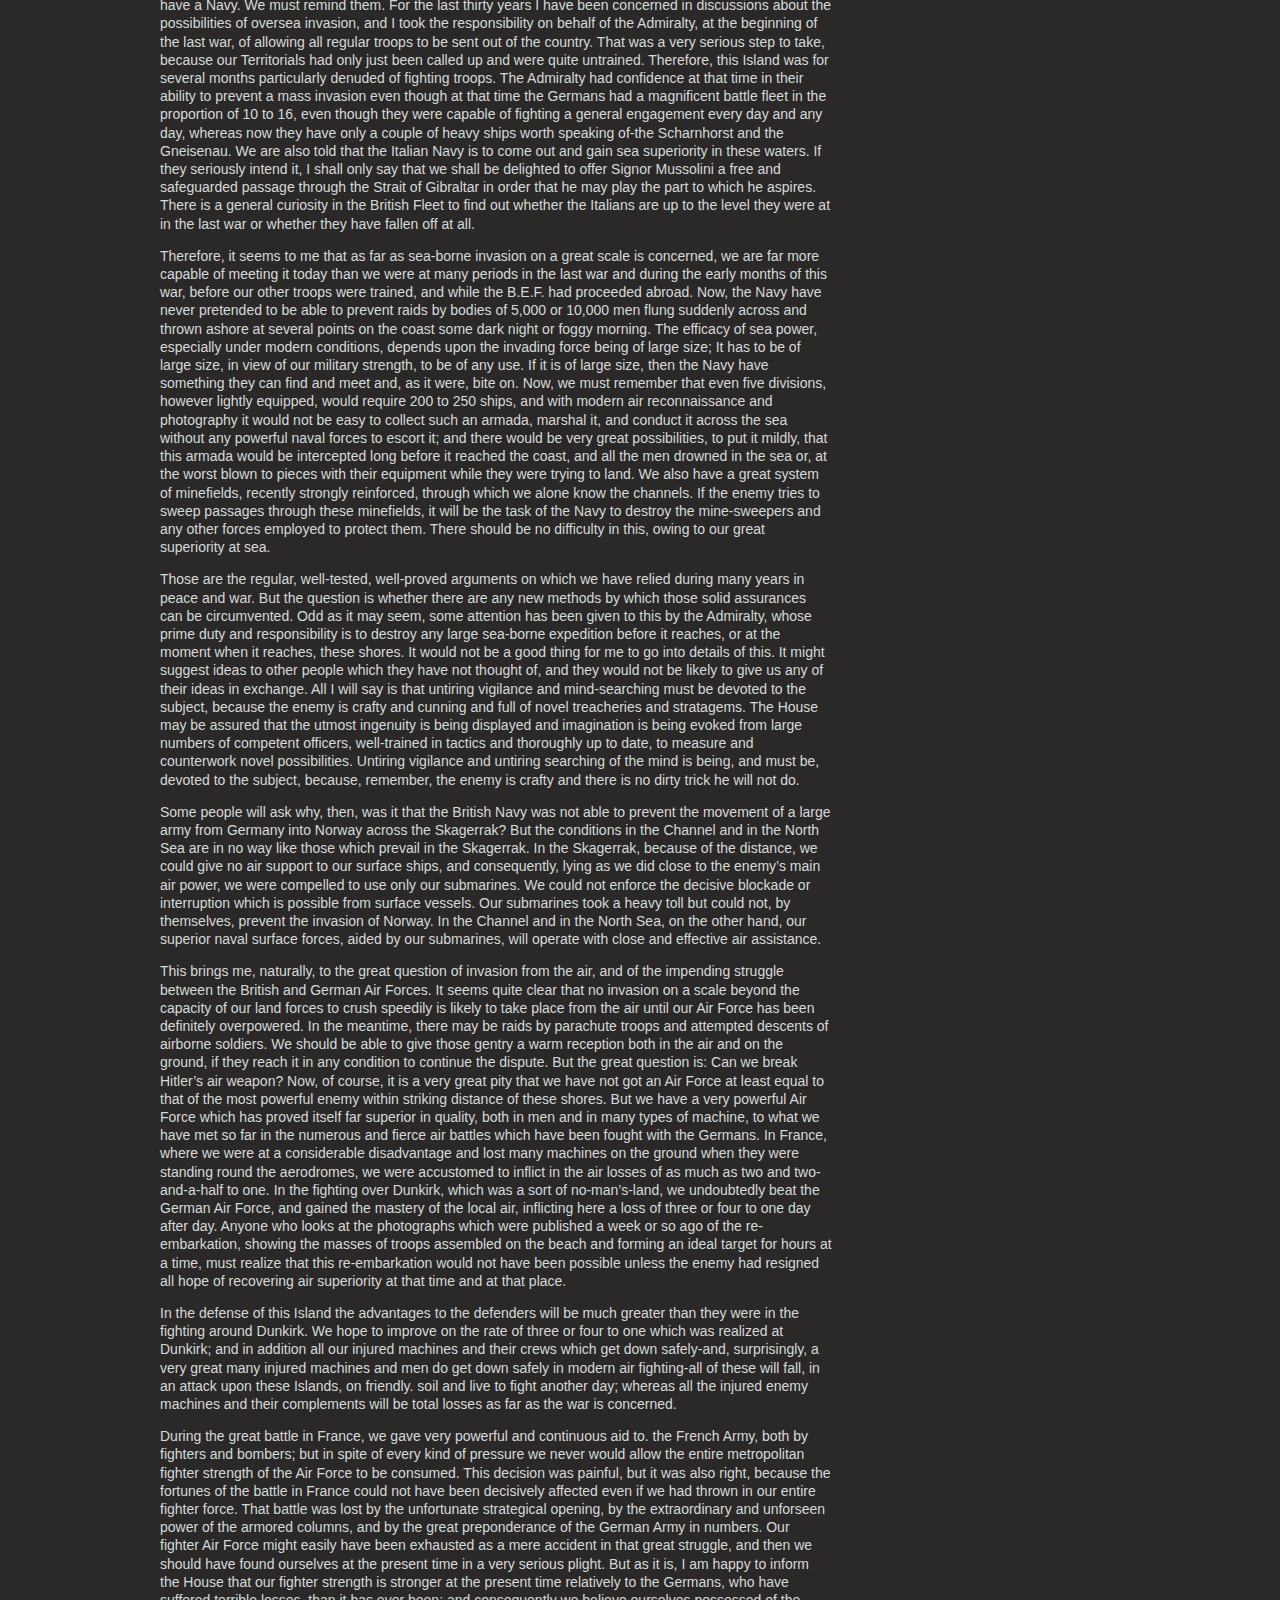
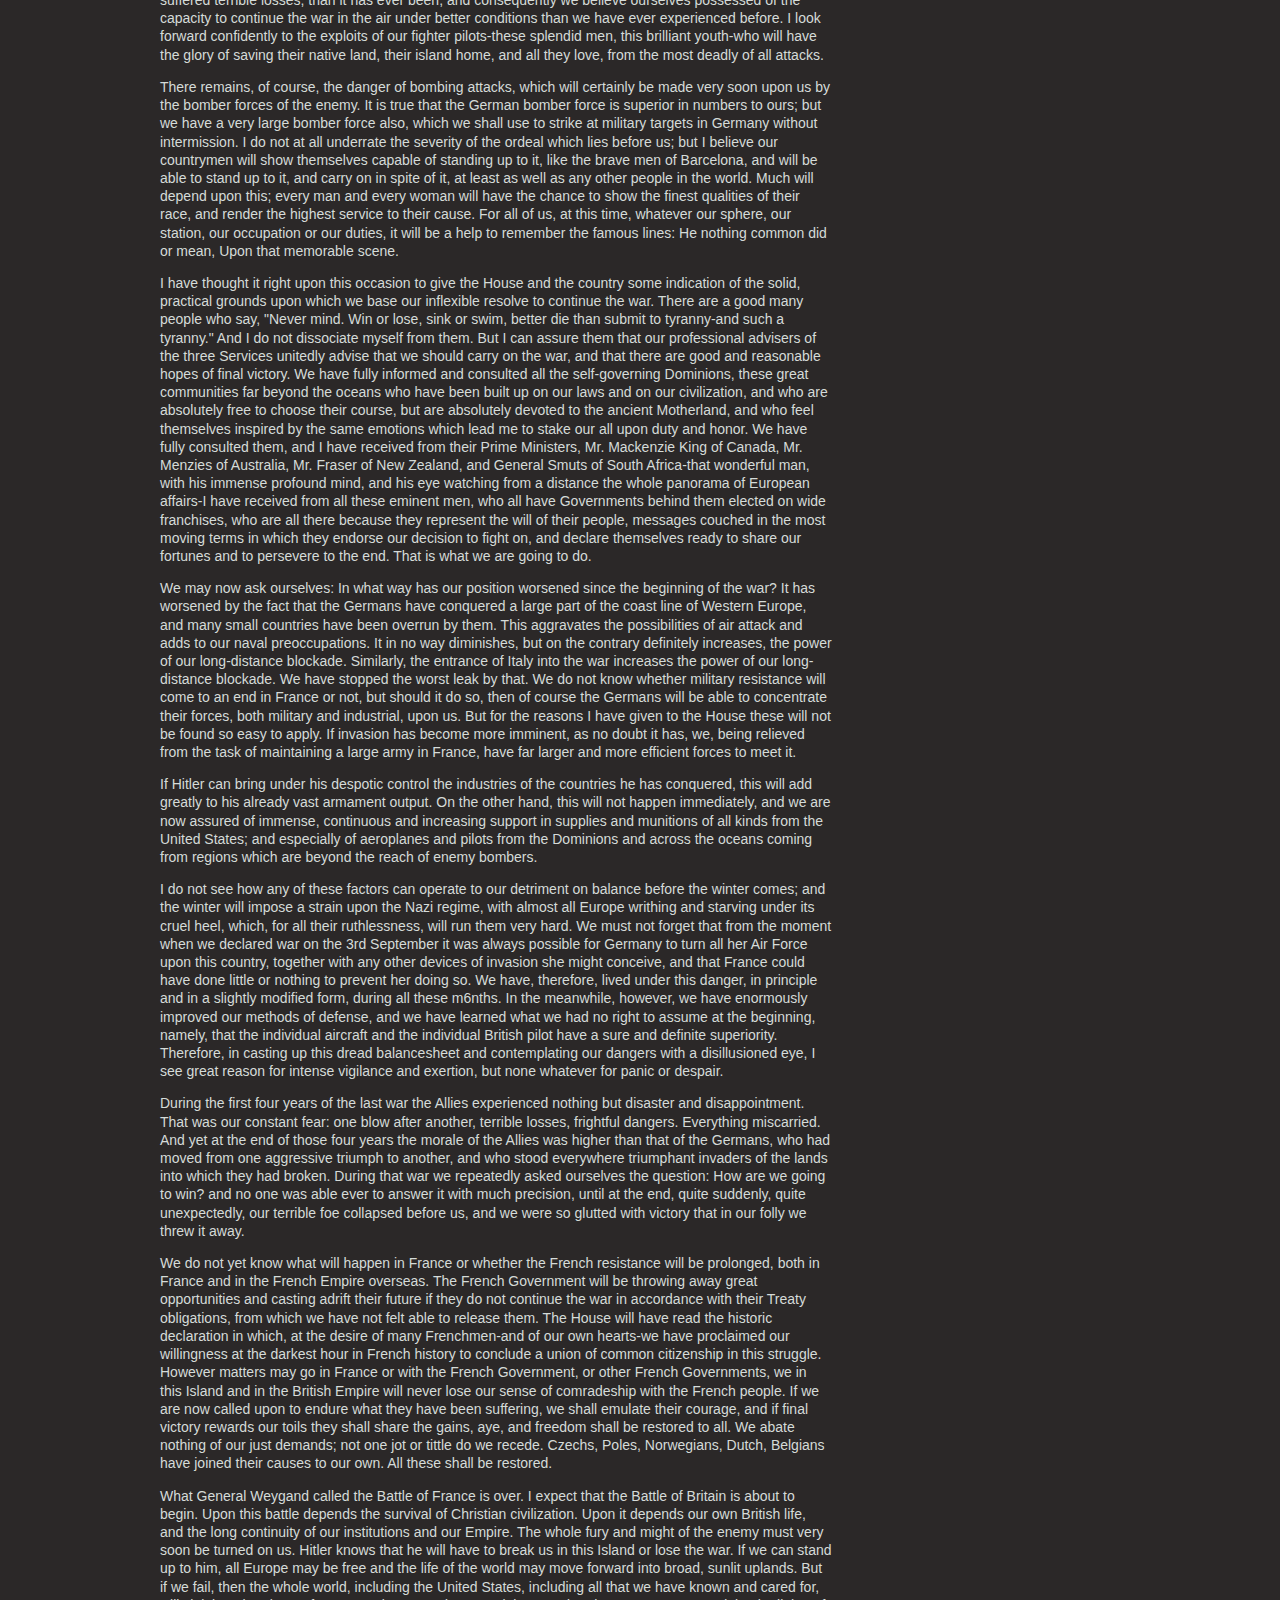
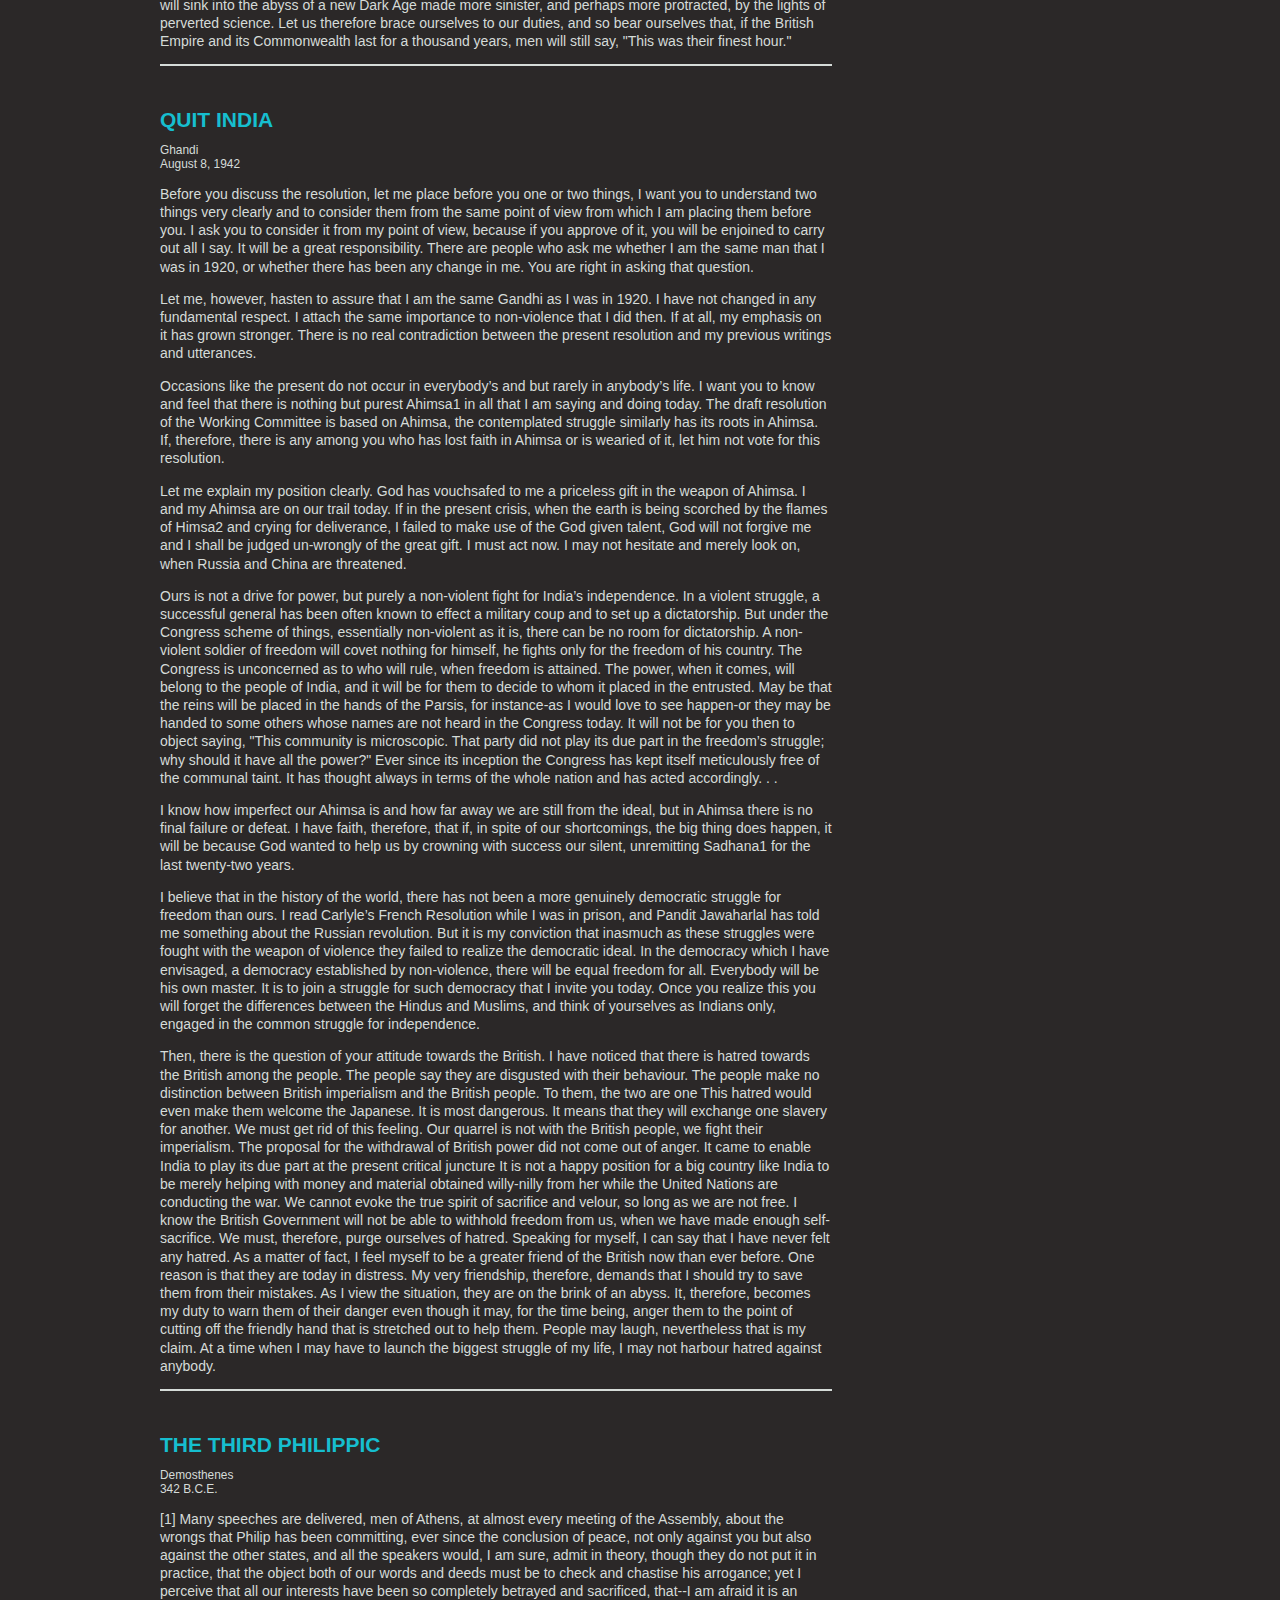
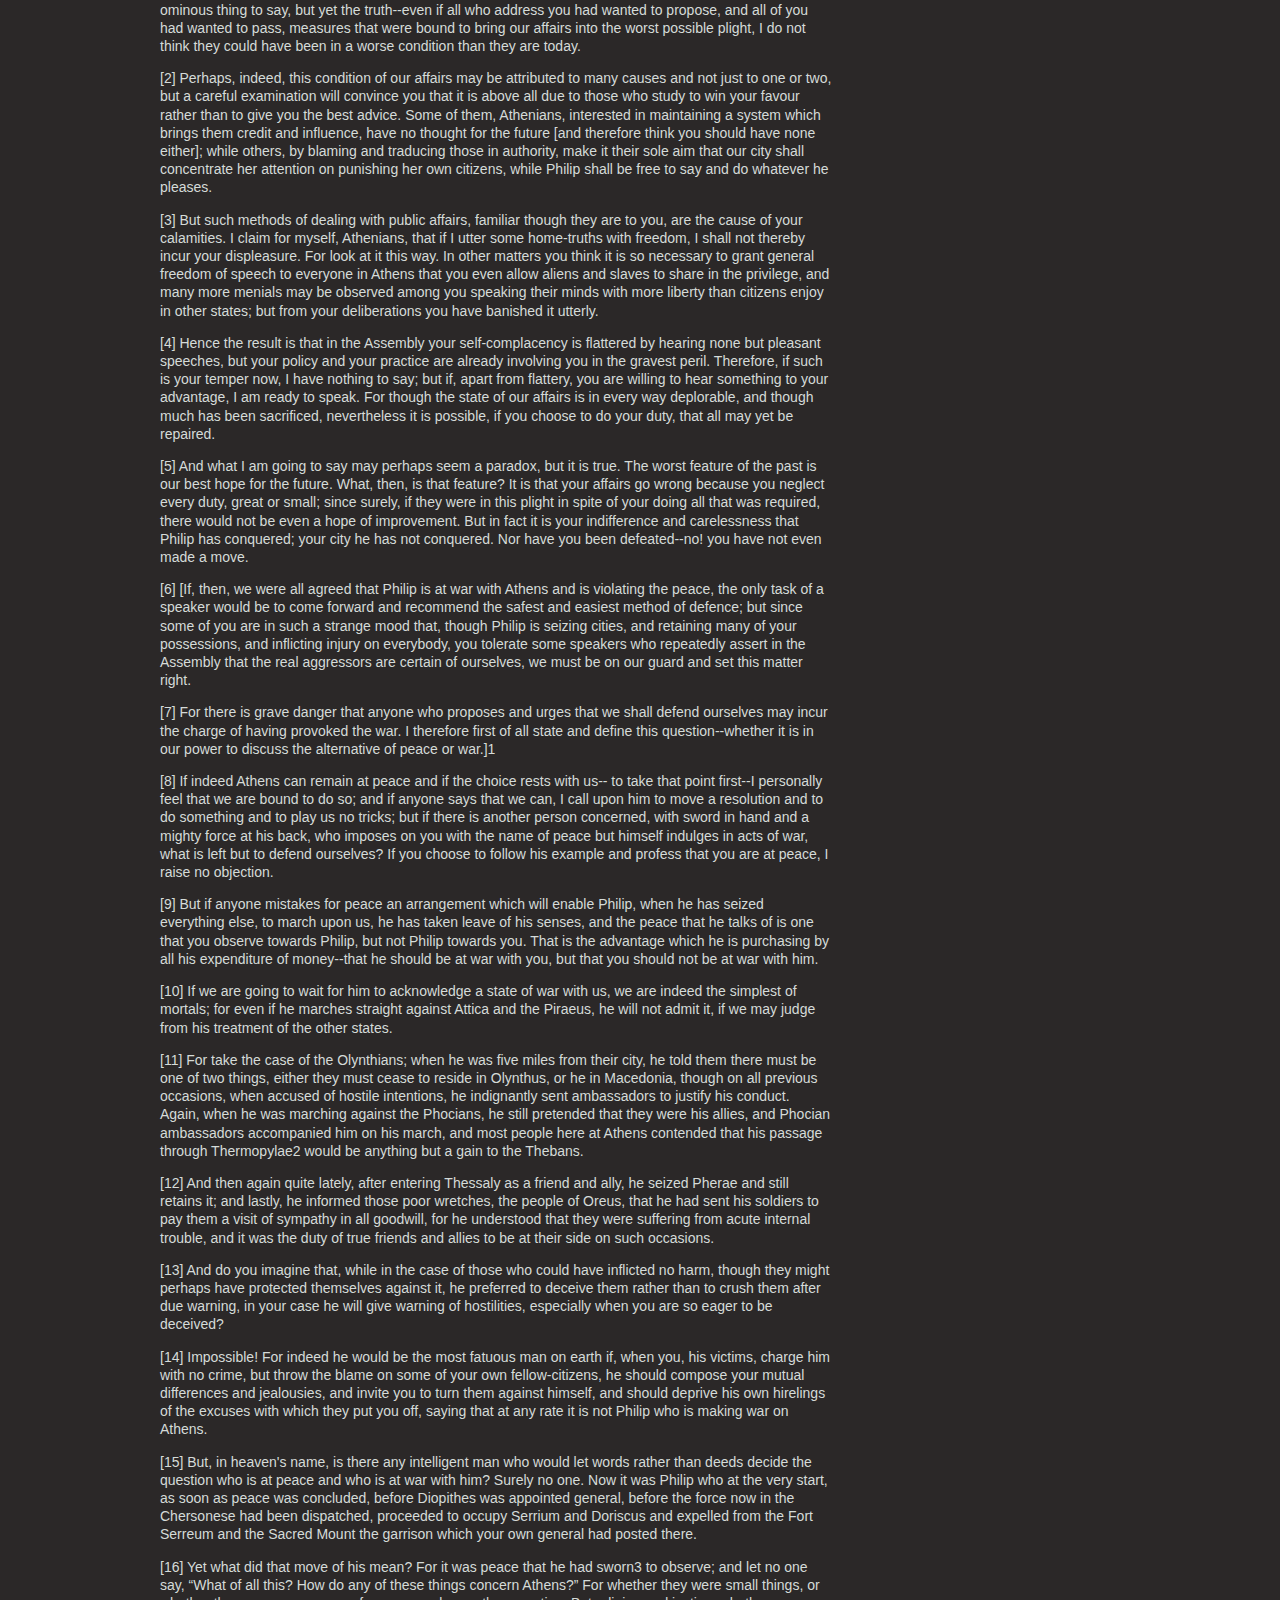
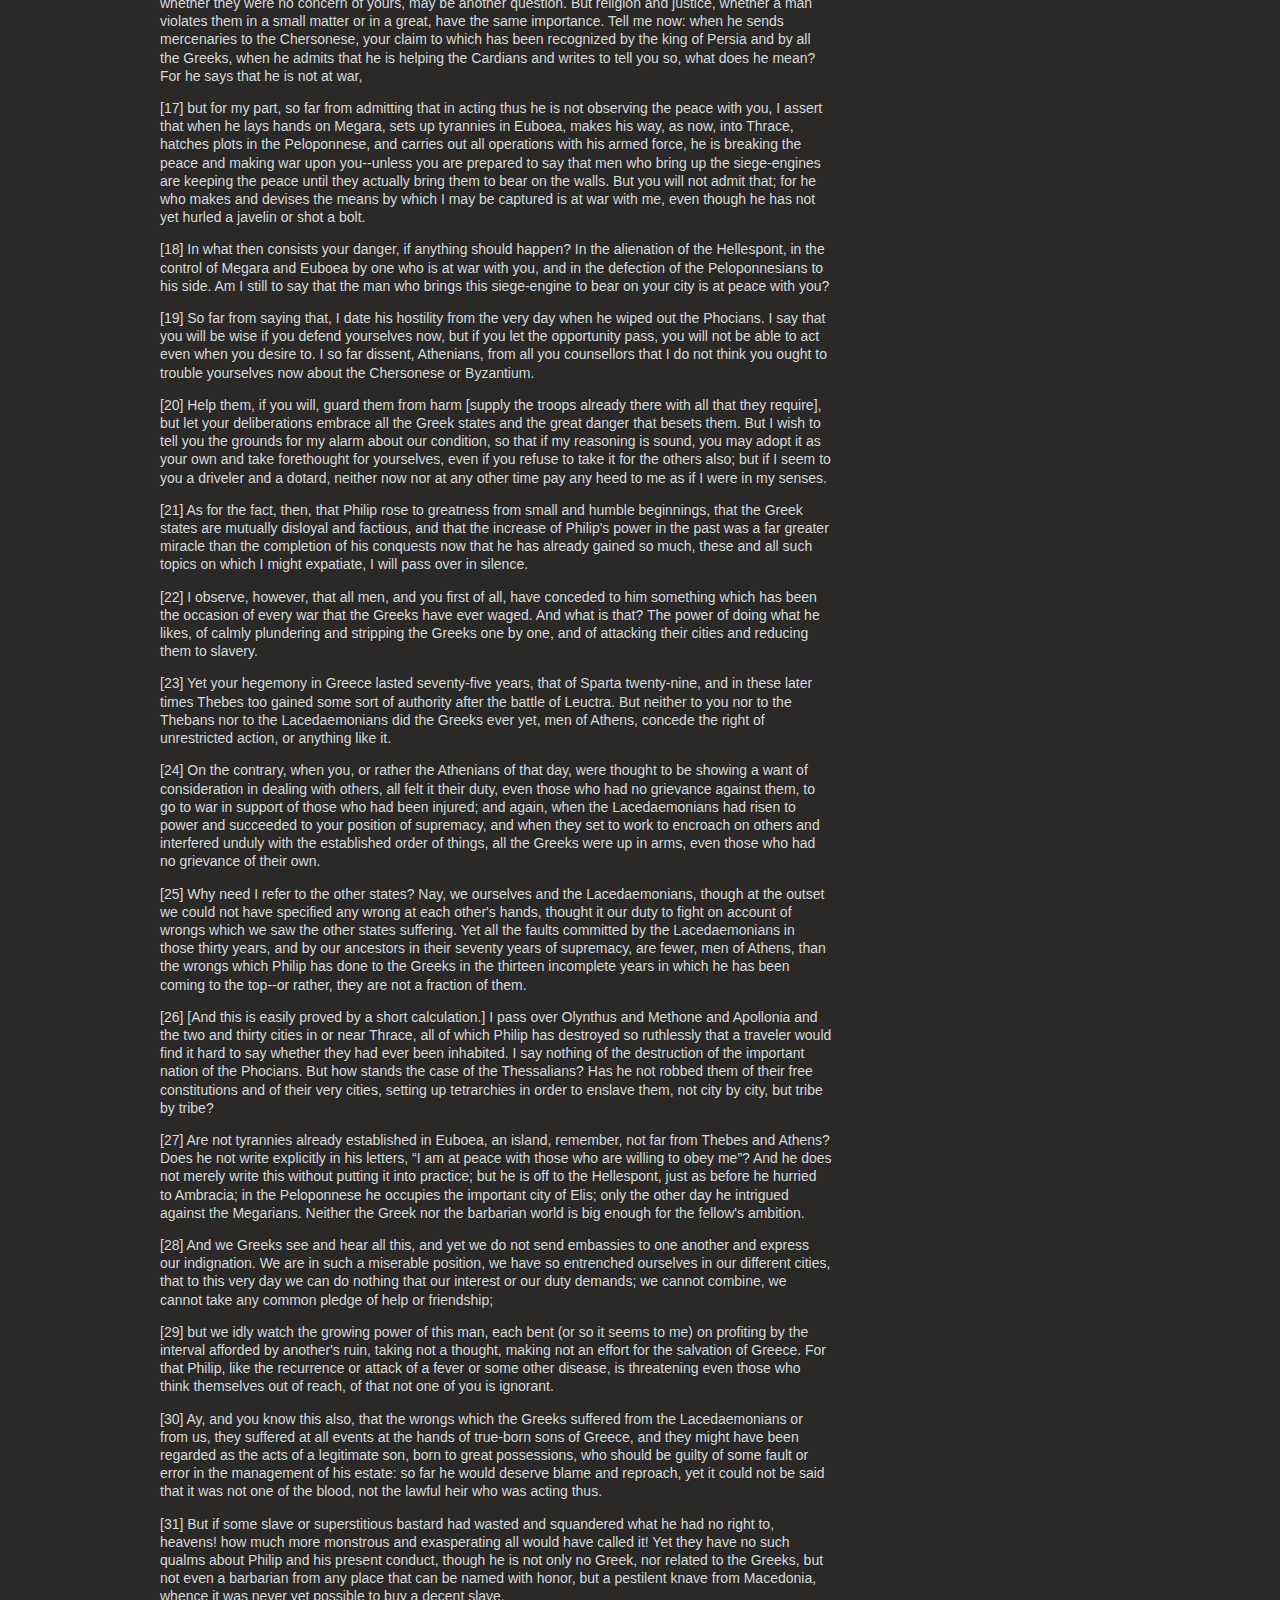
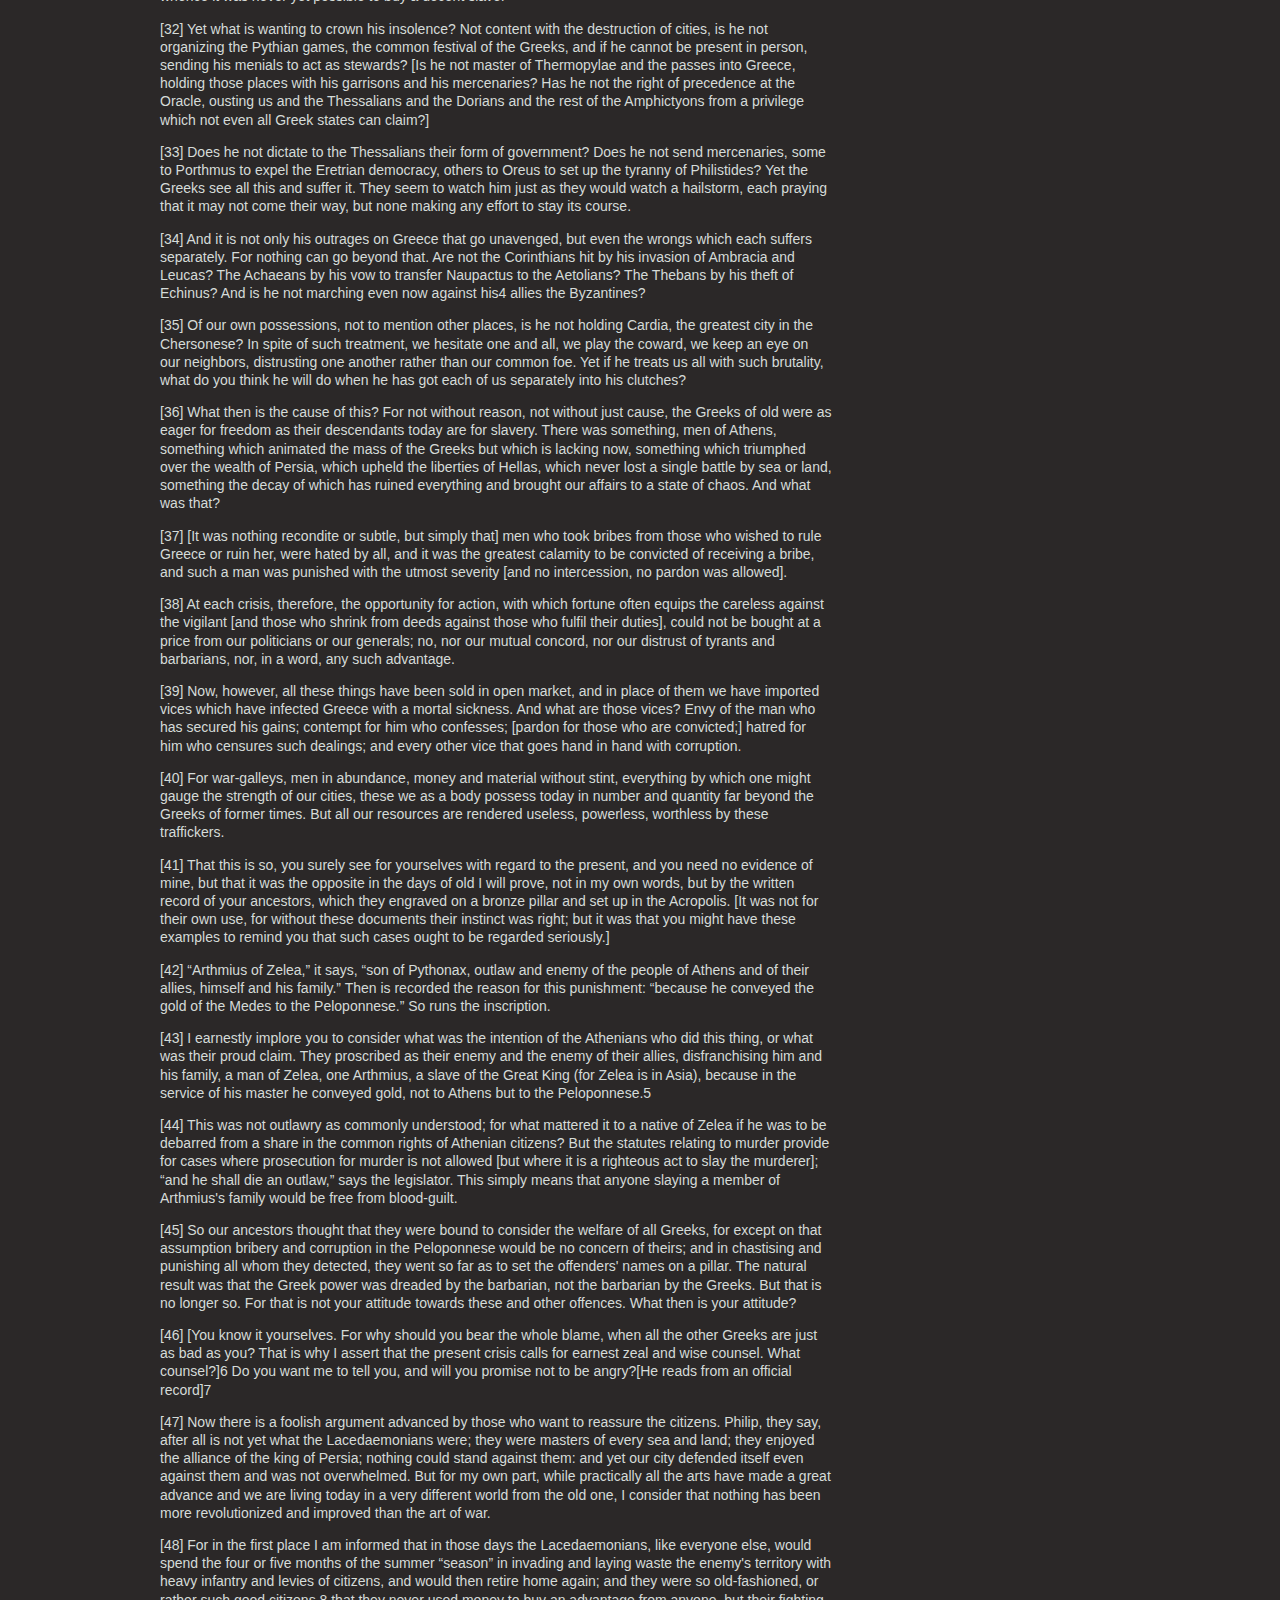
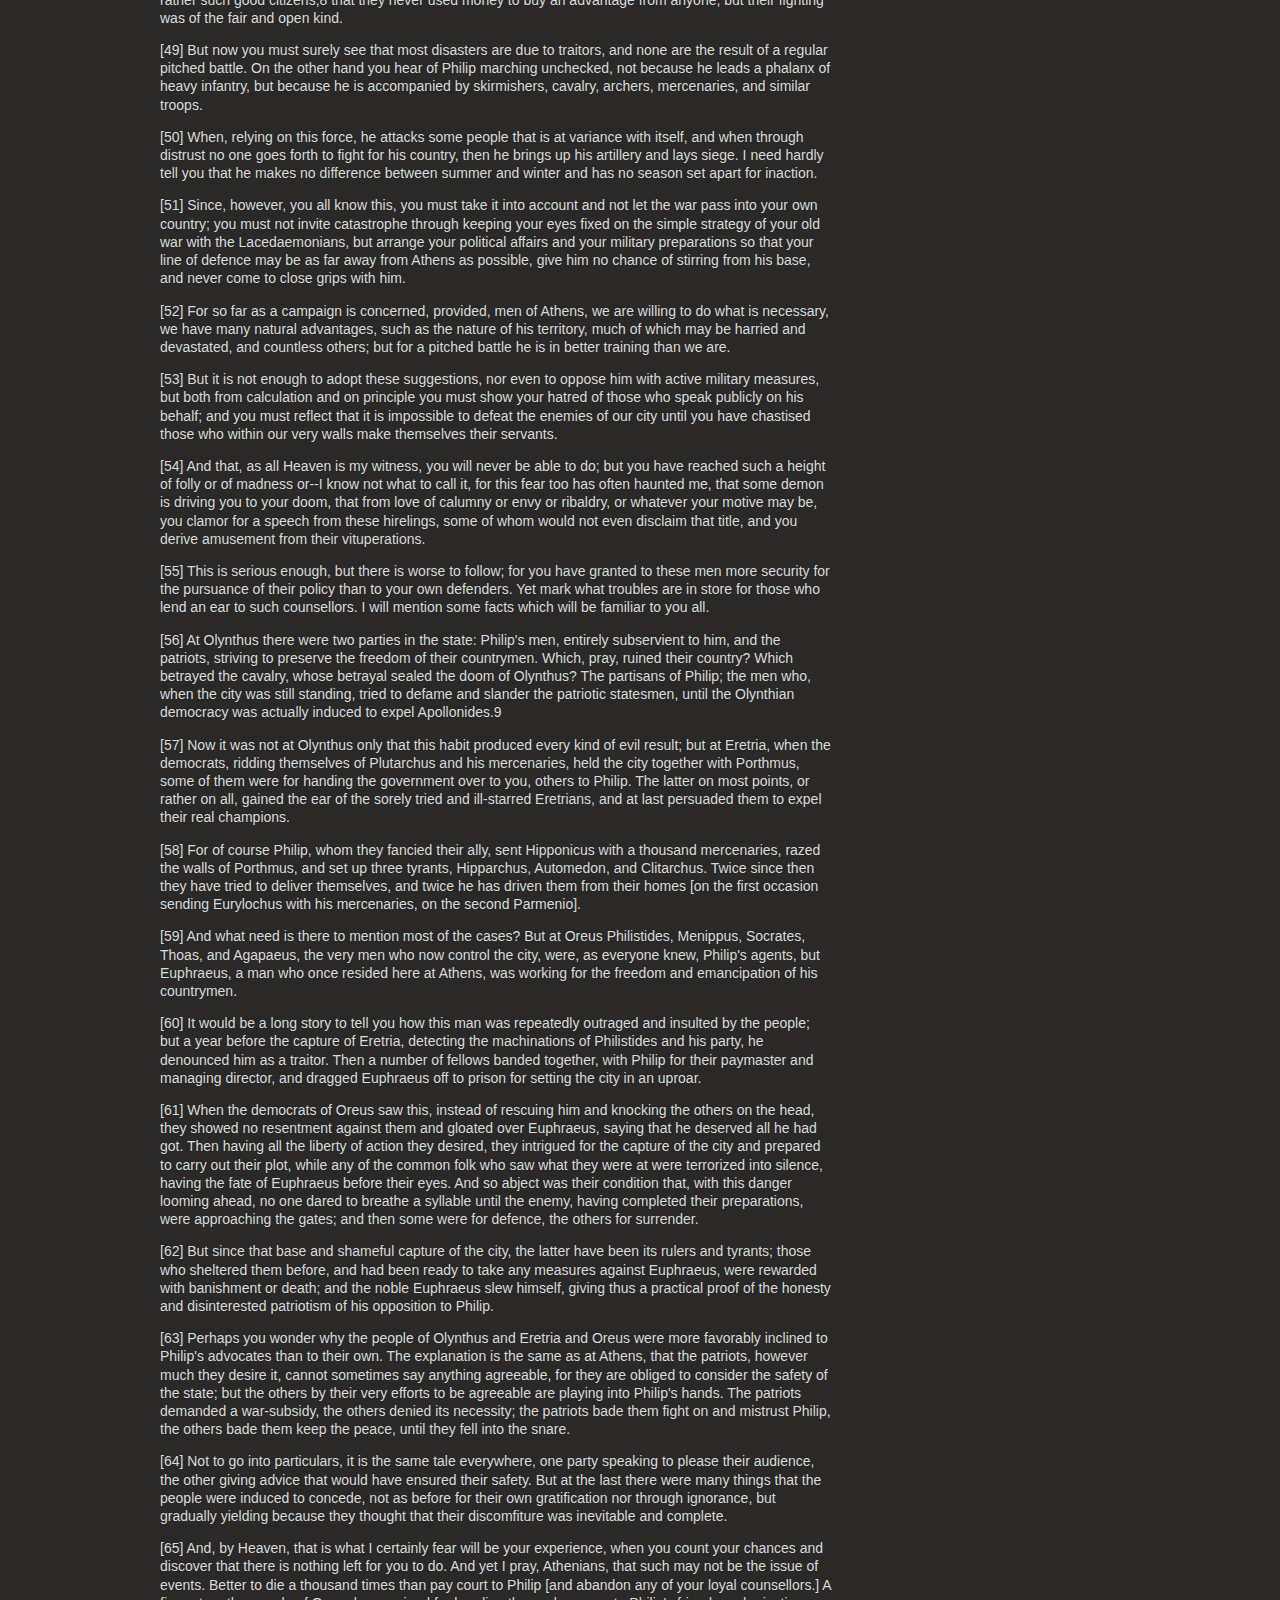
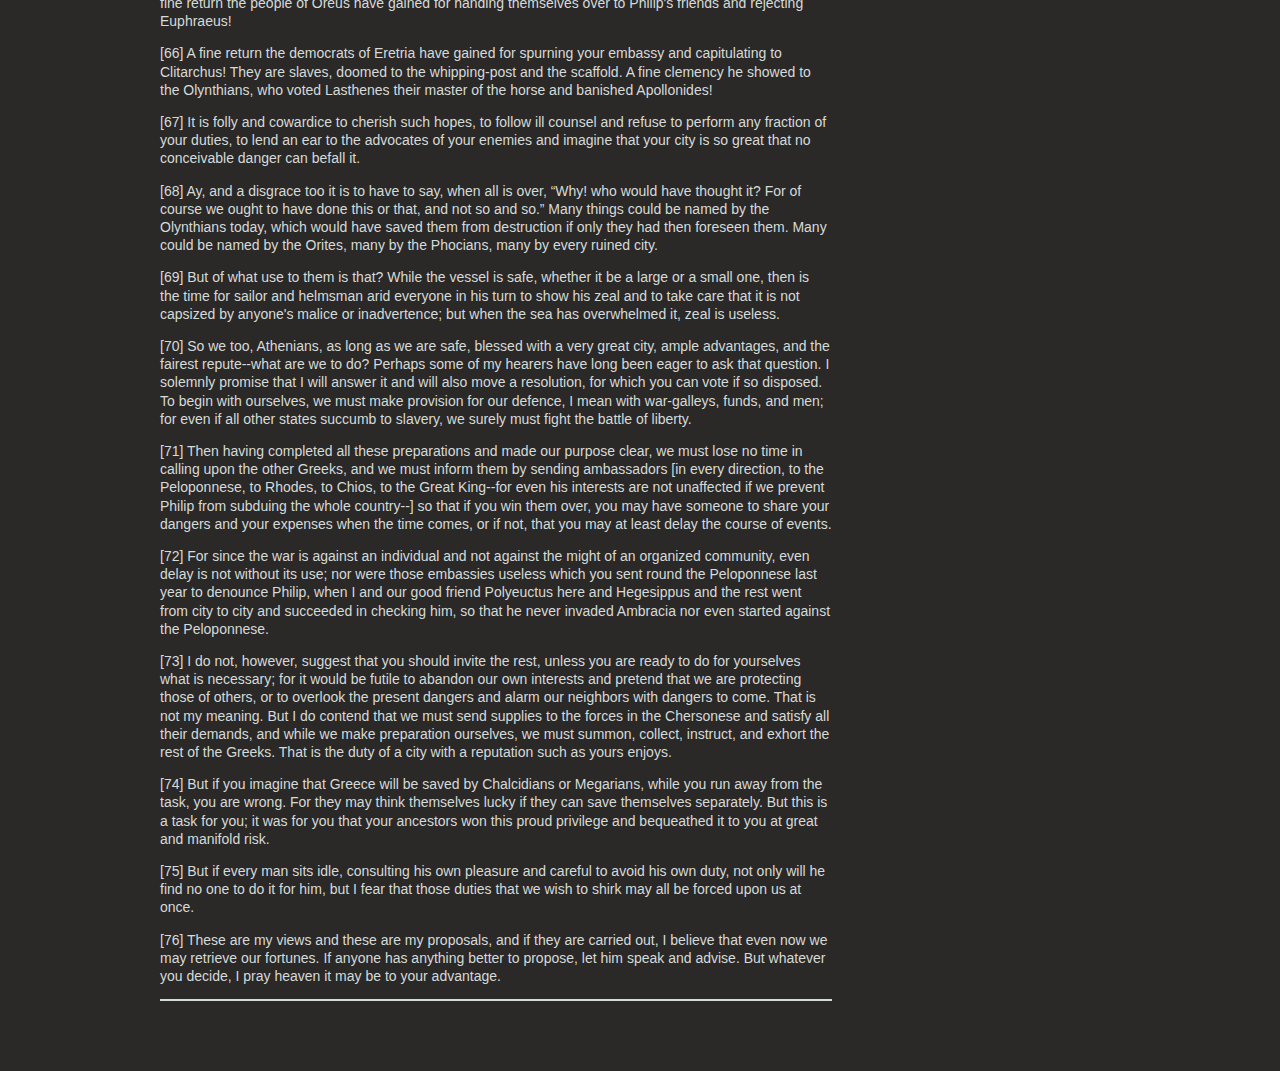
<file: assignment7/index.htm>
<html>
  <head>
    <meta http-equiv="Content-Type" content="text/html; charset=UTF-8" />
    <title>The Greatest Speeches in History</title>
    <link href="css/main.css" rel="stylesheet" type="text/css" />
  </head>
  <body>
    <div class="wrapper group">
      <header class="main-header">
        <h1>The Greatest Speeches in History</h1>
        <span class="citation">Inspired by <a href="http://www.artofmanliness.com/2008/08/01/the-35-greatest-speeches-in-history/" target="_blank">The 35 Greatest Speeches in History</a> from The Art of Manliness</span>
      </header>
      <section class="main-content">
        <article id="Churchill">
          <header>
            <h2>Their Finest Hour</h2>
            <span class="author">Winston Churchill</span>
            <span class="date">June 18, 1940</span>
          </header>
          <p>I spoke the other day of the colossal military disaster which occurred when the French High Command failed to withdraw the northern Armies from Belgium at the moment when they knew that the French front was decisively broken at Sedan and on the Meuse. This delay entailed the loss of fifteen or sixteen French divisions and threw out of action for the critical period the whole of the British Expeditionary Force. Our Army and 120,000 French troops were indeed rescued by the British Navy from Dunkirk but only with the loss of their cannon, vehicles and modern equipment. This loss inevitably took some weeks to repair, and in the first two of those weeks the battle in France has been lost. When we consider the heroic resistance made by the French Army against heavy odds in this battle, the enormous losses inflicted upon the enemy and the evident exhaustion of the enemy, it may well be the thought that these 25 divisions of the best-trained and best-equipped troops might have turned the scale. However, General Weygand had to fight without them. Only three British divisions or their equivalent were able to stand in the line with their French comrades. They have suffered severely, but they have fought well. We sent every man we could to France as fast as we could re-equip and transport their formations.</p>
          <p>I am not reciting these facts for the purpose of recrimination. That I judge to be utterly futile and even harmful. We cannot afford it. I recite them in order to explain why it was we did not have, as we could have had, between twelve and fourteen British divisions fighting in the line in this great battle instead of only three. Now I put all this aside. I put it on the shelf, from which the historians, when they have time, will select their documents to tell their stories. We have to think of the future and not of the past. This also applies in a small way to our own affairs at home. There are many who would hold an inquest in the House of Commons on the conduct of the Governments-and of Parliaments, for they are in it, too-during the years which led up to this catastrophe. They seek to indict those who were responsible for the guidance of our affairs. This also would be a foolish and pernicious process. There are too many in it. Let each man search his conscience and search his speeches. I frequently search mine.</p>
          <p>Of this I am quite sure, that if we open a quarrel between the past and the present, we shall find that we have lost the future. Therefore, I cannot accept the drawing of any distinctions between Members of the present Government. It was formed at a moment of crisis in order to unite all the Parties and all sections of opinion. It has received the almost unanimous support of both Houses of Parliament. Its Members are going to stand together, and, subject to the authority of the House of Commons, we are going to govern the country and fight the war. It is absolutely necessary at a time like this that every Minister who tries each day to do his duty shall be respected; and their subordinates must know that their chiefs are not threatened men, men who are here today and gone tomorrow, but that their directions must be punctually and faithfully obeyed. Without this concentrated power we cannot face what lies before us. I should not think it would be very advantageous for the House to prolong this Debate this afternoon under conditions of public stress. Many facts are not clear that will be clear in a short time. We are to have a secret Session on Thursday, and I should think that would be a better opportunity for the many earnest expressions of opinion which Members will desire to make and for the House to discuss vital matters without having everything read the next morning by our dangerous foes.</p>
          <p>The disastrous military events which have happened during the past fortnight have not come to me with any sense of surprise. Indeed, I indicated a fortnight ago as clearly as I could to the House that the worst possibilities were open; and I made it perfectly clear then that whatever happened in France would make no difference to the resolve of Britain and the British Empire to fight on, ‘if necessary for years, if necessary alone." During the last few days we have successfully brought off the great majority of the troops we had on the line of communication in France; and seven-eighths of the troops we have sent to France since the beginning of the war-that is to say, about 350,000 out of 400,000 men-are safely back in this country. Others are still fighting with the French, and fighting with considerable success in their local encounters against the enemy. We have also brought back a great mass of stores, rifles and munitions of all kinds which had been accumulated in France during the last nine months.</p>
          <p>We have, therefore, in this Island today a very large and powerful military force. This force comprises all our best-trained and our finest troops, including scores of thousands of those who have already measured their quality against the Germans and found themselves at no disadvantage. We have under arms at the present time in this Island over a million and a quarter men. Behind these we have the Local Defense Volunteers, numbering half a million, only a portion of whom, however, are yet armed with rifles or other firearms. We have incorporated into our Defense Forces every man for whom we have a weapon. We expect very large additions to our weapons in the near future, and in preparation for this we intend forthwith to call up, drill and train further large numbers. Those who are not called up, or else are employed during the vast business of munitions production in all its branches-and their ramifications are innumerable-will serve their country best by remaining at their ordinary work until they receive their summons. We have also over here Dominions armies. The Canadians had actually landed in France, but have now been safely withdrawn, much disappointed, but in perfect order, with all their artillery and equipment. And these very high-class forces from the Dominions will now take part in the defense of the Mother Country.</p>
          <p>Lest the account which I have given of these large forces should raise the question: Why did they not take part in the great battle in France? I must make it clear that, apart from the divisions training and organizing at home, only 12 divisions were equipped to fight upon a scale which justified their being sent abroad. And this was fully up to the number which the French had been led to expect would be available in France at the ninth month of the war. The rest of our forces at home have a fighting value for home defense which will, of course, steadily increase every week that passes. Thus, the invasion of Great Britain would at this time require the transportation across the sea of hostile armies on a very large scale, and after they had been so transported they would have to be continually maintained with all the masses of munitions and supplies which are required for continuous battle-as continuous battle it will surely be.</p>
          <p>Here is where we come to the Navy-and after all, we have a Navy. Some people seem to forget that we have a Navy. We must remind them. For the last thirty years I have been concerned in discussions about the possibilities of oversea invasion, and I took the responsibility on behalf of the Admiralty, at the beginning of the last war, of allowing all regular troops to be sent out of the country. That was a very serious step to take, because our Territorials had only just been called up and were quite untrained. Therefore, this Island was for several months particularly denuded of fighting troops. The Admiralty had confidence at that time in their ability to prevent a mass invasion even though at that time the Germans had a magnificent battle fleet in the proportion of 10 to 16, even though they were capable of fighting a general engagement every day and any day, whereas now they have only a couple of heavy ships worth speaking of-the Scharnhorst and the Gneisenau. We are also told that the Italian Navy is to come out and gain sea superiority in these waters. If they seriously intend it, I shall only say that we shall be delighted to offer Signor Mussolini a free and safeguarded passage through the Strait of Gibraltar in order that he may play the part to which he aspires. There is a general curiosity in the British Fleet to find out whether the Italians are up to the level they were at in the last war or whether they have fallen off at all.</p>
          <p>Therefore, it seems to me that as far as sea-borne invasion on a great scale is concerned, we are far more capable of meeting it today than we were at many periods in the last war and during the early months of this war, before our other troops were trained, and while the B.E.F. had proceeded abroad. Now, the Navy have never pretended to be able to prevent raids by bodies of 5,000 or 10,000 men flung suddenly across and thrown ashore at several points on the coast some dark night or foggy morning. The efficacy of sea power, especially under modern conditions, depends upon the invading force being of large size; It has to be of large size, in view of our military strength, to be of any use. If it is of large size, then the Navy have something they can find and meet and, as it were, bite on. Now, we must remember that even five divisions, however lightly equipped, would require 200 to 250 ships, and with modern air reconnaissance and photography it would not be easy to collect such an armada, marshal it, and conduct it across the sea without any powerful naval forces to escort it; and there would be very great possibilities, to put it mildly, that this armada would be intercepted long before it reached the coast, and all the men drowned in the sea or, at the worst blown to pieces with their equipment while they were trying to land. We also have a great system of minefields, recently strongly reinforced, through which we alone know the channels. If the enemy tries to sweep passages through these minefields, it will be the task of the Navy to destroy the mine-sweepers and any other forces employed to protect them. There should be no difficulty in this, owing to our great superiority at sea.</p>
          <p>Those are the regular, well-tested, well-proved arguments on which we have relied during many years in peace and war. But the question is whether there are any new methods by which those solid assurances can be circumvented. Odd as it may seem, some attention has been given to this by the Admiralty, whose prime duty and responsibility is to destroy any large sea-borne expedition before it reaches, or at the moment when it reaches, these shores. It would not be a good thing for me to go into details of this. It might suggest ideas to other people which they have not thought of, and they would not be likely to give us any of their ideas in exchange. All I will say is that untiring vigilance and mind-searching must be devoted to the subject, because the enemy is crafty and cunning and full of novel treacheries and stratagems. The House may be assured that the utmost ingenuity is being displayed and imagination is being evoked from large numbers of competent officers, well-trained in tactics and thoroughly up to date, to measure and counterwork novel possibilities. Untiring vigilance and untiring searching of the mind is being, and must be, devoted to the subject, because, remember, the enemy is crafty and there is no dirty trick he will not do.</p>
          <p>Some people will ask why, then, was it that the British Navy was not able to prevent the movement of a large army from Germany into Norway across the Skagerrak? But the conditions in the Channel and in the North Sea are in no way like those which prevail in the Skagerrak. In the Skagerrak, because of the distance, we could give no air support to our surface ships, and consequently, lying as we did close to the enemy’s main air power, we were compelled to use only our submarines. We could not enforce the decisive blockade or interruption which is possible from surface vessels. Our submarines took a heavy toll but could not, by themselves, prevent the invasion of Norway. In the Channel and in the North Sea, on the other hand, our superior naval surface forces, aided by our submarines, will operate with close and effective air assistance.</p>
          <p>This brings me, naturally, to the great question of invasion from the air, and of the impending struggle between the British and German Air Forces. It seems quite clear that no invasion on a scale beyond the capacity of our land forces to crush speedily is likely to take place from the air until our Air Force has been definitely overpowered. In the meantime, there may be raids by parachute troops and attempted descents of airborne soldiers. We should be able to give those gentry a warm reception both in the air and on the ground, if they reach it in any condition to continue the dispute. But the great question is: Can we break Hitler’s air weapon? Now, of course, it is a very great pity that we have not got an Air Force at least equal to that of the most powerful enemy within striking distance of these shores. But we have a very powerful Air Force which has proved itself far superior in quality, both in men and in many types of machine, to what we have met so far in the numerous and fierce air battles which have been fought with the Germans. In France, where we were at a considerable disadvantage and lost many machines on the ground when they were standing round the aerodromes, we were accustomed to inflict in the air losses of as much as two and two-and-a-half to one. In the fighting over Dunkirk, which was a sort of no-man’s-land, we undoubtedly beat the German Air Force, and gained the mastery of the local air, inflicting here a loss of three or four to one day after day. Anyone who looks at the photographs which were published a week or so ago of the re-embarkation, showing the masses of troops assembled on the beach and forming an ideal target for hours at a time, must realize that this re-embarkation would not have been possible unless the enemy had resigned all hope of recovering air superiority at that time and at that place.</p>
          <p>In the defense of this Island the advantages to the defenders will be much greater than they were in the fighting around Dunkirk. We hope to improve on the rate of three or four to one which was realized at Dunkirk; and in addition all our injured machines and their crews which get down safely-and, surprisingly, a very great many injured machines and men do get down safely in modern air fighting-all of these will fall, in an attack upon these Islands, on friendly. soil and live to fight another day; whereas all the injured enemy machines and their complements will be total losses as far as the war is concerned.</p>
          <p>During the great battle in France, we gave very powerful and continuous aid to. the French Army, both by fighters and bombers; but in spite of every kind of pressure we never would allow the entire metropolitan fighter strength of the Air Force to be consumed. This decision was painful, but it was also right, because the fortunes of the battle in France could not have been decisively affected even if we had thrown in our entire fighter force. That battle was lost by the unfortunate strategical opening, by the extraordinary and unforseen power of the armored columns, and by the great preponderance of the German Army in numbers. Our fighter Air Force might easily have been exhausted as a mere accident in that great struggle, and then we should have found ourselves at the present time in a very serious plight. But as it is, I am happy to inform the House that our fighter strength is stronger at the present time relatively to the Germans, who have suffered terrible losses, than it has ever been; and consequently we believe ourselves possessed of the capacity to continue the war in the air under better conditions than we have ever experienced before. I look forward confidently to the exploits of our fighter pilots-these splendid men, this brilliant youth-who will have the glory of saving their native land, their island home, and all they love, from the most deadly of all attacks.</p>
          <p>There remains, of course, the danger of bombing attacks, which will certainly be made very soon upon us by the bomber forces of the enemy. It is true that the German bomber force is superior in numbers to ours; but we have a very large bomber force also, which we shall use to strike at military targets in Germany without intermission. I do not at all underrate the severity of the ordeal which lies before us; but I believe our countrymen will show themselves capable of standing up to it, like the brave men of Barcelona, and will be able to stand up to it, and carry on in spite of it, at least as well as any other people in the world. Much will depend upon this; every man and every woman will have the chance to show the finest qualities of their race, and render the highest service to their cause. For all of us, at this time, whatever our sphere, our station, our occupation or our duties, it will be a help to remember the famous lines: He nothing common did or mean, Upon that memorable scene.</p>
          <p>I have thought it right upon this occasion to give the House and the country some indication of the solid, practical grounds upon which we base our inflexible resolve to continue the war. There are a good many people who say, "Never mind. Win or lose, sink or swim, better die than submit to tyranny-and such a tyranny." And I do not dissociate myself from them. But I can assure them that our professional advisers of the three Services unitedly advise that we should carry on the war, and that there are good and reasonable hopes of final victory. We have fully informed and consulted all the self-governing Dominions, these great communities far beyond the oceans who have been built up on our laws and on our civilization, and who are absolutely free to choose their course, but are absolutely devoted to the ancient Motherland, and who feel themselves inspired by the same emotions which lead me to stake our all upon duty and honor. We have fully consulted them, and I have received from their Prime Ministers, Mr. Mackenzie King of Canada, Mr. Menzies of Australia, Mr. Fraser of New Zealand, and General Smuts of South Africa-that wonderful man, with his immense profound mind, and his eye watching from a distance the whole panorama of European affairs-I have received from all these eminent men, who all have Governments behind them elected on wide franchises, who are all there because they represent the will of their people, messages couched in the most moving terms in which they endorse our decision to fight on, and declare themselves ready to share our fortunes and to persevere to the end. That is what we are going to do.</p>
          <p>We may now ask ourselves: In what way has our position worsened since the beginning of the war? It has worsened by the fact that the Germans have conquered a large part of the coast line of Western Europe, and many small countries have been overrun by them. This aggravates the possibilities of air attack and adds to our naval preoccupations. It in no way diminishes, but on the contrary definitely increases, the power of our long-distance blockade. Similarly, the entrance of Italy into the war increases the power of our long-distance blockade. We have stopped the worst leak by that. We do not know whether military resistance will come to an end in France or not, but should it do so, then of course the Germans will be able to concentrate their forces, both military and industrial, upon us. But for the reasons I have given to the House these will not be found so easy to apply. If invasion has become more imminent, as no doubt it has, we, being relieved from the task of maintaining a large army in France, have far larger and more efficient forces to meet it.</p>
          <p>If Hitler can bring under his despotic control the industries of the countries he has conquered, this will add greatly to his already vast armament output. On the other hand, this will not happen immediately, and we are now assured of immense, continuous and increasing support in supplies and munitions of all kinds from the United States; and especially of aeroplanes and pilots from the Dominions and across the oceans coming from regions which are beyond the reach of enemy bombers.</p>
          <p>I do not see how any of these factors can operate to our detriment on balance before the winter comes; and the winter will impose a strain upon the Nazi regime, with almost all Europe writhing and starving under its cruel heel, which, for all their ruthlessness, will run them very hard. We must not forget that from the moment when we declared war on the 3rd September it was always possible for Germany to turn all her Air Force upon this country, together with any other devices of invasion she might conceive, and that France could have done little or nothing to prevent her doing so. We have, therefore, lived under this danger, in principle and in a slightly modified form, during all these m6nths. In the meanwhile, however, we have enormously improved our methods of defense, and we have learned what we had no right to assume at the beginning, namely, that the individual aircraft and the individual British pilot have a sure and definite superiority. Therefore, in casting up this dread balancesheet and contemplating our dangers with a disillusioned eye, I see great reason for intense vigilance and exertion, but none whatever for panic or despair.</p>
          <p>During the first four years of the last war the Allies experienced nothing but disaster and disappointment. That was our constant fear: one blow after another, terrible losses, frightful dangers. Everything miscarried. And yet at the end of those four years the morale of the Allies was higher than that of the Germans, who had moved from one aggressive triumph to another, and who stood everywhere triumphant invaders of the lands into which they had broken. During that war we repeatedly asked ourselves the question: How are we going to win? and no one was able ever to answer it with much precision, until at the end, quite suddenly, quite unexpectedly, our terrible foe collapsed before us, and we were so glutted with victory that in our folly we threw it away.</p>
          <p>We do not yet know what will happen in France or whether the French resistance will be prolonged, both in France and in the French Empire overseas. The French Government will be throwing away great opportunities and casting adrift their future if they do not continue the war in accordance with their Treaty obligations, from which we have not felt able to release them. The House will have read the historic declaration in which, at the desire of many Frenchmen-and of our own hearts-we have proclaimed our willingness at the darkest hour in French history to conclude a union of common citizenship in this struggle. However matters may go in France or with the French Government, or other French Governments, we in this Island and in the British Empire will never lose our sense of comradeship with the French people. If we are now called upon to endure what they have been suffering, we shall emulate their courage, and if final victory rewards our toils they shall share the gains, aye, and freedom shall be restored to all. We abate nothing of our just demands; not one jot or tittle do we recede. Czechs, Poles, Norwegians, Dutch, Belgians have joined their causes to our own. All these shall be restored.</p>
          <p>What General Weygand called the Battle of France is over. I expect that the Battle of Britain is about to begin. Upon this battle depends the survival of Christian civilization. Upon it depends our own British life, and the long continuity of our institutions and our Empire. The whole fury and might of the enemy must very soon be turned on us. Hitler knows that he will have to break us in this Island or lose the war. If we can stand up to him, all Europe may be free and the life of the world may move forward into broad, sunlit uplands. But if we fail, then the whole world, including the United States, including all that we have known and cared for, will sink into the abyss of a new Dark Age made more sinister, and perhaps more protracted, by the lights of perverted science. Let us therefore brace ourselves to our duties, and so bear ourselves that, if the British Empire and its Commonwealth last for a thousand years, men will still say, "This was their finest hour."</p>
        </article>
        <article id="Ghandi">
          <header>
            <h2>Quit India</h2>
            <span class="author">Ghandi</span>
            <span class="date">August 8, 1942</span>
          </header>
          <p>Before you discuss the resolution, let me place before you one or two things, I want you to understand two things very clearly and to consider them from the same point of view from which I am placing them before you. I ask you to consider it from my point of view, because if you approve of it, you will be enjoined to carry out all I say. It will be a great responsibility. There are people who ask me whether I am the same man that I was in 1920, or whether there has been any change in me. You are right in asking that question.</p>
          <p>Let me, however, hasten to assure that I am the same Gandhi as I was in 1920. I have not changed in any fundamental respect. I attach the same importance to non-violence that I did then. If at all, my emphasis on it has grown stronger. There is no real contradiction between the present resolution and my previous writings and utterances.</p>
          <p>Occasions like the present do not occur in everybody’s and but rarely in anybody’s life. I want you to know and feel that there is nothing but purest Ahimsa1 in all that I am saying and doing today. The draft resolution of the Working Committee is based on Ahimsa, the contemplated struggle similarly has its roots in Ahimsa. If, therefore, there is any among you who has lost faith in Ahimsa or is wearied of it, let him not vote for this resolution.</p>
          <p>Let me explain my position clearly. God has vouchsafed to me a priceless gift in the weapon of Ahimsa. I and my Ahimsa are on our trail today. If in the present crisis, when the earth is being scorched by the flames of Himsa2 and crying for deliverance, I failed to make use of the God given talent, God will not forgive me and I shall be judged un-wrongly of the great gift. I must act now. I may not hesitate and merely look on, when Russia and China are threatened.</p>
          <p>Ours is not a drive for power, but purely a non-violent fight for India’s independence. In a violent struggle, a successful general has been often known to effect a military coup and to set up a dictatorship. But under the Congress scheme of things, essentially non-violent as it is, there can be no room for dictatorship. A non-violent soldier of freedom will covet nothing for himself, he fights only for the freedom of his country. The Congress is unconcerned as to who will rule, when freedom is attained. The power, when it comes, will belong to the people of India, and it will be for them to decide to whom it placed in the entrusted. May be that the reins will be placed in the hands of the Parsis, for instance-as I would love to see happen-or they may be handed to some others whose names are not heard in the Congress today. It will not be for you then to object saying, "This community is microscopic. That party did not play its due part in the freedom’s struggle; why should it have all the power?" Ever since its inception the Congress has kept itself meticulously free of the communal taint. It has thought always in terms of the whole nation and has acted accordingly. . .</p>
          <p>I know how imperfect our Ahimsa is and how far away we are still from the ideal, but in Ahimsa there is no final failure or defeat. I have faith, therefore, that if, in spite of our shortcomings, the big thing does happen, it will be because God wanted to help us by crowning with success our silent, unremitting Sadhana1 for the last twenty-two years.</p>
          <p>I believe that in the history of the world, there has not been a more genuinely democratic struggle for freedom than ours. I read Carlyle’s French Resolution while I was in prison, and Pandit Jawaharlal has told me something about the Russian revolution. But it is my conviction that inasmuch as these struggles were fought with the weapon of violence they failed to realize the democratic ideal. In the democracy which I have envisaged, a democracy established by non-violence, there will be equal freedom for all. Everybody will be his own master. It is to join a struggle for such democracy that I invite you today. Once you realize this you will forget the differences between the Hindus and Muslims, and think of yourselves as Indians only, engaged in the common struggle for independence.</p>
          <p>Then, there is the question of your attitude towards the British. I have noticed that there is hatred towards the British among the people. The people say they are disgusted with their behaviour. The people make no distinction between British imperialism and the British people. To them, the two are one This hatred would even make them welcome the Japanese. It is most dangerous. It means that they will exchange one slavery for another. We must get rid of this feeling. Our quarrel is not with the British people, we fight their imperialism. The proposal for the withdrawal of British power did not come out of anger. It came to enable India to play its due part at the present critical juncture It is not a happy position for a big country like India to be merely helping with money and material obtained willy-nilly from her while the United Nations are conducting the war. We cannot evoke the true spirit of sacrifice and velour, so long as we are not free. I know the British Government will not be able to withhold freedom from us, when we have made enough self-sacrifice. We must, therefore, purge ourselves of hatred. Speaking for myself, I can say that I have never felt any hatred. As a matter of fact, I feel myself to be a greater friend of the British now than ever before. One reason is that they are today in distress. My very friendship, therefore, demands that I should try to save them from their mistakes. As I view the situation, they are on the brink of an abyss. It, therefore, becomes my duty to warn them of their danger even though it may, for the time being, anger them to the point of cutting off the friendly hand that is stretched out to help them. People may laugh, nevertheless that is my claim. At a time when I may have to launch the biggest struggle of my life, I may not harbour hatred against anybody.</p>
        </article>
        <article id="Demosthenes">
          <header>
            <h2>The Third Philippic</h2>
            <span class="author">Demosthenes</span>
            <span class="date">342 B.C.E.</span>
          </header>
          <p>[1] Many speeches are delivered, men of Athens, at almost every meeting of the Assembly, about the wrongs that Philip has been committing, ever since the conclusion of peace, not only against you but also against the other states, and all the speakers would, I am sure, admit in theory, though they do not put it in practice, that the object both of our words and deeds must be to check and chastise his arrogance; yet I perceive that all our interests have been so completely betrayed and sacrificed, that--I am afraid it is an ominous thing to say, but yet the truth--even if all who address you had wanted to propose, and all of you had wanted to pass, measures that were bound to bring our affairs into the worst possible plight, I do not think they could have been in a worse condition than they are today.</p>
          <p>[2] Perhaps, indeed, this condition of our affairs may be attributed to many causes and not just to one or two, but a careful examination will convince you that it is above all due to those who study to win your favour rather than to give you the best advice. Some of them, Athenians, interested in maintaining a system which brings them credit and influence, have no thought for the future [and therefore think you should have none either]; while others, by blaming and traducing those in authority, make it their sole aim that our city shall concentrate her attention on punishing her own citizens, while Philip shall be free to say and do whatever he pleases.</p>
          <p>[3] But such methods of dealing with public affairs, familiar though they are to you, are the cause of your calamities. I claim for myself, Athenians, that if I utter some home-truths with freedom, I shall not thereby incur your displeasure. For look at it this way. In other matters you think it is so necessary to grant general freedom of speech to everyone in Athens that you even allow aliens and slaves to share in the privilege, and many more menials may be observed among you speaking their minds with more liberty than citizens enjoy in other states; but from your deliberations you have banished it utterly.</p>
          <p>[4] Hence the result is that in the Assembly your self-complacency is flattered by hearing none but pleasant speeches, but your policy and your practice are already involving you in the gravest peril. Therefore, if such is your temper now, I have nothing to say; but if, apart from flattery, you are willing to hear something to your advantage, I am ready to speak. For though the state of our affairs is in every way deplorable, and though much has been sacrificed, nevertheless it is possible, if you choose to do your duty, that all may yet be repaired.</p>
          <p>[5] And what I am going to say may perhaps seem a paradox, but it is true. The worst feature of the past is our best hope for the future. What, then, is that feature? It is that your affairs go wrong because you neglect every duty, great or small; since surely, if they were in this plight in spite of your doing all that was required, there would not be even a hope of improvement. But in fact it is your indifference and carelessness that Philip has conquered; your city he has not conquered. Nor have you been defeated--no! you have not even made a move.</p>
          <p>[6] [If, then, we were all agreed that Philip is at war with Athens and is violating the peace, the only task of a speaker would be to come forward and recommend the safest and easiest method of defence; but since some of you are in such a strange mood that, though Philip is seizing cities, and retaining many of your possessions, and inflicting injury on everybody, you tolerate some speakers who repeatedly assert in the Assembly that the real aggressors are certain of ourselves, we must be on our guard and set this matter right.</p>
          <p>[7] For there is grave danger that anyone who proposes and urges that we shall defend ourselves may incur the charge of having provoked the war. I therefore first of all state and define this question--whether it is in our power to discuss the alternative of peace or war.]1</p>
          <p>[8] If indeed Athens can remain at peace and if the choice rests with us-- to take that point first--I personally feel that we are bound to do so; and if anyone says that we can, I call upon him to move a resolution and to do something and to play us no tricks; but if there is another person concerned, with sword in hand and a mighty force at his back, who imposes on you with the name of peace but himself indulges in acts of war, what is left but to defend ourselves? If you choose to follow his example and profess that you are at peace, I raise no objection.</p>
          <p>[9] But if anyone mistakes for peace an arrangement which will enable Philip, when he has seized everything else, to march upon us, he has taken leave of his senses, and the peace that he talks of is one that you observe towards Philip, but not Philip towards you. That is the advantage which he is purchasing by all his expenditure of money--that he should be at war with you, but that you should not be at war with him.</p>
          <p>[10] If we are going to wait for him to acknowledge a state of war with us, we are indeed the simplest of mortals; for even if he marches straight against Attica and the Piraeus, he will not admit it, if we may judge from his treatment of the other states.</p>
          <p>[11] For take the case of the Olynthians; when he was five miles from their city, he told them there must be one of two things, either they must cease to reside in Olynthus, or he in Macedonia, though on all previous occasions, when accused of hostile intentions, he indignantly sent ambassadors to justify his conduct. Again, when he was marching against the Phocians, he still pretended that they were his allies, and Phocian ambassadors accompanied him on his march, and most people here at Athens contended that his passage through Thermopylae2 would be anything but a gain to the Thebans.</p>
          <p>[12] And then again quite lately, after entering Thessaly as a friend and ally, he seized Pherae and still retains it; and lastly, he informed those poor wretches, the people of Oreus, that he had sent his soldiers to pay them a visit of sympathy in all goodwill, for he understood that they were suffering from acute internal trouble, and it was the duty of true friends and allies to be at their side on such occasions.</p>
          <p>[13] And do you imagine that, while in the case of those who could have inflicted no harm, though they might perhaps have protected themselves against it, he preferred to deceive them rather than to crush them after due warning, in your case he will give warning of hostilities, especially when you are so eager to be deceived?</p>
          <p>[14] Impossible! For indeed he would be the most fatuous man on earth if, when you, his victims, charge him with no crime, but throw the blame on some of your own fellow-citizens, he should compose your mutual differences and jealousies, and invite you to turn them against himself, and should deprive his own hirelings of the excuses with which they put you off, saying that at any rate it is not Philip who is making war on Athens.</p>
          <p>[15] But, in heaven's name, is there any intelligent man who would let words rather than deeds decide the question who is at peace and who is at war with him? Surely no one. Now it was Philip who at the very start, as soon as peace was concluded, before Diopithes was appointed general, before the force now in the Chersonese had been dispatched, proceeded to occupy Serrium and Doriscus and expelled from the Fort Serreum and the Sacred Mount the garrison which your own general had posted there.</p>
          <p>[16] Yet what did that move of his mean? For it was peace that he had sworn3 to observe; and let no one say, “What of all this? How do any of these things concern Athens?” For whether they were small things, or whether they were no concern of yours, may be another question. But religion and justice, whether a man violates them in a small matter or in a great, have the same importance. Tell me now: when he sends mercenaries to the Chersonese, your claim to which has been recognized by the king of Persia and by all the Greeks, when he admits that he is helping the Cardians and writes to tell you so, what does he mean? For he says that he is not at war,</p>
          <p>[17] but for my part, so far from admitting that in acting thus he is not observing the peace with you, I assert that when he lays hands on Megara, sets up tyrannies in Euboea, makes his way, as now, into Thrace, hatches plots in the Peloponnese, and carries out all operations with his armed force, he is breaking the peace and making war upon you--unless you are prepared to say that men who bring up the siege-engines are keeping the peace until they actually bring them to bear on the walls. But you will not admit that; for he who makes and devises the means by which I may be captured is at war with me, even though he has not yet hurled a javelin or shot a bolt.</p>
          <p>[18] In what then consists your danger, if anything should happen? In the alienation of the Hellespont, in the control of Megara and Euboea by one who is at war with you, and in the defection of the Peloponnesians to his side. Am I still to say that the man who brings this siege-engine to bear on your city is at peace with you?</p>
          <p>[19] So far from saying that, I date his hostility from the very day when he wiped out the Phocians. I say that you will be wise if you defend yourselves now, but if you let the opportunity pass, you will not be able to act even when you desire to. I so far dissent, Athenians, from all you counsellors that I do not think you ought to trouble yourselves now about the Chersonese or Byzantium.</p>
          <p>[20] Help them, if you will, guard them from harm [supply the troops already there with all that they require], but let your deliberations embrace all the Greek states and the great danger that besets them. But I wish to tell you the grounds for my alarm about our condition, so that if my reasoning is sound, you may adopt it as your own and take forethought for yourselves, even if you refuse to take it for the others also; but if I seem to you a driveler and a dotard, neither now nor at any other time pay any heed to me as if I were in my senses.</p>
          <p>[21] As for the fact, then, that Philip rose to greatness from small and humble beginnings, that the Greek states are mutually disloyal and factious, and that the increase of Philip's power in the past was a far greater miracle than the completion of his conquests now that he has already gained so much, these and all such topics on which I might expatiate, I will pass over in silence.</p>
          <p>[22] I observe, however, that all men, and you first of all, have conceded to him something which has been the occasion of every war that the Greeks have ever waged. And what is that? The power of doing what he likes, of calmly plundering and stripping the Greeks one by one, and of attacking their cities and reducing them to slavery.</p>
          <p>[23] Yet your hegemony in Greece lasted seventy-five years, that of Sparta twenty-nine, and in these later times Thebes too gained some sort of authority after the battle of Leuctra. But neither to you nor to the Thebans nor to the Lacedaemonians did the Greeks ever yet, men of Athens, concede the right of unrestricted action, or anything like it.</p>
          <p>[24] On the contrary, when you, or rather the Athenians of that day, were thought to be showing a want of consideration in dealing with others, all felt it their duty, even those who had no grievance against them, to go to war in support of those who had been injured; and again, when the Lacedaemonians had risen to power and succeeded to your position of supremacy, and when they set to work to encroach on others and interfered unduly with the established order of things, all the Greeks were up in arms, even those who had no grievance of their own.</p>
          <p>[25] Why need I refer to the other states? Nay, we ourselves and the Lacedaemonians, though at the outset we could not have specified any wrong at each other's hands, thought it our duty to fight on account of wrongs which we saw the other states suffering. Yet all the faults committed by the Lacedaemonians in those thirty years, and by our ancestors in their seventy years of supremacy, are fewer, men of Athens, than the wrongs which Philip has done to the Greeks in the thirteen incomplete years in which he has been coming to the top--or rather, they are not a fraction of them.</p>
          <p>[26] [And this is easily proved by a short calculation.] I pass over Olynthus and Methone and Apollonia and the two and thirty cities in or near Thrace, all of which Philip has destroyed so ruthlessly that a traveler would find it hard to say whether they had ever been inhabited. I say nothing of the destruction of the important nation of the Phocians. But how stands the case of the Thessalians? Has he not robbed them of their free constitutions and of their very cities, setting up tetrarchies in order to enslave them, not city by city, but tribe by tribe?</p>
          <p>[27] Are not tyrannies already established in Euboea, an island, remember, not far from Thebes and Athens? Does he not write explicitly in his letters, “I am at peace with those who are willing to obey me”? And he does not merely write this without putting it into practice; but he is off to the Hellespont, just as before he hurried to Ambracia; in the Peloponnese he occupies the important city of Elis; only the other day he intrigued against the Megarians. Neither the Greek nor the barbarian world is big enough for the fellow's ambition.</p>
          <p>[28] And we Greeks see and hear all this, and yet we do not send embassies to one another and express our indignation. We are in such a miserable position, we have so entrenched ourselves in our different cities, that to this very day we can do nothing that our interest or our duty demands; we cannot combine, we cannot take any common pledge of help or friendship;</p>
          <p>[29] but we idly watch the growing power of this man, each bent (or so it seems to me) on profiting by the interval afforded by another's ruin, taking not a thought, making not an effort for the salvation of Greece. For that Philip, like the recurrence or attack of a fever or some other disease, is threatening even those who think themselves out of reach, of that not one of you is ignorant.</p>
          <p>[30] Ay, and you know this also, that the wrongs which the Greeks suffered from the Lacedaemonians or from us, they suffered at all events at the hands of true-born sons of Greece, and they might have been regarded as the acts of a legitimate son, born to great possessions, who should be guilty of some fault or error in the management of his estate: so far he would deserve blame and reproach, yet it could not be said that it was not one of the blood, not the lawful heir who was acting thus.</p>
          <p>[31] But if some slave or superstitious bastard had wasted and squandered what he had no right to, heavens! how much more monstrous and exasperating all would have called it! Yet they have no such qualms about Philip and his present conduct, though he is not only no Greek, nor related to the Greeks, but not even a barbarian from any place that can be named with honor, but a pestilent knave from Macedonia, whence it was never yet possible to buy a decent slave.</p>
          <p>[32] Yet what is wanting to crown his insolence? Not content with the destruction of cities, is he not organizing the Pythian games, the common festival of the Greeks, and if he cannot be present in person, sending his menials to act as stewards? [Is he not master of Thermopylae and the passes into Greece, holding those places with his garrisons and his mercenaries? Has he not the right of precedence at the Oracle, ousting us and the Thessalians and the Dorians and the rest of the Amphictyons from a privilege which not even all Greek states can claim?]</p>
          <p>[33] Does he not dictate to the Thessalians their form of government? Does he not send mercenaries, some to Porthmus to expel the Eretrian democracy, others to Oreus to set up the tyranny of Philistides? Yet the Greeks see all this and suffer it. They seem to watch him just as they would watch a hailstorm, each praying that it may not come their way, but none making any effort to stay its course.</p>
          <p>[34] And it is not only his outrages on Greece that go unavenged, but even the wrongs which each suffers separately. For nothing can go beyond that. Are not the Corinthians hit by his invasion of Ambracia and Leucas? The Achaeans by his vow to transfer Naupactus to the Aetolians? The Thebans by his theft of Echinus? And is he not marching even now against his4 allies the Byzantines?</p>
          <p>[35] Of our own possessions, not to mention other places, is he not holding Cardia, the greatest city in the Chersonese? In spite of such treatment, we hesitate one and all, we play the coward, we keep an eye on our neighbors, distrusting one another rather than our common foe. Yet if he treats us all with such brutality, what do you think he will do when he has got each of us separately into his clutches?</p>
          <p>[36] What then is the cause of this? For not without reason, not without just cause, the Greeks of old were as eager for freedom as their descendants today are for slavery. There was something, men of Athens, something which animated the mass of the Greeks but which is lacking now, something which triumphed over the wealth of Persia, which upheld the liberties of Hellas, which never lost a single battle by sea or land, something the decay of which has ruined everything and brought our affairs to a state of chaos. And what was that?</p>
          <p>[37] [It was nothing recondite or subtle, but simply that] men who took bribes from those who wished to rule Greece or ruin her, were hated by all, and it was the greatest calamity to be convicted of receiving a bribe, and such a man was punished with the utmost severity [and no intercession, no pardon was allowed].</p>
          <p>[38] At each crisis, therefore, the opportunity for action, with which fortune often equips the careless against the vigilant [and those who shrink from deeds against those who fulfil their duties], could not be bought at a price from our politicians or our generals; no, nor our mutual concord, nor our distrust of tyrants and barbarians, nor, in a word, any such advantage.</p>
          <p>[39] Now, however, all these things have been sold in open market, and in place of them we have imported vices which have infected Greece with a mortal sickness. And what are those vices? Envy of the man who has secured his gains; contempt for him who confesses; [pardon for those who are convicted;] hatred for him who censures such dealings; and every other vice that goes hand in hand with corruption.</p>
          <p>[40] For war-galleys, men in abundance, money and material without stint, everything by which one might gauge the strength of our cities, these we as a body possess today in number and quantity far beyond the Greeks of former times. But all our resources are rendered useless, powerless, worthless by these traffickers.</p>
          <p>[41] That this is so, you surely see for yourselves with regard to the present, and you need no evidence of mine, but that it was the opposite in the days of old I will prove, not in my own words, but by the written record of your ancestors, which they engraved on a bronze pillar and set up in the Acropolis. [It was not for their own use, for without these documents their instinct was right; but it was that you might have these examples to remind you that such cases ought to be regarded seriously.]</p>
          <p>[42] “Arthmius of Zelea,” it says, “son of Pythonax, outlaw and enemy of the people of Athens and of their allies, himself and his family.” Then is recorded the reason for this punishment: “because he conveyed the gold of the Medes to the Peloponnese.” So runs the inscription.</p>
          <p>[43] I earnestly implore you to consider what was the intention of the Athenians who did this thing, or what was their proud claim. They proscribed as their enemy and the enemy of their allies, disfranchising him and his family, a man of Zelea, one Arthmius, a slave of the Great King (for Zelea is in Asia), because in the service of his master he conveyed gold, not to Athens but to the Peloponnese.5</p>
          <p>[44] This was not outlawry as commonly understood; for what mattered it to a native of Zelea if he was to be debarred from a share in the common rights of Athenian citizens? But the statutes relating to murder provide for cases where prosecution for murder is not allowed [but where it is a righteous act to slay the murderer]; “and he shall die an outlaw,” says the legislator. This simply means that anyone slaying a member of Arthmius's family would be free from blood-guilt.</p>
          <p>[45] So our ancestors thought that they were bound to consider the welfare of all Greeks, for except on that assumption bribery and corruption in the Peloponnese would be no concern of theirs; and in chastising and punishing all whom they detected, they went so far as to set the offenders' names on a pillar. The natural result was that the Greek power was dreaded by the barbarian, not the barbarian by the Greeks. But that is no longer so. For that is not your attitude towards these and other offences. What then is your attitude?</p>
          <p>[46] [You know it yourselves. For why should you bear the whole blame, when all the other Greeks are just as bad as you? That is why I assert that the present crisis calls for earnest zeal and wise counsel. What counsel?]6 Do you want me to tell you, and will you promise not to be angry?[He reads from an official record]7</p>
          <p>[47] Now there is a foolish argument advanced by those who want to reassure the citizens. Philip, they say, after all is not yet what the Lacedaemonians were; they were masters of every sea and land; they enjoyed the alliance of the king of Persia; nothing could stand against them: and yet our city defended itself even against them and was not overwhelmed. But for my own part, while practically all the arts have made a great advance and we are living today in a very different world from the old one, I consider that nothing has been more revolutionized and improved than the art of war.</p>
          <p>[48] For in the first place I am informed that in those days the Lacedaemonians, like everyone else, would spend the four or five months of the summer “season” in invading and laying waste the enemy's territory with heavy infantry and levies of citizens, and would then retire home again; and they were so old-fashioned, or rather such good citizens,8 that they never used money to buy an advantage from anyone, but their fighting was of the fair and open kind.</p>
          <p>[49] But now you must surely see that most disasters are due to traitors, and none are the result of a regular pitched battle. On the other hand you hear of Philip marching unchecked, not because he leads a phalanx of heavy infantry, but because he is accompanied by skirmishers, cavalry, archers, mercenaries, and similar troops.</p>
          <p>[50] When, relying on this force, he attacks some people that is at variance with itself, and when through distrust no one goes forth to fight for his country, then he brings up his artillery and lays siege. I need hardly tell you that he makes no difference between summer and winter and has no season set apart for inaction.</p>
          <p>[51] Since, however, you all know this, you must take it into account and not let the war pass into your own country; you must not invite catastrophe through keeping your eyes fixed on the simple strategy of your old war with the Lacedaemonians, but arrange your political affairs and your military preparations so that your line of defence may be as far away from Athens as possible, give him no chance of stirring from his base, and never come to close grips with him.</p>
          <p>[52] For so far as a campaign is concerned, provided, men of Athens, we are willing to do what is necessary, we have many natural advantages, such as the nature of his territory, much of which may be harried and devastated, and countless others; but for a pitched battle he is in better training than we are.</p>
          <p>[53] But it is not enough to adopt these suggestions, nor even to oppose him with active military measures, but both from calculation and on principle you must show your hatred of those who speak publicly on his behalf; and you must reflect that it is impossible to defeat the enemies of our city until you have chastised those who within our very walls make themselves their servants.</p>
          <p>[54] And that, as all Heaven is my witness, you will never be able to do; but you have reached such a height of folly or of madness or--I know not what to call it, for this fear too has often haunted me, that some demon is driving you to your doom, that from love of calumny or envy or ribaldry, or whatever your motive may be, you clamor for a speech from these hirelings, some of whom would not even disclaim that title, and you derive amusement from their vituperations.</p>
          <p>[55] This is serious enough, but there is worse to follow; for you have granted to these men more security for the pursuance of their policy than to your own defenders. Yet mark what troubles are in store for those who lend an ear to such counsellors. I will mention some facts which will be familiar to you all.</p>
          <p>[56] At Olynthus there were two parties in the state: Philip's men, entirely subservient to him, and the patriots, striving to preserve the freedom of their countrymen. Which, pray, ruined their country? Which betrayed the cavalry, whose betrayal sealed the doom of Olynthus? The partisans of Philip; the men who, when the city was still standing, tried to defame and slander the patriotic statesmen, until the Olynthian democracy was actually induced to expel Apollonides.9</p>
          <p>[57] Now it was not at Olynthus only that this habit produced every kind of evil result; but at Eretria, when the democrats, ridding themselves of Plutarchus and his mercenaries, held the city together with Porthmus, some of them were for handing the government over to you, others to Philip. The latter on most points, or rather on all, gained the ear of the sorely tried and ill-starred Eretrians, and at last persuaded them to expel their real champions.</p>
          <p>[58] For of course Philip, whom they fancied their ally, sent Hipponicus with a thousand mercenaries, razed the walls of Porthmus, and set up three tyrants, Hipparchus, Automedon, and Clitarchus. Twice since then they have tried to deliver themselves, and twice he has driven them from their homes [on the first occasion sending Eurylochus with his mercenaries, on the second Parmenio].</p>
          <p>[59] And what need is there to mention most of the cases? But at Oreus Philistides, Menippus, Socrates, Thoas, and Agapaeus, the very men who now control the city, were, as everyone knew, Philip's agents, but Euphraeus, a man who once resided here at Athens, was working for the freedom and emancipation of his countrymen.</p>
          <p>[60] It would be a long story to tell you how this man was repeatedly outraged and insulted by the people; but a year before the capture of Eretria, detecting the machinations of Philistides and his party, he denounced him as a traitor. Then a number of fellows banded together, with Philip for their paymaster and managing director, and dragged Euphraeus off to prison for setting the city in an uproar.</p>
          <p>[61] When the democrats of Oreus saw this, instead of rescuing him and knocking the others on the head, they showed no resentment against them and gloated over Euphraeus, saying that he deserved all he had got. Then having all the liberty of action they desired, they intrigued for the capture of the city and prepared to carry out their plot, while any of the common folk who saw what they were at were terrorized into silence, having the fate of Euphraeus before their eyes. And so abject was their condition that, with this danger looming ahead, no one dared to breathe a syllable until the enemy, having completed their preparations, were approaching the gates; and then some were for defence, the others for surrender.</p>
          <p>[62] But since that base and shameful capture of the city, the latter have been its rulers and tyrants; those who sheltered them before, and had been ready to take any measures against Euphraeus, were rewarded with banishment or death; and the noble Euphraeus slew himself, giving thus a practical proof of the honesty and disinterested patriotism of his opposition to Philip.</p>
          <p>[63] Perhaps you wonder why the people of Olynthus and Eretria and Oreus were more favorably inclined to Philip's advocates than to their own. The explanation is the same as at Athens, that the patriots, however much they desire it, cannot sometimes say anything agreeable, for they are obliged to consider the safety of the state; but the others by their very efforts to be agreeable are playing into Philip's hands. The patriots demanded a war-subsidy, the others denied its necessity; the patriots bade them fight on and mistrust Philip, the others bade them keep the peace, until they fell into the snare.</p>
          <p>[64] Not to go into particulars, it is the same tale everywhere, one party speaking to please their audience, the other giving advice that would have ensured their safety. But at the last there were many things that the people were induced to concede, not as before for their own gratification nor through ignorance, but gradually yielding because they thought that their discomfiture was inevitable and complete.</p>
          <p>[65] And, by Heaven, that is what I certainly fear will be your experience, when you count your chances and discover that there is nothing left for you to do. And yet I pray, Athenians, that such may not be the issue of events. Better to die a thousand times than pay court to Philip [and abandon any of your loyal counsellors.] A fine return the people of Oreus have gained for handing themselves over to Philip's friends and rejecting Euphraeus!</p>
          <p>[66] A fine return the democrats of Eretria have gained for spurning your embassy and capitulating to Clitarchus! They are slaves, doomed to the whipping-post and the scaffold. A fine clemency he showed to the Olynthians, who voted Lasthenes their master of the horse and banished Apollonides!</p>
          <p>[67] It is folly and cowardice to cherish such hopes, to follow ill counsel and refuse to perform any fraction of your duties, to lend an ear to the advocates of your enemies and imagine that your city is so great that no conceivable danger can befall it.</p>
          <p>[68] Ay, and a disgrace too it is to have to say, when all is over, “Why! who would have thought it? For of course we ought to have done this or that, and not so and so.” Many things could be named by the Olynthians today, which would have saved them from destruction if only they had then foreseen them. Many could be named by the Orites, many by the Phocians, many by every ruined city.</p>
          <p>[69] But of what use to them is that? While the vessel is safe, whether it be a large or a small one, then is the time for sailor and helmsman arid everyone in his turn to show his zeal and to take care that it is not capsized by anyone's malice or inadvertence; but when the sea has overwhelmed it, zeal is useless.</p>
          <p>[70] So we too, Athenians, as long as we are safe, blessed with a very great city, ample advantages, and the fairest repute--what are we to do? Perhaps some of my hearers have long been eager to ask that question. I solemnly promise that I will answer it and will also move a resolution, for which you can vote if so disposed. To begin with ourselves, we must make provision for our defence, I mean with war-galleys, funds, and men; for even if all other states succumb to slavery, we surely must fight the battle of liberty.</p>
          <p>[71] Then having completed all these preparations and made our purpose clear, we must lose no time in calling upon the other Greeks, and we must inform them by sending ambassadors [in every direction, to the Peloponnese, to Rhodes, to Chios, to the Great King--for even his interests are not unaffected if we prevent Philip from subduing the whole country--] so that if you win them over, you may have someone to share your dangers and your expenses when the time comes, or if not, that you may at least delay the course of events.</p>
          <p>[72] For since the war is against an individual and not against the might of an organized community, even delay is not without its use; nor were those embassies useless which you sent round the Peloponnese last year to denounce Philip, when I and our good friend Polyeuctus here and Hegesippus and the rest went from city to city and succeeded in checking him, so that he never invaded Ambracia nor even started against the Peloponnese.</p>
          <p>[73] I do not, however, suggest that you should invite the rest, unless you are ready to do for yourselves what is necessary; for it would be futile to abandon our own interests and pretend that we are protecting those of others, or to overlook the present dangers and alarm our neighbors with dangers to come. That is not my meaning. But I do contend that we must send supplies to the forces in the Chersonese and satisfy all their demands, and while we make preparation ourselves, we must summon, collect, instruct, and exhort the rest of the Greeks. That is the duty of a city with a reputation such as yours enjoys.</p>
          <p>[74] But if you imagine that Greece will be saved by Chalcidians or Megarians, while you run away from the task, you are wrong. For they may think themselves lucky if they can save themselves separately. But this is a task for you; it was for you that your ancestors won this proud privilege and bequeathed it to you at great and manifold risk.</p>
          <p>[75] But if every man sits idle, consulting his own pleasure and careful to avoid his own duty, not only will he find no one to do it for him, but I fear that those duties that we wish to shirk may all be forced upon us at once.</p>
          <p>[76] These are my views and these are my proposals, and if they are carried out, I believe that even now we may retrieve our fortunes. If anyone has anything better to propose, let him speak and advise. But whatever you decide, I pray heaven it may be to your advantage.</p>
        </article>
      </section>
      <div class="fixed-container">
        <nav id="SideNav" class="side-nav">
            <a href="#Churchill" id="BtnChurchill" class="nav-button">Churchill</a>
            <a href="#Ghandi" id="BtnGhandi" class="nav-button">Ghandi</a>
            <a href="#Demosthenes" id="BtnDemosthenes" class="nav-button">Demosthenes</a>
            <a href="#" id="BtnDonate" class="nav-button donate">Donate</a>
            <div id="ConsoleDisplay"></div>
        </nav>
      </div>
    </div>
    <script src="script.js"></script>
  </body>
</html>
</file>
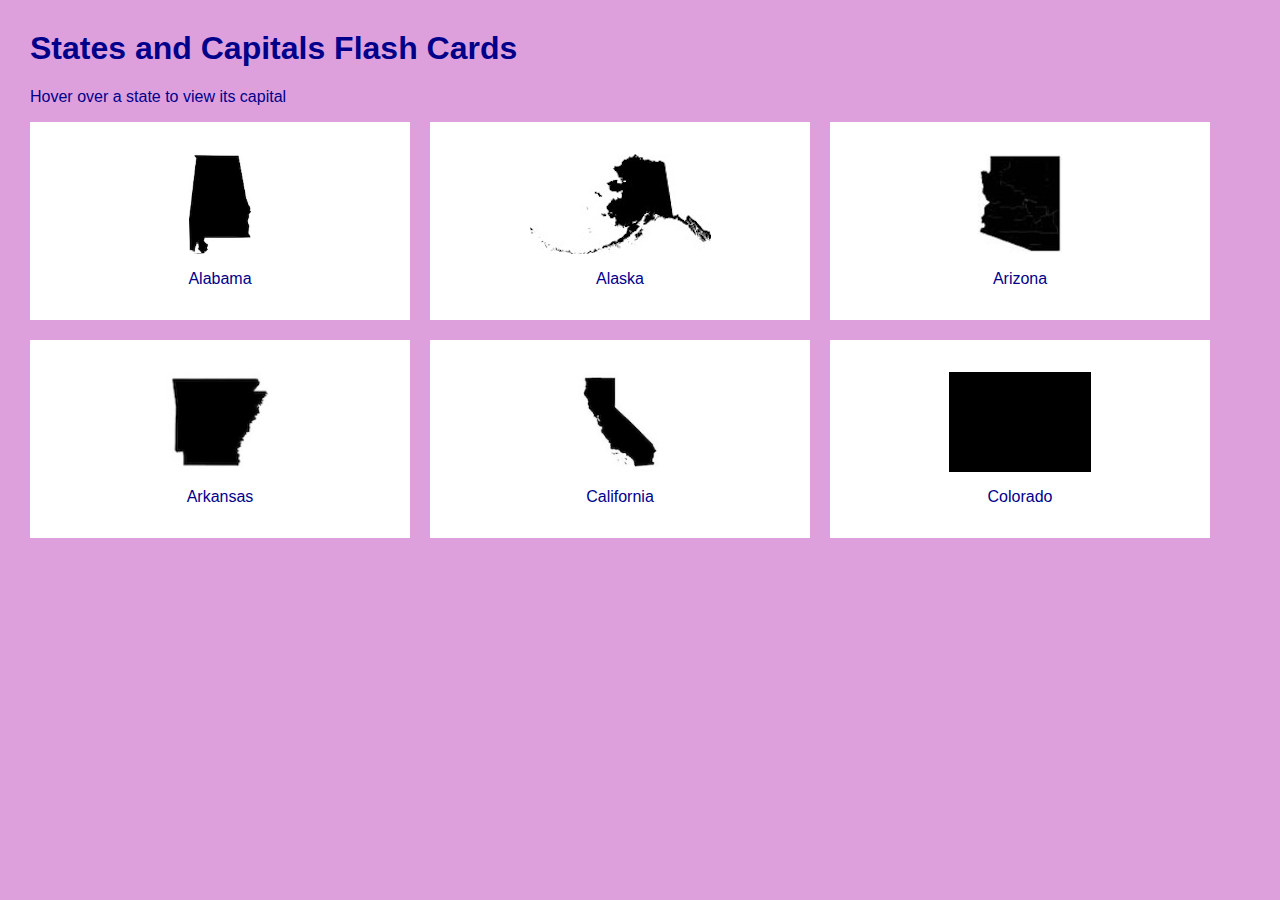
<file: wk3/flashcard.html>
<head>
	<title>Capitals Flash Cards</title>
	<style>
		body {
			font-family: 'Helvetica';
        	font-size: 16px;
        	margin: 30px;
        	color: darkblue;
        	background:plum;
      		}
		table {
			margin: -20px;
  			width: 100%;
  			border-collapse: collapse;
  			text-align: center;
  			background:white;
			  }
		td, th {
  			width: 33%;
  			border: 20px solid plum;
 		    padding: 2em;
			   }
	    img {
	    	height:100px;
	        }
    </style>
</head>
<body>
	<h1>States and Capitals Flash Cards</h1>
	<p>Hover over a state to view its capital</p>
	<table>
		<tr>
			<td><img id="alabama" src="alabama.jpeg" onmouseover="alert('Montgomery')"><p>Alabama</p></td>
			<td><img id="alaska" src="alaska.jpeg" onmouseover="alert('Juneau')"><p>Alaska</p></td>
			<td><img id="arizona" src="arizona.jpeg" onmouseover="alert('Phoenix')"><p>Arizona</p></td>
		</tr>
			<td><img id="arkansas" src="arkansas.jpeg" onmouseover="alert('Little Rock')"><p>Arkansas</p></td>
			<td><img id="california" src="california.jpeg" onmouseover="alert('Sacramento')"><p>California</p></td>
			<td><img id="colorado" src="colorado.jpg" onmouseover="alert('Denver')"><p>Colorado</p></td>
		</table>
</body>
</file>
<file: 5/css/main.css>
/*
Colors
------
Red:        #DB152C
Dark Gray:  #2B2828
Blue:       #16BECF
White:      #FFFFFF
Light Gray: #D5DBD8
*/


body {
  margin: 0;
  padding: 0;
  font-size: 14px;
  font-family: Helvetica, Arial, sans-serif;
  background-color: #2B2828;
  color: #D5DBD8;
}

h1,
h2 {
  color: #16BECF;
  text-transform: uppercase;
}

h1 {
  font-size: 3em;
  margin: 0 0 0.25em;
}

h2 {
  margin: 0 0 0.5em;
}

p {
  line-height: 1.3em;
}

a {
  color: #D5DBD8;
  text-decoration: none;
}

  a:hover {
    background-color: #16BECF;
  }

.author,
.citation,
.date {
  display: block;
  font-size: 0.85em;
}

.wrapper {
  width: 100%;
  max-width: 960px;
  margin: 0 auto;
  padding: 2em 1em;
}

.main-header {
  padding-bottom: 1em;
  margin-bottom: 3em;
  border-bottom: 0.4em solid #D5DBD8;
}

.main-content {
  float: left;
  width: 70%;
  margin-right: 5%;
}

  .main-content article {
    margin: 0 0 3em;
    border-bottom: 0.2em solid #D5DBD8;
  }

.side-nav {
  float: left;
  width: 25%;
}

.nav-button {
  display: block;
  padding: 1em 2em;
  margin: 0 0 1em;
  border-radius: 0.5em;
  background-color: #16BECF;
  font-weight: bold;
  text-align: center;
  text-transform: uppercase;
  color: #FFFFFF;
}

  .nav-button:hover {
    color: 2B2828;
  }

  .nav-button:active {
    opacity: 0.8;
  }

  .nav-button.donate {
    background-color: #DB152C;
  }


.group:after {
  content: "";
  display: table;
  clear: both;
}
</file>
<file: Assignment2_start/css/main.css>
/*
Colors
------
Red:        #DB152C
Dark Gray:  #2B2828
Blue:       #16BECF
White:      #FFFFFF
Light Gray: #D5DBD8
*/


body {
  margin: 0;
  padding: 0;
  font-size: 14px;
  font-family: Helvetica, Arial, sans-serif;
  background-color: #2B2828;
  color: #D5DBD8;
}

h1,
h2 {
  color: #16BECF;
  text-transform: uppercase;
}

h1 {
  font-size: 3em;
  margin: 0 0 0.25em;
}

h2 {
  margin: 0 0 0.5em;
}

p {
  line-height: 1.3em;
}

a {
  color: #D5DBD8;
  text-decoration: none;
}

  a:hover {
    background-color: #16BECF;
  }

.author,
.citation,
.date {
  display: block;
  font-size: 0.85em;
}

.wrapper {
  width: 100%;
  max-width: 960px;
  margin: 0 auto;
  padding: 2em 1em;
}

.main-header {
  padding-bottom: 1em;
  margin-bottom: 3em;
  border-bottom: 0.4em solid #D5DBD8;
}

.main-content {
  float: left;
  width: 70%;
  margin-right: 5%;
}

  .main-content article {
    margin: 0 0 3em;
    border-bottom: 0.2em solid #D5DBD8;
  }

.side-nav {
  float: left;
  width: 25%;
}

.nav-button {
  display: block;
  padding: 1em 2em;
  margin: 0 0 1em;
  border-radius: 0.5em;
  background-color: #16BECF;
  font-weight: bold;
  text-align: center;
  text-transform: uppercase;
  color: #FFFFFF;
}

  .nav-button:hover {
    color: 2B2828;
  }

  .nav-button:active {
    opacity: 0.8;
  }

  .nav-button.donate {
    background-color: #DB152C;
  }


.group:after {
  content: "";
  display: table;
  clear: both;
}
</file>
<file: assignment7/css/main.css>
/*
Colors
------
Red:        #DB152C
Dark Gray:  #2B2828
Blue:       #16BECF
White:      #FFFFFF
Light Gray: #D5DBD8
*/


body {
  margin: 0;
  padding: 0;
  font-size: 14px;
  font-family: Helvetica, Arial, sans-serif;
  background-color: #2B2828;
  color: #D5DBD8;
}

h1,
h2 {
  color: #16BECF;
  text-transform: uppercase;
}

h1 {
  font-size: 3em;
  margin: 0 0 0.25em;
}

h2 {
  margin: 0 0 0.5em;
}

p {
  line-height: 1.3em;
}

a {
  color: #D5DBD8;
  text-decoration: none;
}

  a:hover {
    background-color: #16BECF;
  }

article.generous-donation h2 {
  color: #DB152C;
}

.author,
.citation,
.date {
  display: block;
  font-size: 0.85em;
}

.wrapper {
  width: 100%;
  max-width: 960px;
  margin: 0 auto;
  padding: 2em 1em;
}

.main-header {
  padding-bottom: 1em;
  margin-bottom: 3em;
  border-bottom: 0.4em solid #D5DBD8;
}

.main-content {
  float: left;
  width: 70%;
  margin-right: 5%;
}

  .main-content article {
    margin: 0 0 3em;
    border-bottom: 0.2em solid #D5DBD8;
  }

.fixed-container {
  position: fixed;
  top: 0;
  left: 0;
  right: 0;
  max-width: 960px;
  margin: 170px auto 0;
}

  .side-nav {
    float: right;
    width: 25%;
  }

.nav-button {
  display: block;
  padding: 1em 2em;
  margin: 0 0 1em;
  border-radius: 0.5em;
  background-color: #16BECF;
  font-weight: bold;
  text-align: center;
  text-transform: uppercase;
  color: #FFFFFF;
}

  .nav-button:hover {
    color: 2B2828;
  }

  .nav-button:active {
    opacity: 0.8;
  }

  .nav-button.donate {
    background-color: #DB152C;
  }

  .nav-button.active {
    background-color: #FFFFFF;
    color: #16BECF;
  }


.group:after {
  content: "";
  display: table;
  clear: both;
}
</file>
